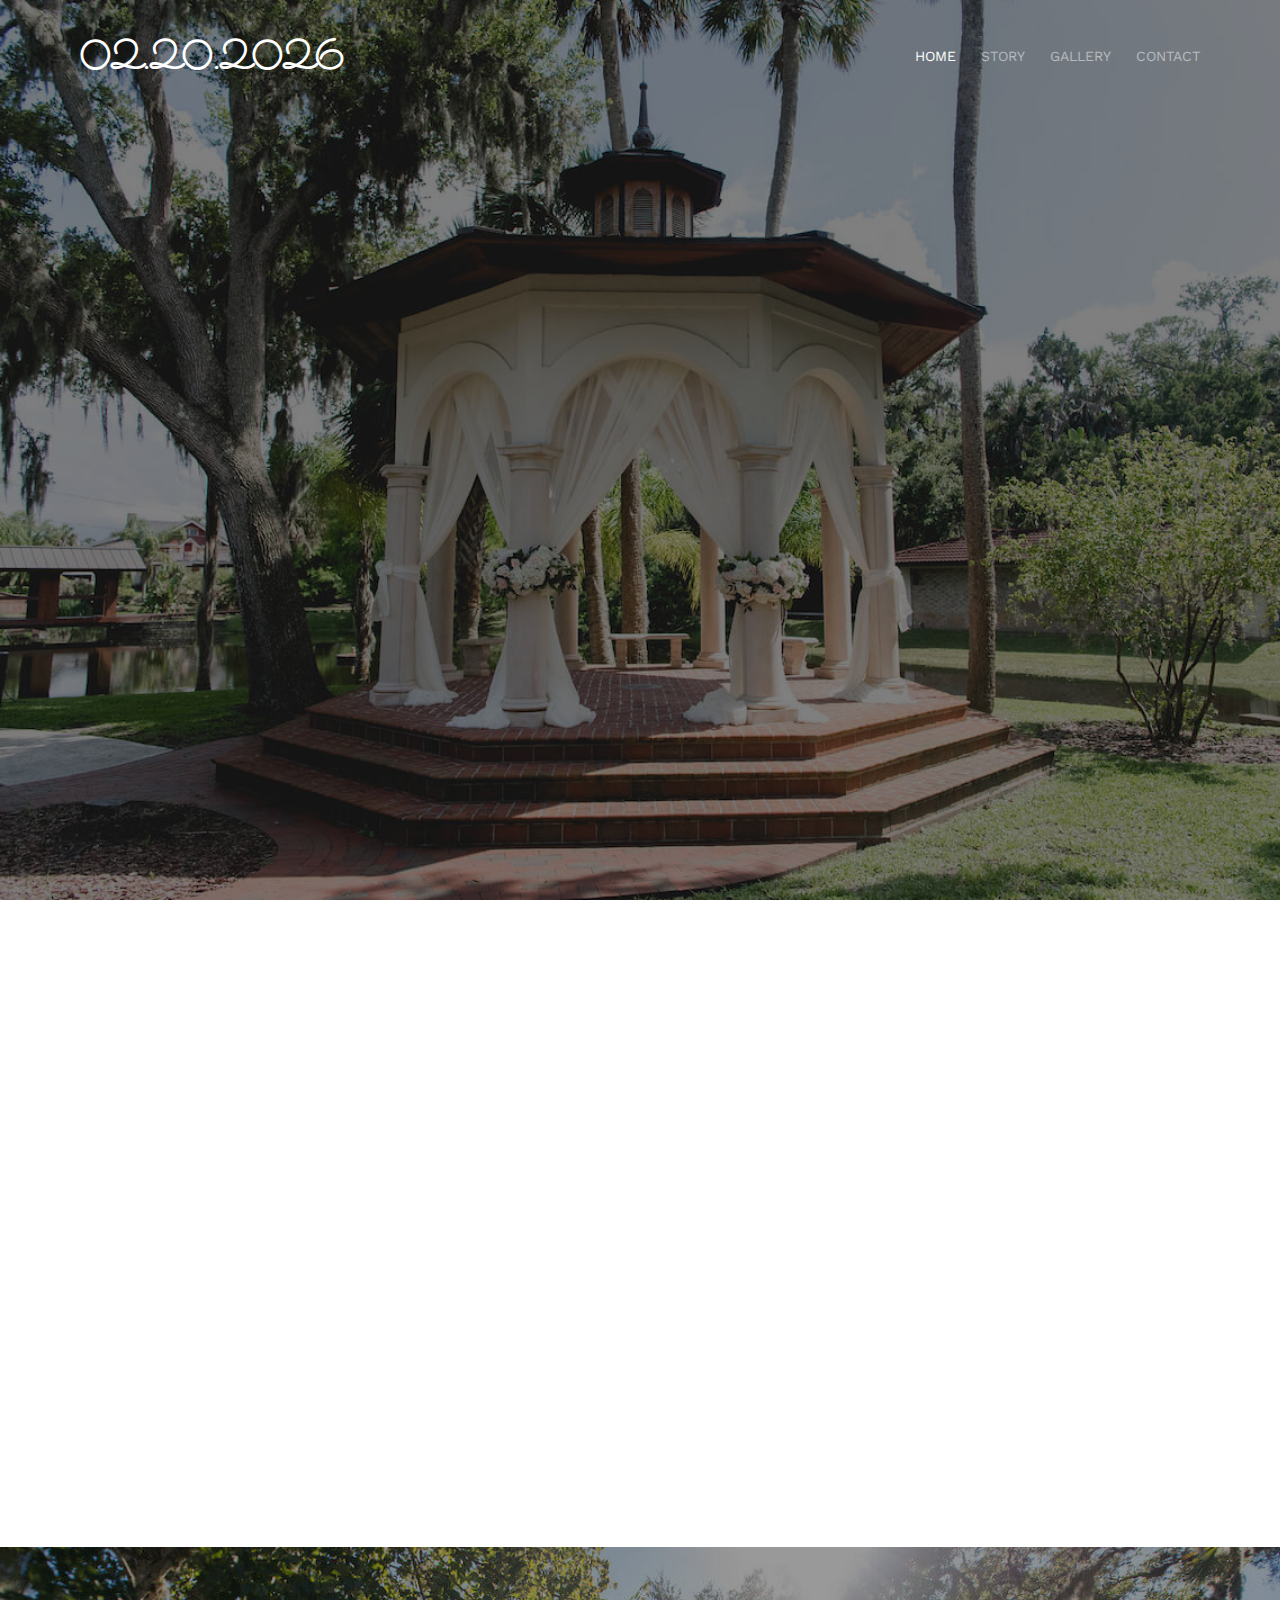
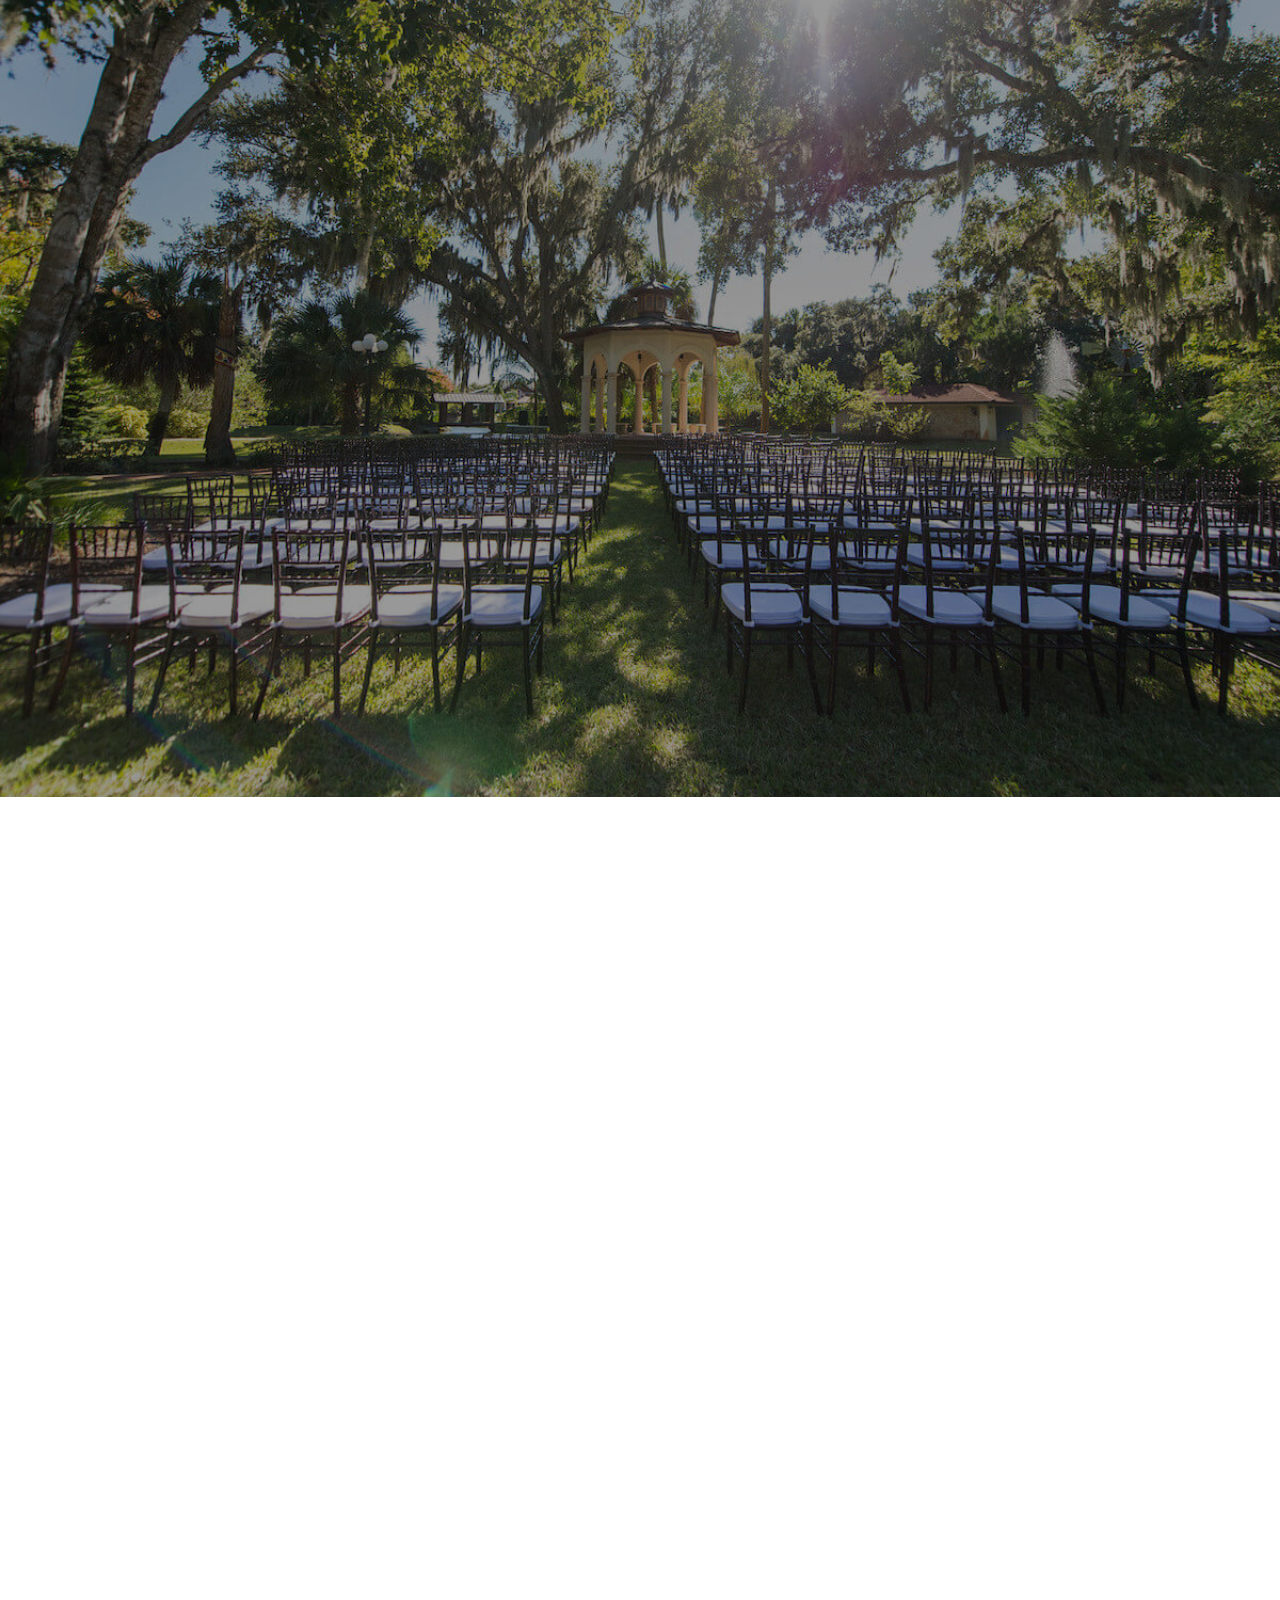
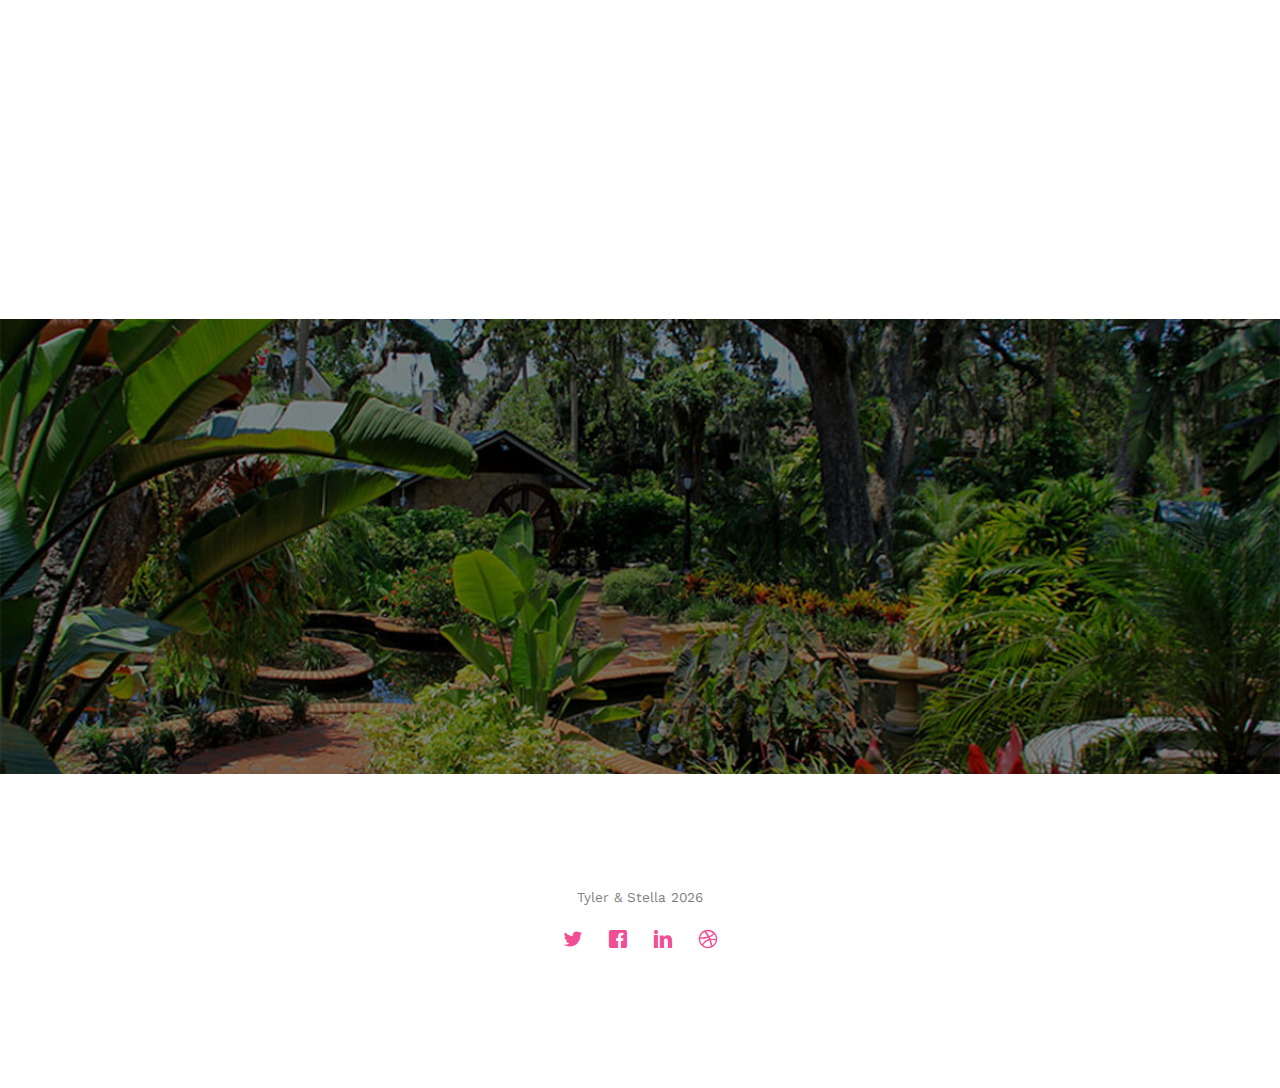
<file: index.html>
<!DOCTYPE html>
<!--[if lt IE 7]>      <html class="no-js lt-ie9 lt-ie8 lt-ie7"> <![endif]-->
<!--[if IE 7]>         <html class="no-js lt-ie9 lt-ie8"> <![endif]-->
<!--[if IE 8]>         <html class="no-js lt-ie9"> <![endif]-->
<!--[if gt IE 8]><!--> <html class="no-js"> <!--<![endif]-->
	<head>
	<meta charset="utf-8">
	<meta http-equiv="X-UA-Compatible" content="IE=edge">
	<title>Tyler and Stellas Wedding 2026</title>
	<meta name="viewport" content="width=device-width, initial-scale=1">

  	<!-- Facebook and Twitter integration -->
	<meta property="og:title" content=""/>
	<meta property="og:image" content=""/>
	<meta property="og:url" content=""/>
	<meta property="og:site_name" content=""/>
	<meta property="og:description" content=""/>
	<meta name="twitter:title" content="" />
	<meta name="twitter:image" content="" />
	<meta name="twitter:url" content="" />
	<meta name="twitter:card" content="" />

	<link href='https://fonts.googleapis.com/css?family=Work+Sans:400,300,600,400italic,700' rel='stylesheet' type='text/css'>
	<link href="https://fonts.googleapis.com/css?family=Sacramento" rel="stylesheet">
	
	<!-- Animate.css -->
	<link rel="stylesheet" href="css/animate.css">
	<!-- Icomoon Icon Fonts-->
	<link rel="stylesheet" href="css/icomoon.css">
	<!-- Bootstrap  -->
	<link rel="stylesheet" href="css/bootstrap.css">

	<!-- Magnific Popup -->
	<link rel="stylesheet" href="css/magnific-popup.css">

	<!-- Owl Carousel  -->
	<link rel="stylesheet" href="css/owl.carousel.min.css">
	<link rel="stylesheet" href="css/owl.theme.default.min.css">

	<!-- Theme style  -->
	<link rel="stylesheet" href="css/style.css">

	<!-- Modernizr JS -->
	<script src="js/modernizr-2.6.2.min.js"></script>
	<!-- FOR IE9 below -->
	<!--[if lt IE 9]>
	<script src="js/respond.min.js"></script>
	<![endif]-->

	</head>
	<body>
		
	<div class="fh5co-loader"></div>
	
	<div id="page">
	<nav class="fh5co-nav" role="navigation">
		<div class="container">
			<div class="row">
				<div class="col-xs-2">
					<div id="fh5co-logo"><a href="index.html"><strong>02.20.2026</strong></a></div>
				</div>
				<div class="col-xs-10 text-right menu-1">
					<ul>
						<li class="active"><a href="index.html">Home</a></li>
						<li><a href="about.html">Story</a></li>
						<li><a href="gallery.html">Gallery</a></li>
						<li><a href="contact.html">Contact</a></li>
					</ul>
				</div>
			</div>
			
		</div>
	</nav>

	<header id="fh5co-header" class="fh5co-cover" role="banner" style="background-image:url(images/img_bg_2.jpg);" data-stellar-background-ratio="0.5">
		<div class="overlay"></div>
		<div class="container">
			<div class="row">
				<div class="col-md-8 col-md-offset-2 text-center">
					<div class="display-t">
						<div class="display-tc animate-box" data-animate-effect="fadeIn">
							<h1>Tyler &amp; Stella</h1>
							<h2>We Are Getting Married</h2>
							<div class="simply-countdown simply-countdown-one"></div>
							<p><a href="#" class="btn btn-default btn-sm">Save the date</a></p>
						</div>
					</div>
				</div>
			</div>
		</div>
	</header>

	<div id="fh5co-couple">
		<div class="container">
			<div class="row">
				<div class="col-md-8 col-md-offset-2 text-center fh5co-heading animate-box">
					<h2>Hello!</h2>
					<h3>February 20th, 2026 Florida, USA</h3>
					<p>We invited you to celebrate our wedding</p>
				</div>
			</div>
			<div class="couple-wrap animate-box">
				<div class="couple-half">
					<div class="groom">
						<img src="images/groom.jpg" alt="groom" class="img-responsive">
					</div>
					<div class="desc-groom">
						<h3>Tyler Newman</h3>
						<p>Filler Text</p>
					</div>
				</div>
				<p class="heart text-center"><i class="icon-heart2"></i></p>
				<div class="couple-half">
					<div class="bride">
						<img src="images/bride.jpg" alt="groom" class="img-responsive">
					</div>
					<div class="desc-bride">
						<h3>Stella Remoundos</h3>
						<p>Filler Text</p>
					</div>
				</div>
			</div>
		</div>
	</div>

	<div id="fh5co-event" class="fh5co-bg" style="background-image:url(images/img_bg_3.jpg);">
		<div class="overlay"></div>
		<div class="container">
			<div class="row">
				<div class="col-md-8 col-md-offset-2 text-center fh5co-heading animate-box">
					<span>Our Special Events</span>
					<h2>Wedding Events</h2>
				</div>
			</div>
			<div class="row">
				<div class="display-t">
					<div class="display-tc">
						<div class="col-md-10 col-md-offset-1">
							<div class="col-md-6 col-sm-6 text-center">
								<div class="event-wrap animate-box">
									<h3>Main Ceremony</h3>
									<div class="event-col">
										<i class="icon-clock"></i>
										<span>4:00 PM</span>
										<span>6:00 PM</span>
									</div>
									<div class="event-col">
										<i class="icon-calendar"></i>
										<span>Friday 20th</span>
										<span>February, 2026</span>
									</div>
									<p>Filler Text</p>
								</div>
							</div>
							<div class="col-md-6 col-sm-6 text-center">
								<div class="event-wrap animate-box">
									<h3>Wedding Reception</h3>
									<div class="event-col">
										<i class="icon-clock"></i>
										<span>7:00 PM</span>
										<span>12:00 AM</span>
									</div>
									<div class="event-col">
										<i class="icon-calendar"></i>
										<span>Friday 20th</span>
										<span>February, 2026</span>
									</div>
									<p>Filler Text</p>
								</div>
							</div>
						</div>
					</div>
				</div>
			</div>
		</div>
	</div>

	<div id="fh5co-couple-story">
		<div class="container">
			<div class="row">
				<div class="col-md-8 col-md-offset-2 text-center fh5co-heading animate-box">
					<span>Take a Quick Look at</span>
					<h2>Our Story</h2>
					<p>Filler Text</p>
				</div>
			</div>
			<div class="row">
				<div class="col-md-12 col-md-offset-0">
					<ul class="timeline animate-box">
						<li class="animate-box">
							<div class="timeline-badge" style="background-image:url(images/couple-1.jpg);"></div>
							<div class="timeline-panel">
								<div class="timeline-heading">
									<h3 class="timeline-title">First We Meet</h3>
									<span class="date">October 5, 2022</span>
								</div>
								<div class="timeline-body">
									<p>Filler Text</p>
								</div>
							</div>
						</li>
						<li class="timeline-inverted animate-box">
							<div class="timeline-badge" style="background-image:url(images/couple-2.jpg);"></div>
							<div class="timeline-panel">
								<div class="timeline-heading">
									<h3 class="timeline-title">First Date</h3>
									<span class="date">October 12, 2022</span>
								</div>
								<div class="timeline-body">
									<p>Filler Text</p>
								</div>
							</div>
						</li>
						<li class="animate-box">
							<div class="timeline-badge" style="background-image:url(images/couple-3.jpg);"></div>
							<div class="timeline-panel">
								<div class="timeline-heading">
									<h3 class="timeline-title">Engaged</h3>
									<span class="date">July 12, 2024</span>
								</div>
								<div class="timeline-body">
									<p>Filler Text</p>
								</div>
							</div>
						</li>
			    	</ul>
				</div>
			</div>
		</div>
	</div>


	<!--<div id="fh5co-testimonial">
		<div class="container">
			<div class="row">
				<div class="row animate-box">
					<div class="col-md-8 col-md-offset-2 text-center fh5co-heading">
						<span>Best Wishes</span>
						<h2>Friends Wishes</h2>
					</div>
				</div>
				<div class="row">
					<div class="col-md-12 animate-box">
						<div class="wrap-testimony">
							<div class="owl-carousel-fullwidth">
								<div class="item">
									<div class="testimony-slide active text-center">
										<figure>
											<img src="images/couple-1.jpg" alt="user">
										</figure>
										<span>John Doe, via <a href="#" class="twitter">Twitter</a></span>
										<blockquote>
											<p>"Far far away, behind the word mountains, far from the countries Vokalia and Consonantia, there live the blind texts. Separated they live in Bookmarksgrove right at the coast of the Semantics"</p>
										</blockquote>
									</div>
								</div>
								<div class="item">
									<div class="testimony-slide active text-center">
										<figure>
											<img src="images/couple-2.jpg" alt="user">
										</figure>
										<span>John Doe, via <a href="#" class="twitter">Twitter</a></span>
										<blockquote>
											<p>"Far far away, behind the word mountains, far from the countries Vokalia and Consonantia, at the coast of the Semantics, a large language ocean."</p>
										</blockquote>
									</div>
								</div>
								<div class="item">
									<div class="testimony-slide active text-center">
										<figure>
											<img src="images/couple-3.jpg" alt="user">
										</figure>
										<span>John Doe, via <a href="#" class="twitter">Twitter</a></span>
										<blockquote>
											<p>"Far far away, far from the countries Vokalia and Consonantia, there live the blind texts. Separated they live in Bookmarksgrove right at the coast of the Semantics, a large language ocean."</p>
										</blockquote>
									</div>
								</div>
							</div>
						</div>
					</div>
				</div>
			</div>
		</div>
	</div> -->

	<div id="fh5co-started" class="fh5co-bg" style="background-image:url(images/img_bg_4.jpg);">
		<div class="overlay"></div>
		<div class="container">
			<div class="row animate-box">
				<div class="col-md-8 col-md-offset-2 text-center fh5co-heading">
					<h2>Are You Attending?</h2>
					<p>Please Fill-up the form to notify you that you're attending. Thanks.</p>
				</div>
			</div>
			<div class="row animate-box">
				<div class="col-md-10 col-md-offset-1">
					<form class="form-inline">
						<div class="col-md-4 col-sm-4">
							<div class="form-group">
								<label for="name" class="sr-only">Name</label>
								<input type="name" class="form-control" id="name" placeholder="Name">
							</div>
						</div>
						<div class="col-md-4 col-sm-4">
							<div class="form-group">
								<label for="email" class="sr-only">Email</label>
								<input type="email" class="form-control" id="email" placeholder="Email">
							</div>
						</div>
						<div class="col-md-4 col-sm-4">
							<button type="submit" class="btn btn-default btn-block">I am Attending</button>
						</div>
					</form>
				</div>
			</div>
		</div>
	</div>

	<footer id="fh5co-footer" role="contentinfo">
		<div class="container">

			<div class="row copyright">
				<div class="col-md-12 text-center">
					<p>
						<small class="block">Tyler &amp; Stella 2026</small> 
					</p>
					<p>
						<ul class="fh5co-social-icons">
							<li><a href="#"><i class="icon-twitter"></i></a></li>
							<li><a href="#"><i class="icon-facebook"></i></a></li>
							<li><a href="#"><i class="icon-linkedin"></i></a></li>
							<li><a href="#"><i class="icon-dribbble"></i></a></li>
						</ul>
					</p>
				</div>
			</div>

		</div>
	</footer>
	</div>

	<div class="gototop js-top">
		<a href="#" class="js-gotop"><i class="icon-arrow-up"></i></a>
	</div>
	
	<!-- jQuery -->
	<script src="js/jquery.min.js"></script>
	<!-- jQuery Easing -->
	<script src="js/jquery.easing.1.3.js"></script>
	<!-- Bootstrap -->
	<script src="js/bootstrap.min.js"></script>
	<!-- Waypoints -->
	<script src="js/jquery.waypoints.min.js"></script>
	<!-- Carousel -->
	<script src="js/owl.carousel.min.js"></script>
	<!-- countTo -->
	<script src="js/jquery.countTo.js"></script>

	<!-- Stellar -->
	<script src="js/jquery.stellar.min.js"></script>
	<!-- Magnific Popup -->
	<script src="js/jquery.magnific-popup.min.js"></script>
	<script src="js/magnific-popup-options.js"></script>

	<!-- // <script src="https://cdnjs.cloudflare.com/ajax/libs/prism/0.0.1/prism.min.js"></script> -->
	<script src="js/simplyCountdown.js"></script>
	<!-- Main -->
	<script src="js/main.js"></script>

	<script>
    var d = new Date(new Date().getTime() + 200 * 120 * 120 * 2000);

    // default example
    simplyCountdown('.simply-countdown-one', {
        year: d.getFullYear(),
        month: d.getMonth() + 1,
        day: d.getDate()
    });

    //jQuery example
    $('#simply-countdown-losange').simplyCountdown({
        year: d.getFullYear(),
        month: d.getMonth() + 1,
        day: d.getDate(),
        enableUtc: false
    });
</script>

	</body>
</html>
</file>
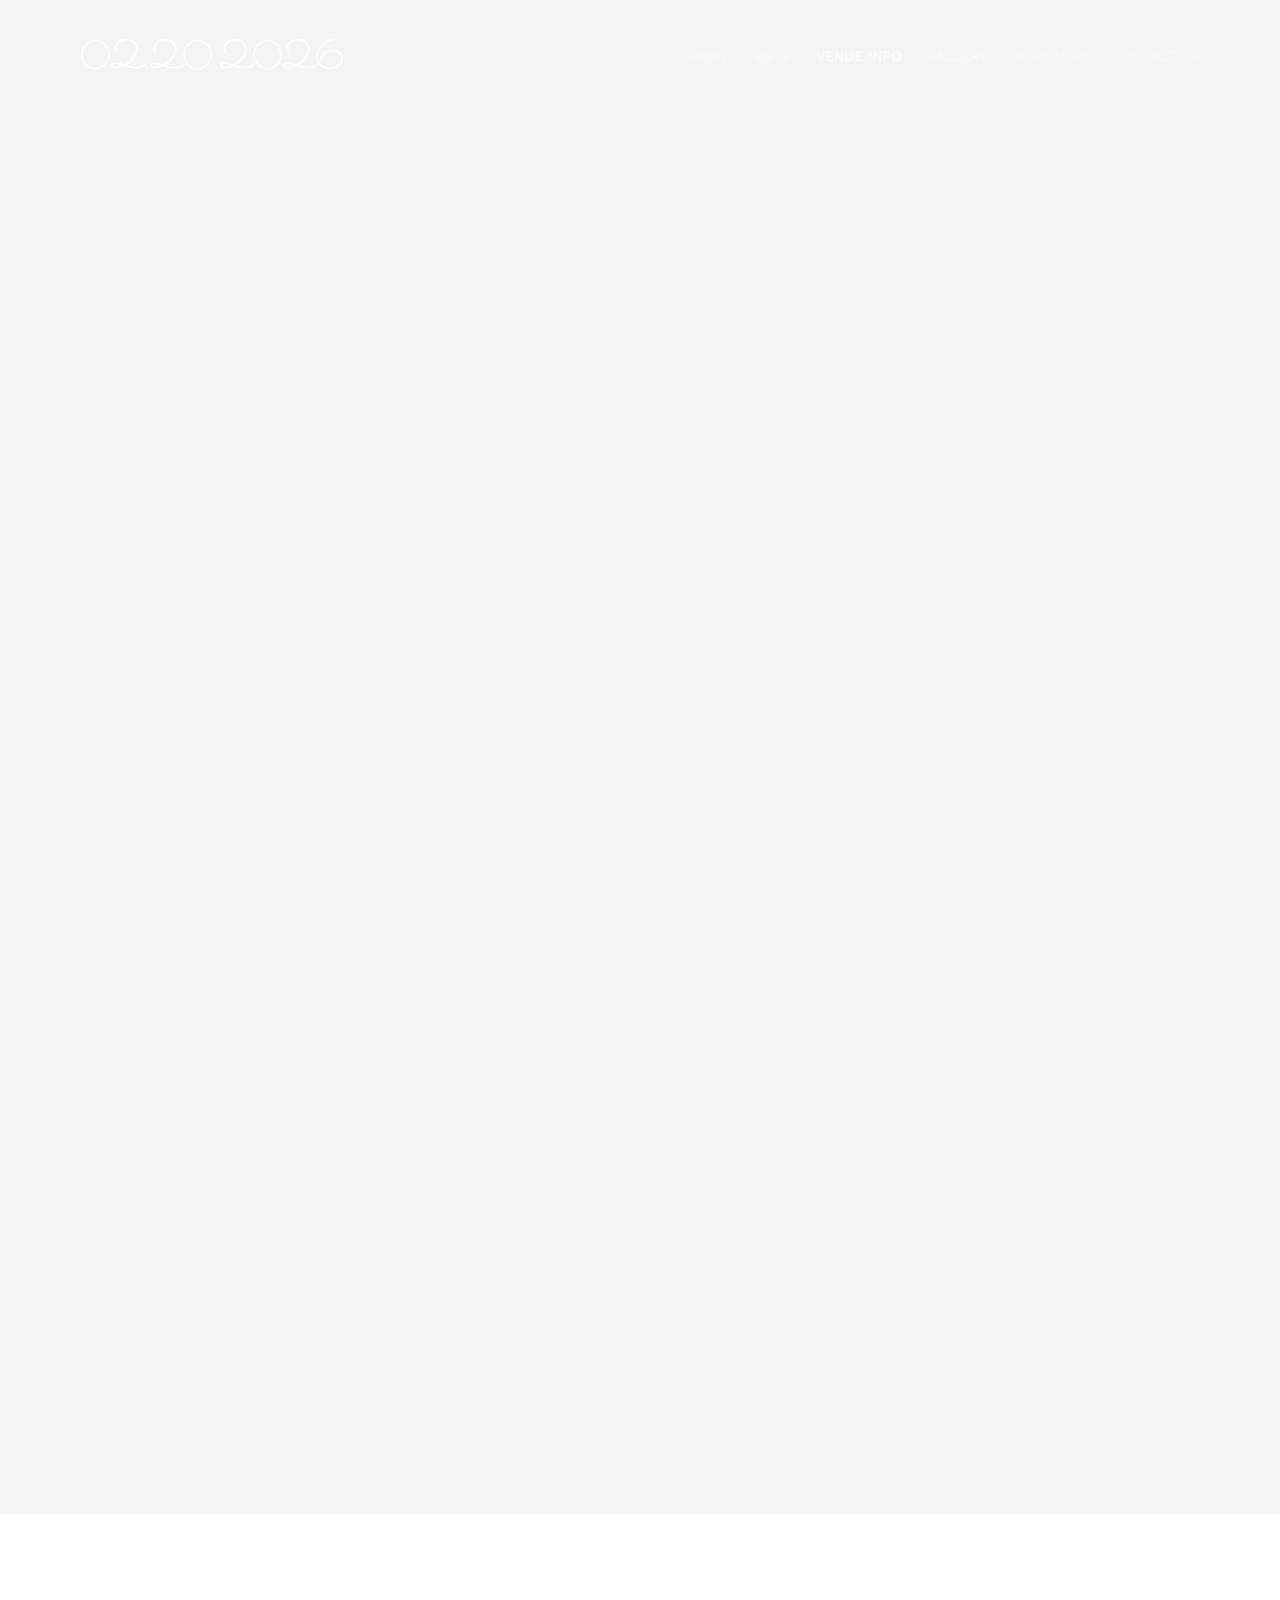
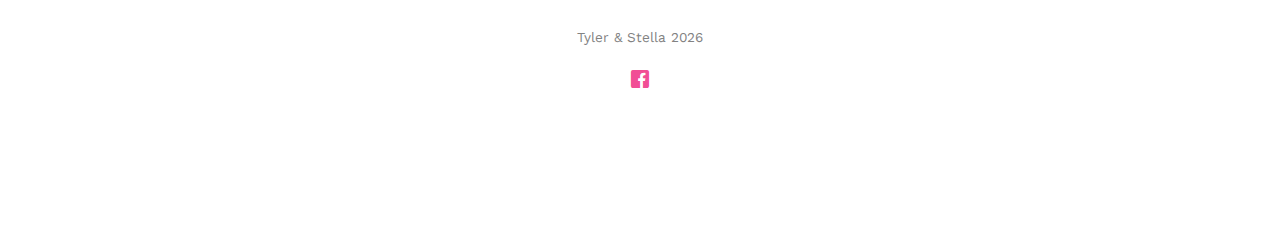
<file: about.html>
<!DOCTYPE html>
<!--[if lt IE 7]>      <html class="no-js lt-ie9 lt-ie8 lt-ie7"> <![endif]-->
<!--[if IE 7]>         <html class="no-js lt-ie9 lt-ie8"> <![endif]-->
<!--[if IE 8]>         <html class="no-js lt-ie9"> <![endif]-->
<!--[if gt IE 8]><!--> <html class="no-js"> <!--<![endif]-->
	<head>
	<meta charset="utf-8">
	<meta http-equiv="X-UA-Compatible" content="IE=edge">
	<title>Tyler and Stellas Wedding 2026</title>
	<meta name="viewport" content="width=device-width, initial-scale=1">

  	<!-- Facebook and Twitter integration -->
	<meta property="og:title" content=""/>
	<meta property="og:image" content=""/>
	<meta property="og:url" content=""/>
	<meta property="og:site_name" content=""/>
	<meta property="og:description" content=""/>
	<meta name="twitter:title" content="" />
	<meta name="twitter:image" content="" />
	<meta name="twitter:url" content="" />
	<meta name="twitter:card" content="" />

	<link href='https://fonts.googleapis.com/css?family=Work+Sans:400,300,600,400italic,700' rel='stylesheet' type='text/css'>
	<link href="https://fonts.googleapis.com/css?family=Sacramento" rel="stylesheet">
	
	<!-- Animate.css -->
	<link rel="stylesheet" href="css/animate.css">
	<!-- Icomoon Icon Fonts-->
	<link rel="stylesheet" href="css/icomoon.css">
	<!-- Bootstrap  -->
	<link rel="stylesheet" href="css/bootstrap.css">

	<!-- Magnific Popup -->
	<link rel="stylesheet" href="css/magnific-popup.css">

	<!-- Owl Carousel  -->
	<link rel="stylesheet" href="css/owl.carousel.min.css">
	<link rel="stylesheet" href="css/owl.theme.default.min.css">

	<!-- Theme style  -->
	<link rel="stylesheet" href="css/style.css">

	<!-- Modernizr JS -->
	<script src="js/modernizr-2.6.2.min.js"></script>
	<!-- FOR IE9 below -->
	<!--[if lt IE 9]>
	<script src="js/respond.min.js"></script>
	<![endif]-->

	</head>
	<body>
		
	<div class="fh5co-loader"></div>
	
	<div id="page">
<!--NAV BAR-->
	<nav class="fh5co-nav" role="navigation">
		<div class="container">
			<div class="row">
				<div class="col-xs-2">
					<div id="fh5co-logo"><a href="index.html">02.20.2026</a></div>
				</div>
				<div class="col-xs-10 text-right menu-1">
					<ul>
						<li><a href="index.html">Home</a></li>
						<li><a href="rsvp.html">RSVP</a></li>
						<li class="active"><a href="about.html">Venue Info</a></li>
						<li><a href="gallery.html">Gallery</a></li>
						<li><a href="registery.html">Registery</a></li>
						<li><a href="contact.html">Contact Us</a></li>
					</ul>
				</div>
			</div>
			
		</div>
	</nav>
<!--NAV BAR-->

	<div id="fh5co-gallery" class="fh5co-section-gray">
		<div class="container">
			<div class="row">
				<div class="col-md-8 col-md-offset-2 text-center fh5co-heading animate-box">
					<span>Plan On Joining Us?</span>
					<h2>Venue Information</h2>
					<p><strong>The Estate on The Halifax</strong></p>
					<p>Address: 5123 S Ridgewood Ave, Port Orange, FL 32127</p>
					<a href="https://g.co/kgs/pkxGArW" target="_blank" rel="noopener noreferrer">Google Maps Link</a>
				</div>
			</div>
		</div>
	</div>
		<div class="fh5co-section-gray">
		<div class="container">
			<div class="row">
				<div class="col-md-8 col-md-offset-2 text-center fh5co-heading animate-box">
					<span>Need a Place to Stay?</span>
					<h2>Hotel Information</h2>
					<p>Below are some recommended places to stay near the venue.</p>
					<table class="table">
					  <tr>
						<th scope="col">#</th>
						<th scope="col">Name</th>
						<th scope="col">Address</th>
						<th scope="col">Time to Venue</th>
					  </tr>
					  <tr>
						<td scope="row">1</td>
						<td>TODO</td>
						<td>TODO</td>
						<td>TODO</td>
					  </tr>
					  <tr>
						<td scope="row">2</td>
						<td>TODO</td>
						<td>TODO</td>
						<td>TODO</td>
					  </tr>
					  <tr>
						<td scope="row">3</td>
						<td>TODO</td>
						<td>TODO</td>
						<td>TODO</td>
					  </tr>
					  <tr>
						<td scope="row">4</td>
						<td>TODO</td>
						<td>TODO</td>
						<td>TODO</td>
					  </tr>
					  <tr>
						<td scope="row">5</td>
						<td>TODO</td>
						<td>TODO</td>
						<td>TODO</td>
					  </tr>
					  <tr>
						<td scope="row">6</td>
						<td>TODO</td>
						<td>TODO</td>
						<td>TODO</td>
					  </tr>
					  <tr>
						<td scope="row">7</td>
						<td>TODO</td>
						<td>TODO</td>
						<td>TODO</td>
					  </tr>
					  <tr>
						<td scope="row">8</td>
						<td>TODO</td>
						<td>TODO</td>
						<td>TODO</td>
					  </tr>
					</table>
				</div>
			</div>
		</div>
	</div>
	<div class="fh5co-section-gray">
		<div class="container">
			<div class="row">
				<div class="col-md-8 col-md-offset-2 text-center fh5co-heading animate-box">
					<span>Flying In?</span>
					<h2>Airport Information</h2>
					<p><strong>Daytona Beach Internation Airport (DAB)</strong></p>
					<p>Address: 700 Catalina Dr Ste 300, Daytona Beach, FL 32114</p>
					<a href="https://g.co/kgs/vfgjvUE" target="_blank" rel="noopener noreferrer">Google Maps Link</a>
				</div>
			</div>
		</div>
	</div>
	
<!--FOOTER-->
	<footer id="fh5co-footer" role="contentinfo">
		<div class="container">

			<div class="row copyright">
				<div class="col-md-12 text-center">
					<p>
						<small class="block">Tyler &amp; Stella 2026</small> 
					</p>
					<p>
						<ul class="fh5co-social-icons">
							<li><a href="#"><i class="icon-facebook"></i></a></li>
						</ul>
					</p>
				</div>
			</div>

		</div>
	</footer>
<!--FOOTER-->
	</div>

	<div class="gototop js-top">
		<a href="#" class="js-gotop"><i class="icon-arrow-up"></i></a>
	</div>
	
	<!-- jQuery -->
	<script src="js/jquery.min.js"></script>
	<!-- jQuery Easing -->
	<script src="js/jquery.easing.1.3.js"></script>
	<!-- Bootstrap -->
	<script src="js/bootstrap.min.js"></script>
	<!-- Waypoints -->
	<script src="js/jquery.waypoints.min.js"></script>
	<!-- Carousel -->
	<script src="js/owl.carousel.min.js"></script>
	<!-- countTo -->
	<script src="js/jquery.countTo.js"></script>

	<!-- Stellar -->
	<script src="js/jquery.stellar.min.js"></script>
	<!-- Magnific Popup -->
	<script src="js/jquery.magnific-popup.min.js"></script>
	<script src="js/magnific-popup-options.js"></script>

	<!-- // <script src="https://cdnjs.cloudflare.com/ajax/libs/prism/0.0.1/prism.min.js"></script> -->
	<script src="js/simplyCountdown.js"></script>
	<!-- Main -->
	<script src="js/main.js"></script>

	</body>
</html>
</file>
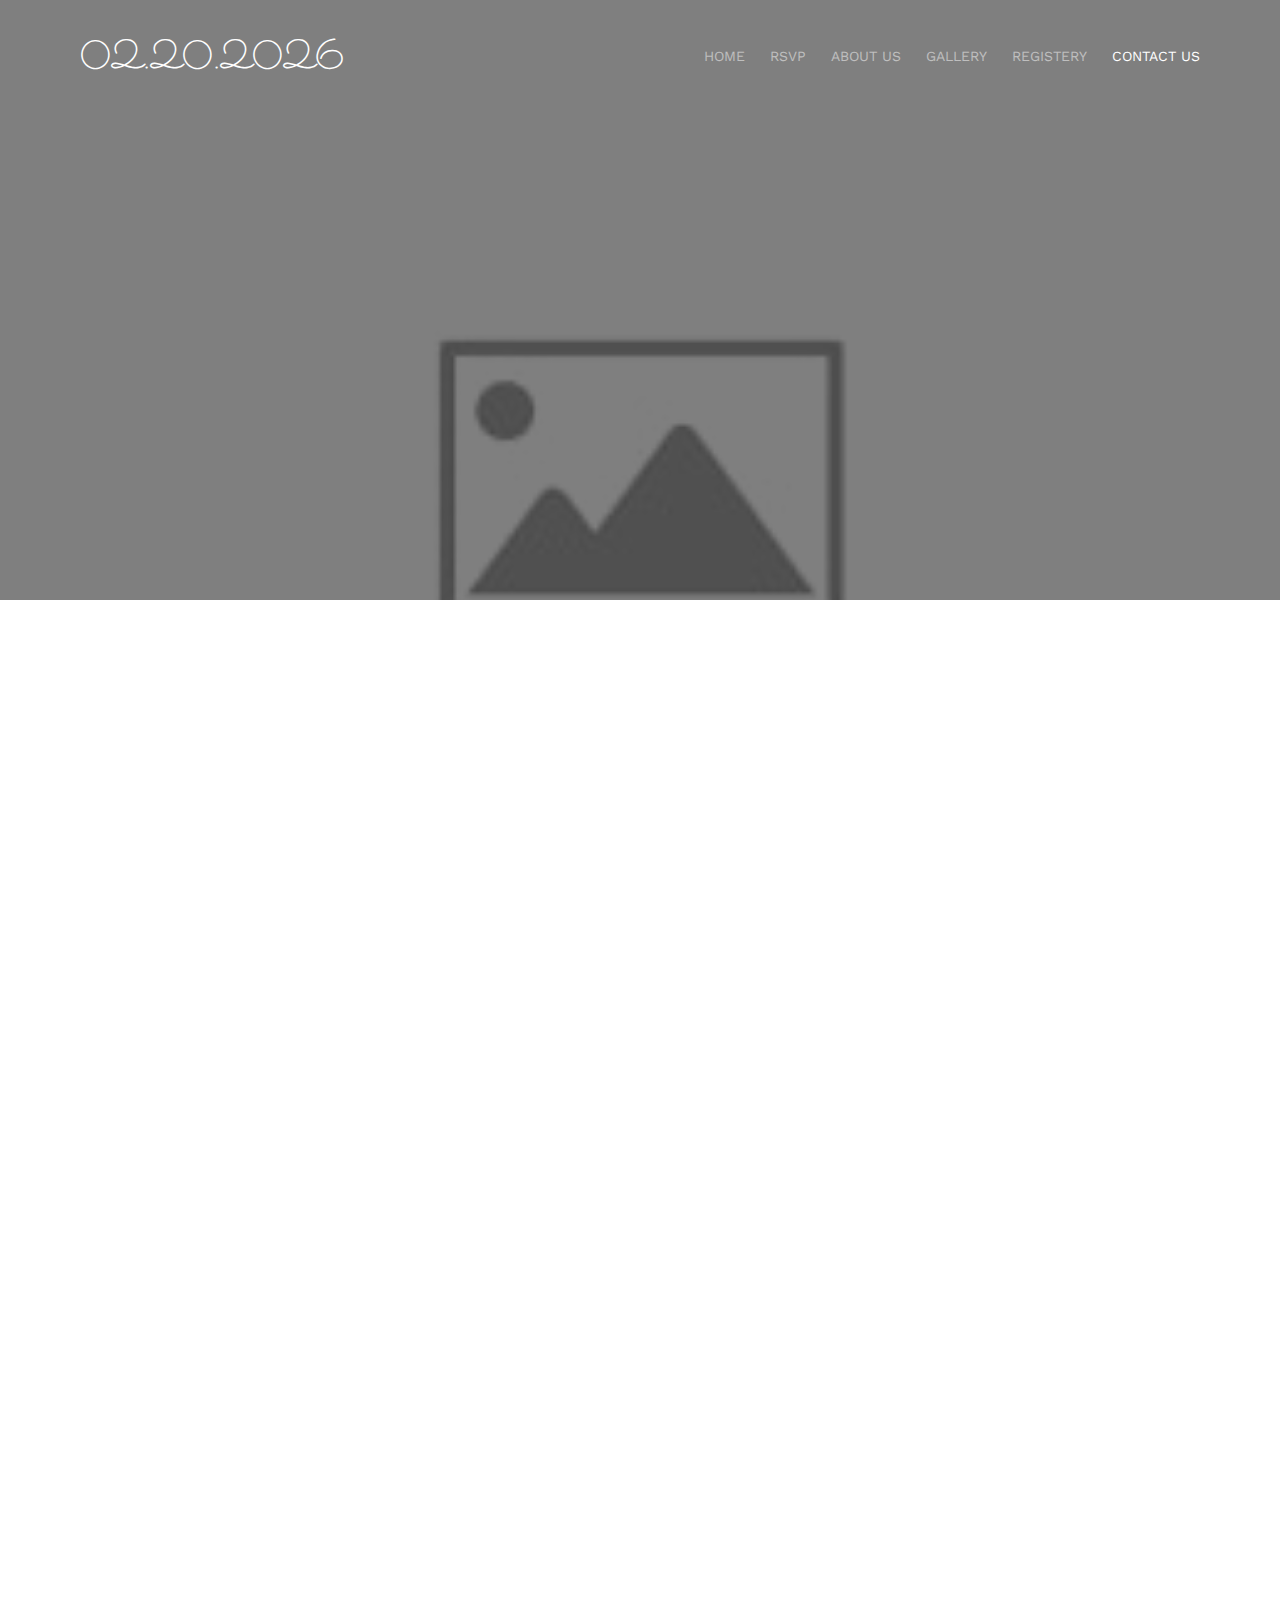
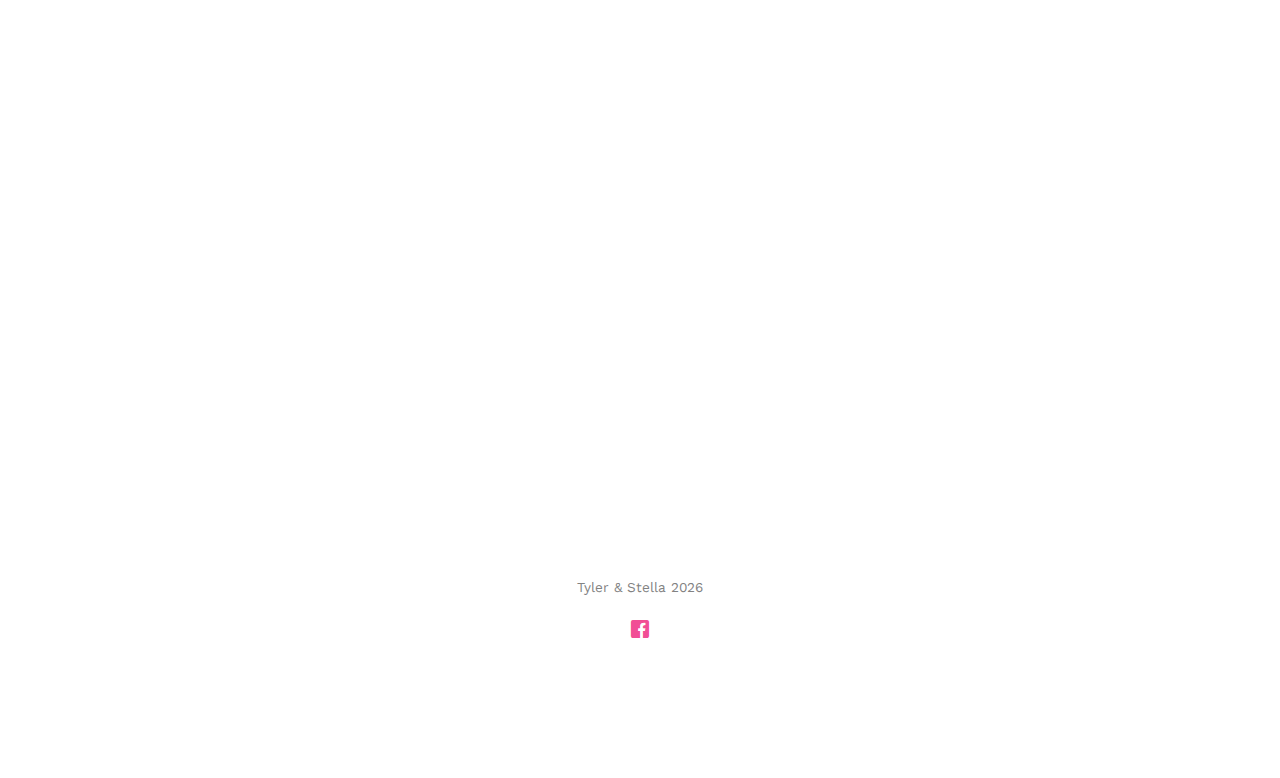
<file: contact.html>
<!DOCTYPE html>
<!--[if lt IE 7]>      <html class="no-js lt-ie9 lt-ie8 lt-ie7"> <![endif]-->
<!--[if IE 7]>         <html class="no-js lt-ie9 lt-ie8"> <![endif]-->
<!--[if IE 8]>         <html class="no-js lt-ie9"> <![endif]-->
<!--[if gt IE 8]><!--> <html class="no-js"> <!--<![endif]-->
	<head>
	<meta charset="utf-8">
	<meta http-equiv="X-UA-Compatible" content="IE=edge">
	<title>Tyler and Stellas Wedding 2026</title>
	<meta name="viewport" content="width=device-width, initial-scale=1">

  	<!-- Facebook and Twitter integration -->
	<meta property="og:title" content=""/>
	<meta property="og:image" content=""/>
	<meta property="og:url" content=""/>
	<meta property="og:site_name" content=""/>
	<meta property="og:description" content=""/>
	<meta name="twitter:title" content="" />
	<meta name="twitter:image" content="" />
	<meta name="twitter:url" content="" />
	<meta name="twitter:card" content="" />

	<link href='https://fonts.googleapis.com/css?family=Work+Sans:400,300,600,400italic,700' rel='stylesheet' type='text/css'>
	<link href="https://fonts.googleapis.com/css?family=Sacramento" rel="stylesheet">
	
	<!-- Animate.css -->
	<link rel="stylesheet" href="css/animate.css">
	<!-- Icomoon Icon Fonts-->
	<link rel="stylesheet" href="css/icomoon.css">
	<!-- Bootstrap  -->
	<link rel="stylesheet" href="css/bootstrap.css">

	<!-- Magnific Popup -->
	<link rel="stylesheet" href="css/magnific-popup.css">

	<!-- Owl Carousel  -->
	<link rel="stylesheet" href="css/owl.carousel.min.css">
	<link rel="stylesheet" href="css/owl.theme.default.min.css">

	<!-- Theme style  -->
	<link rel="stylesheet" href="css/style.css">

	<!-- Modernizr JS -->
	<script src="js/modernizr-2.6.2.min.js"></script>
	<!-- FOR IE9 below -->
	<!--[if lt IE 9]>
	<script src="js/respond.min.js"></script>
	<![endif]-->

	</head>
	<body>
		
	<div class="fh5co-loader"></div>
	
	<div id="page">
	
<!--NAV BAR-->
	<nav class="fh5co-nav" role="navigation">
		<div class="container">
			<div class="row">
				<div class="col-xs-2">
					<div id="fh5co-logo"><a href="index.html">02.20.2026</a></div>
				</div>
				<div class="col-xs-10 text-right menu-1">
					<ul>
						<li><a href="index.html">Home</a></li>
						<li><a href="rsvp.html">RSVP</a></li>
						<li><a href="about.html">About Us</a></li>
						<li><a href="gallery.html">Gallery</a></li>
						<li><a href="registery.html">Registery</a></li>
						<li class="active"><a href="contact.html">Contact Us</a></li>
					</ul>
				</div>
			</div>
			
		</div>
	</nav>
<!--NAV BAR-->

<header id="fh5co-header" class="fh5co-cover fh5co-cover-sm" role="banner" style="background-image:url(images/img_bg_1.jpg);">
		<div class="overlay"></div>
		<div class="fh5co-container">
			<div class="row">
				<div class="col-md-8 col-md-offset-2 text-center">
					<div class="display-t">
						<div class="display-tc animate-box" data-animate-effect="fadeIn">
							<h1>Contact Us</h1>
						</div>
					</div>
				</div>
			</div>
		</div>
	</header>

	<div class="fh5co-section">
		<div class="container">
			<div class="row">
				<div class="col-md-6 col-md-push-6 animate-box">
					<h3>Get In Touch</h3>
					<form action="#">
						<div class="row form-group">
							<div class="col-md-6">
								<label for="fname">First Name</label>
								<input type="text" id="fname" class="form-control" placeholder="Your firstname">
							</div>
							<div class="col-md-6">
								<label for="lname">Last Name</label>
								<input type="text" id="lname" class="form-control" placeholder="Your lastname">
							</div>
						</div>

						<div class="row form-group">
							<div class="col-md-12">
								<label for="email">Email</label>
								<input type="text" id="email" class="form-control" placeholder="Your email address">
							</div>
						</div>

						<div class="row form-group">
							<div class="col-md-12">
								<label for="subject">Subject</label>
								<input type="text" id="subject" class="form-control" placeholder="Your subject of this message">
							</div>
						</div>

						<div class="row form-group">
							<div class="col-md-12">
								<label for="message">Message</label>
								<textarea name="message" id="message" cols="30" rows="10" class="form-control" placeholder="Write us something"></textarea>
							</div>
						</div>
						<div class="form-group">
							<input type="submit" value="Send Message" class="btn btn-primary">
						</div>

					</form>		
				</div>
				<div class="col-md-5 col-md-pull-5 animate-box">
					
					<div class="fh5co-contact-info">
						<h3>Contact Information</h3>
						<ul>
							<li class="address">198 West 21th Street, <br> Suite 721 New York NY 10016</li>
							<li class="phone"><a href="tel://1234567920">+ 1235 2355 98</a></li>
							<li class="email"><a href="mailto:info@yoursite.com">info@yoursite.com</a></li>
						</ul>
					</div>

				</div>
			</div>
			
		</div>
	</div>

	<div id="map" class="fh5co-map"></div>
		<!-- END map -->
<!--FOOTER-->
	<footer id="fh5co-footer" role="contentinfo">
		<div class="container">

			<div class="row copyright">
				<div class="col-md-12 text-center">
					<p>
						<small class="block">Tyler &amp; Stella 2026</small> 
					</p>
					<p>
						<ul class="fh5co-social-icons">
							<li><a href="#"><i class="icon-facebook"></i></a></li>
						</ul>
					</p>
				</div>
			</div>

		</div>
	</footer>
<!--FOOTER-->
	</div>

	<div class="gototop js-top">
		<a href="#" class="js-gotop"><i class="icon-arrow-up"></i></a>
	</div>
	
	<!-- jQuery -->
	<script src="js/jquery.min.js"></script>
	<!-- jQuery Easing -->
	<script src="js/jquery.easing.1.3.js"></script>
	<!-- Bootstrap -->
	<script src="js/bootstrap.min.js"></script>
	<!-- Waypoints -->
	<script src="js/jquery.waypoints.min.js"></script>
	<!-- Carousel -->
	<script src="js/owl.carousel.min.js"></script>
	<!-- countTo -->
	<script src="js/jquery.countTo.js"></script>

	<!-- Stellar -->
	<script src="js/jquery.stellar.min.js"></script>
	<!-- Magnific Popup -->
	<script src="js/jquery.magnific-popup.min.js"></script>
	<script src="js/magnific-popup-options.js"></script>

	<!-- // <script src="https://cdnjs.cloudflare.com/ajax/libs/prism/0.0.1/prism.min.js"></script> -->
	<script src="js/simplyCountdown.js"></script>
	<!-- Main -->
	<script src="js/main.js"></script>

	</body>
</html>
</file>
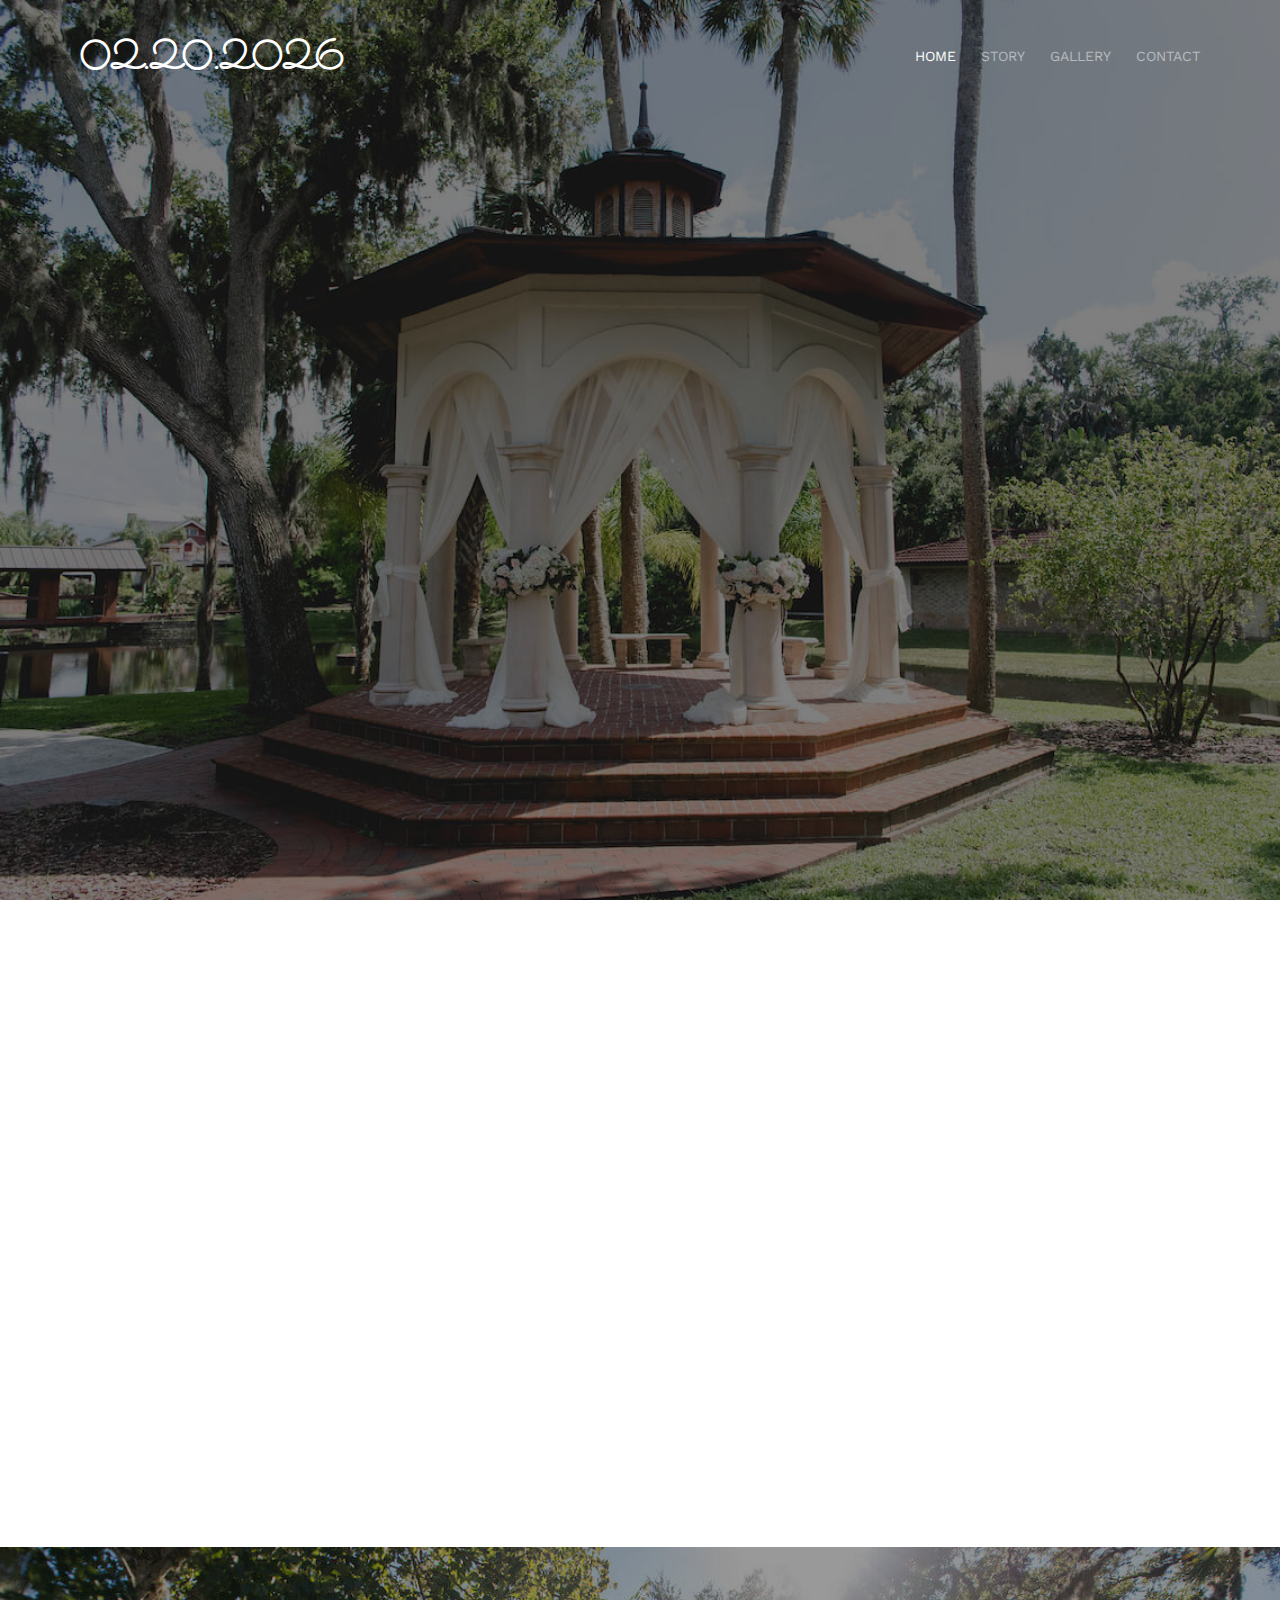
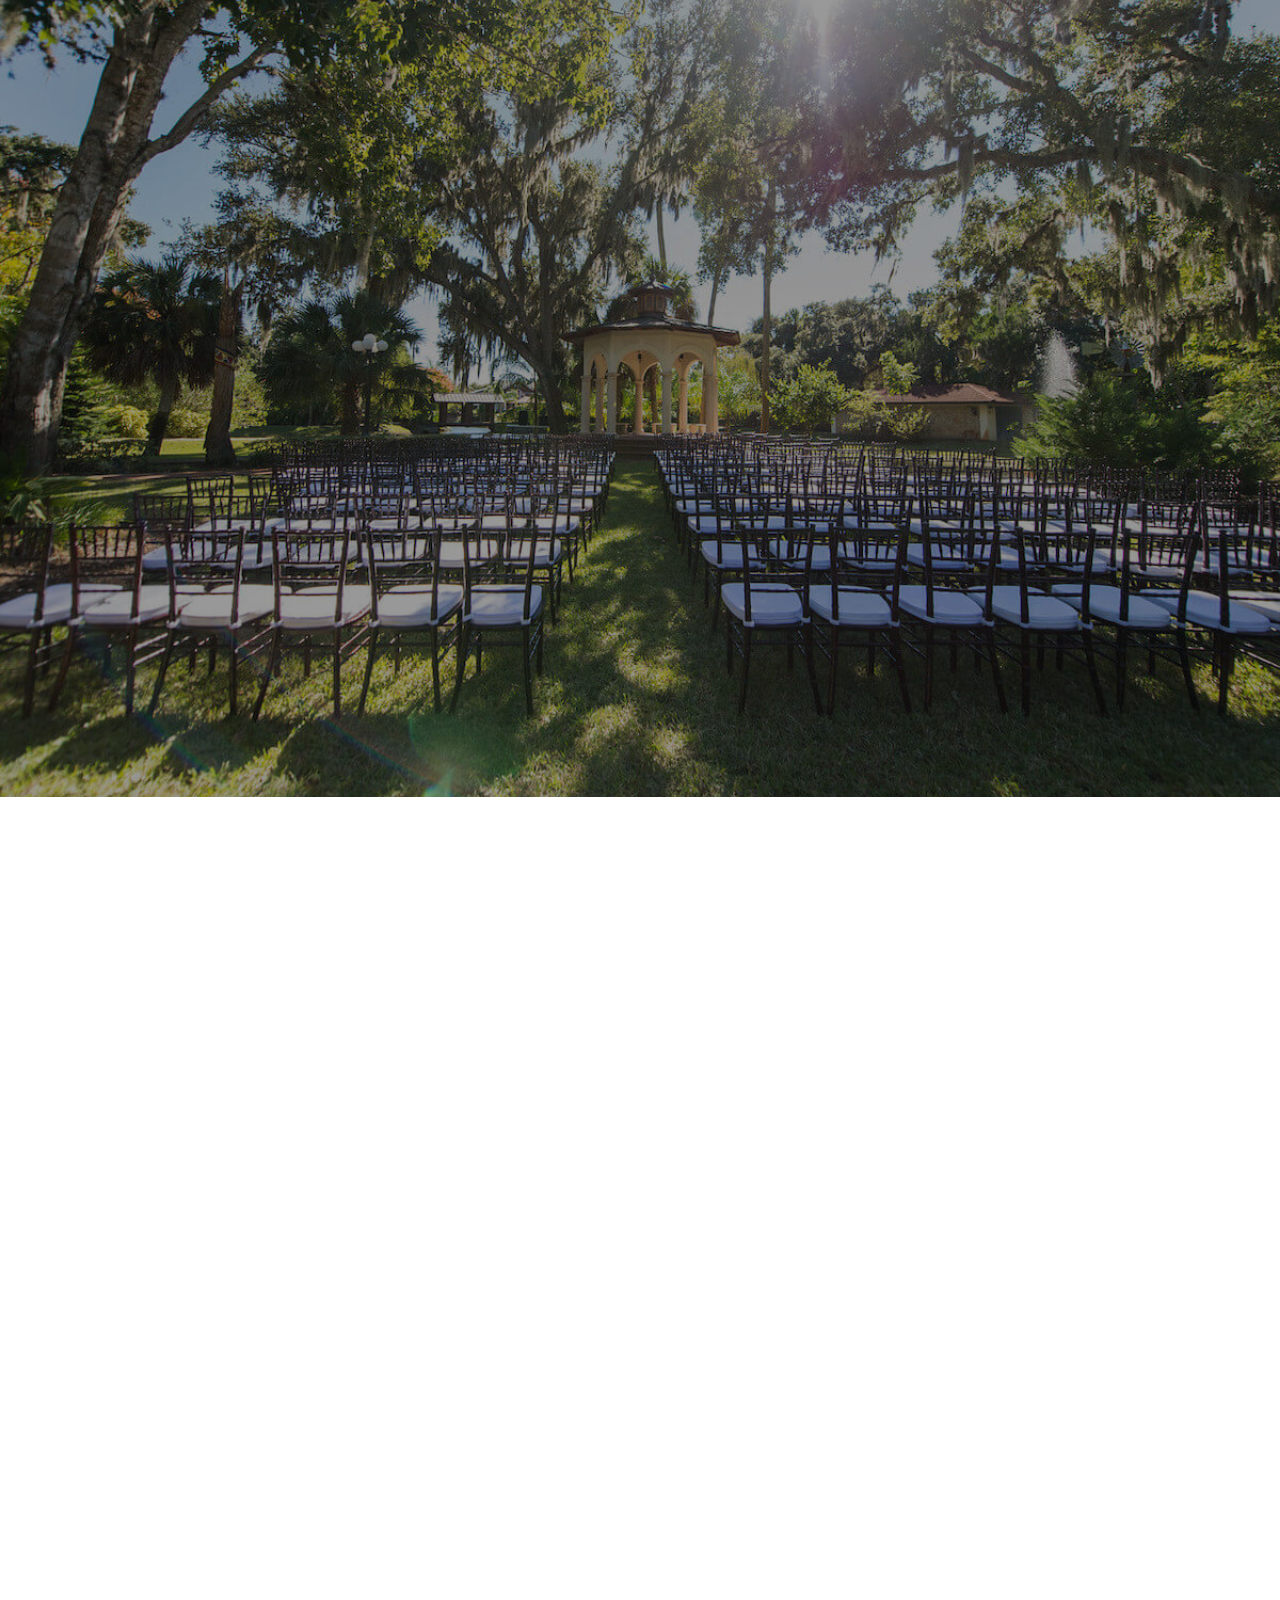
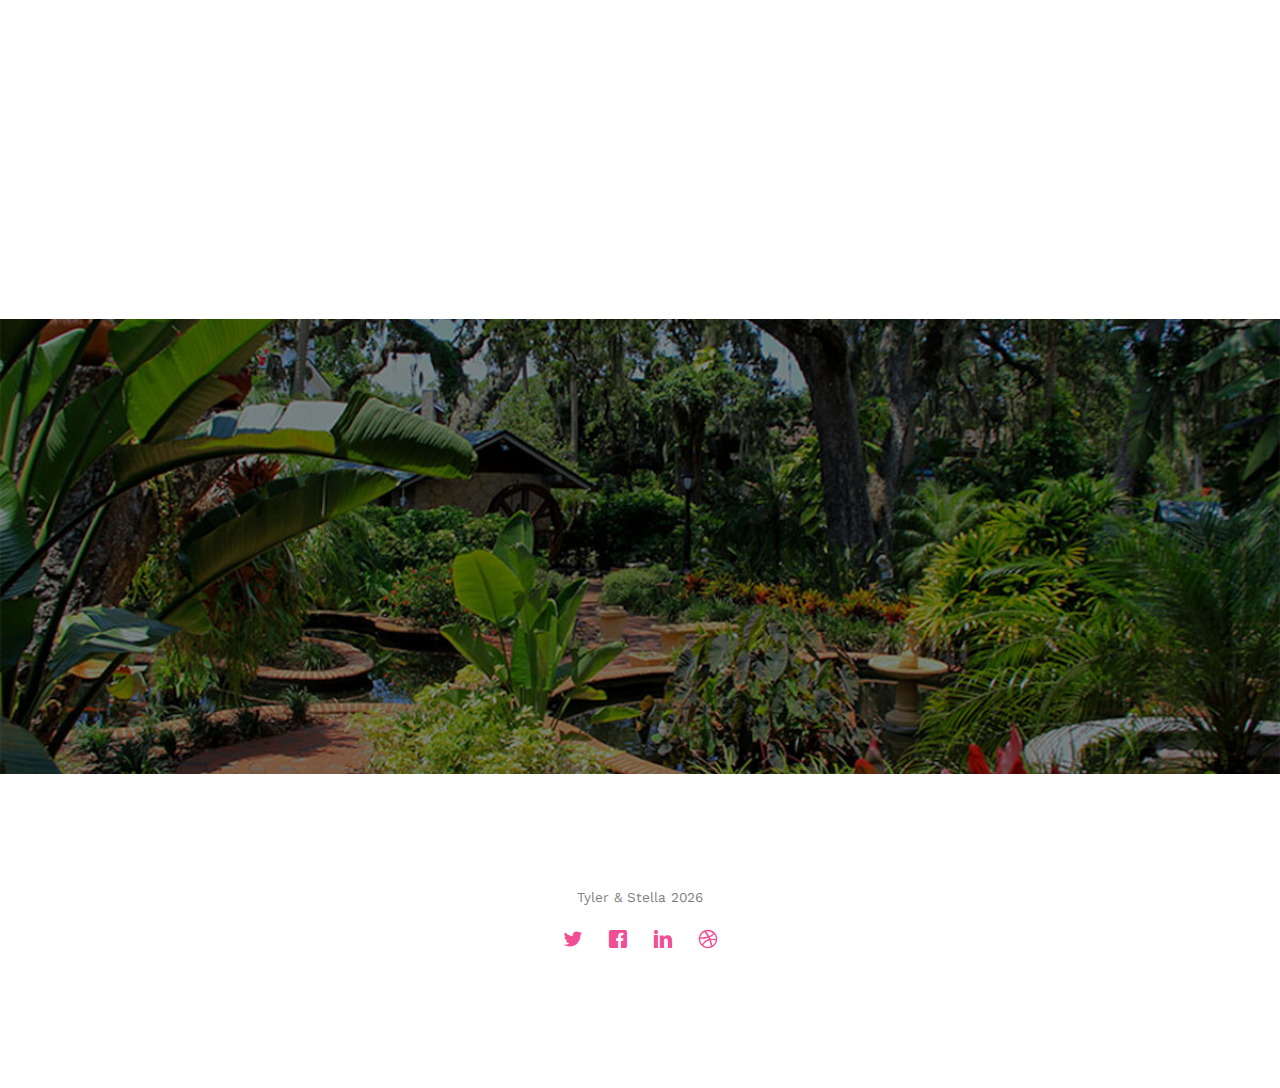
<file: create.html>
<!doctype html>
<html lang="en">
  <head>
    <meta charset="utf-8">
    <meta name="viewport" content="width=device-width, initial-scale=1, shrink-to-fit=no">
	<script type="text/javascript" src="js/jscode.js"></script>
	<script type="text/javascript">
	document.addEventListener('DOMContentLoaded', function() 
	{
		readCookie();
	}, false);
	</script>
    <title>Branch · Out</title>

    <!-- Bootstrap core CSS -->
<link href="../css/bootstrap.css" rel="stylesheet">

    <style>
      .bd-placeholder-img {
        font-size: 1.125rem;
        text-anchor: middle;
        -webkit-user-select: none;
        -moz-user-select: none;
        -ms-user-select: none;
        user-select: none;
      }

      @media (min-width: 768px) {
        .bd-placeholder-img-lg {
          font-size: 3.5rem;
        }
      }
    </style>
    <link href="../css/cover.css" rel="stylesheet">
  </head>
  <body class="text-center">
    <div class="cover-container d-flex w-100 h-100 p-3 mx-auto flex-column">
  <header class="masthead mb-auto">
    <div class="inner">
      <a class="brand" href="/" style='width: 112px;'>
		  <img src='../img/logo112.png'></a>
      <nav class="nav nav-masthead justify-content-center">
        <!--<a class="nav-link active" href="/login">Login</a>-->
      </nav>
    </div>
  </header>

  <main role="main" class="inner cover">
    <body class="text-center">
    <form class="form-signin">
  <!--<img class="mb-4" src="../assets/brand/bootstrap-solid.svg" alt="" width="72" height="72">-->
  <img src='../img/branches.png' width="200" height="200">
  <h1 class="h3 mb-3 font-weight-normal">Contact Information:</h1>
    <label for="cfirstName" class="sr-only">First Name</label>
  <input type="text" id="cfirstName" class="form-control" maxlength="20" placeholder="Joe" required autofocus>
  <body><h1>   </h1></body>
  <label for="clastName" class="sr-only">Last Name</label>
  <input type="text" id="clastName" class="form-control" maxlength="20" placeholder="Smith" required autofocus>
  <body><h1>   </h1></body>
  <label for="cemail" class="sr-only">Email</label>
  <input type="email" id="cemailAddress" class="form-control" maxlength="50" placeholder="JoeSmith@MyEmail.com" required>
  <body><h1>   </h1></body>
  <label for="cphoneNumber" class="sr-only">Phone Number</label>
  <!--<input type="tel" id="cphoneNumber" class="form-control" placeholder="123-456-7890">-->
  <input id="cphoneNumber" class="form-control" maxlength="12" name="atn" size="25" onKeyup='addDashes(this)' placeholder="123-456-7890" required/>
  <body><h1>   </h1></body>
  <button type="button" id="" onclick="doCreateContact();" class="btn btn-lg btn-secondary" >Create</button>
  <body><h1>   </h1></body>
  <span id="createResult"></span>
  
  <body><h1>   </h1></body>
  <body><h1>   </h1></body>
  <!--<p>Click <a href="/user"><u>here</u></a> to return to your userpage</p>
  <body><h1>   </h1></body>-->
  <!--<p>Currently logged in as <a href="/user"><span id="userName"></span><br /></a></p>-->
</form>
</body>
  </main>

  <footer class="mastfoot mt-auto">
    <div class="inner">
      <p>Start growing your branches today</p>
	  <p>Currently logged in as: <b><a href="/user"><span id="userName"></span><br /></a></b></p>
    </div>
  </footer>
</div>
</body>
</html>
</file>
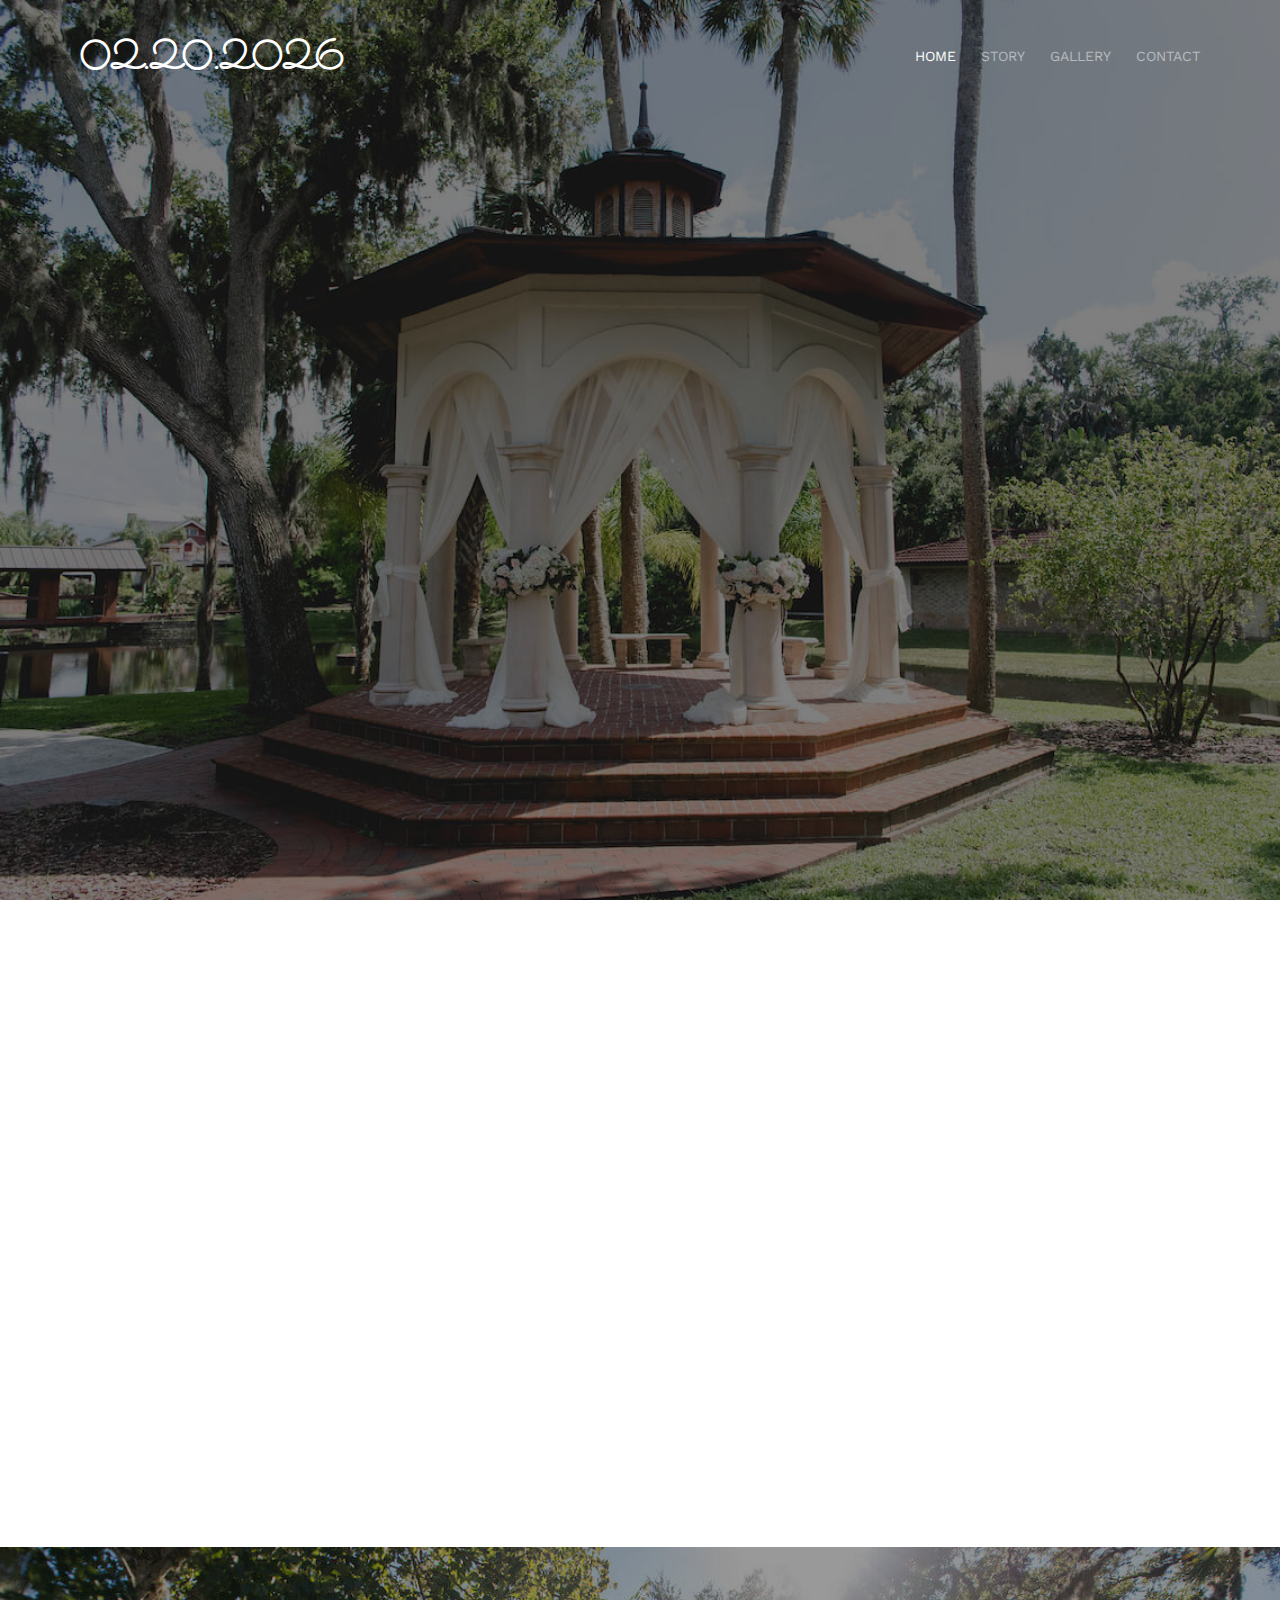
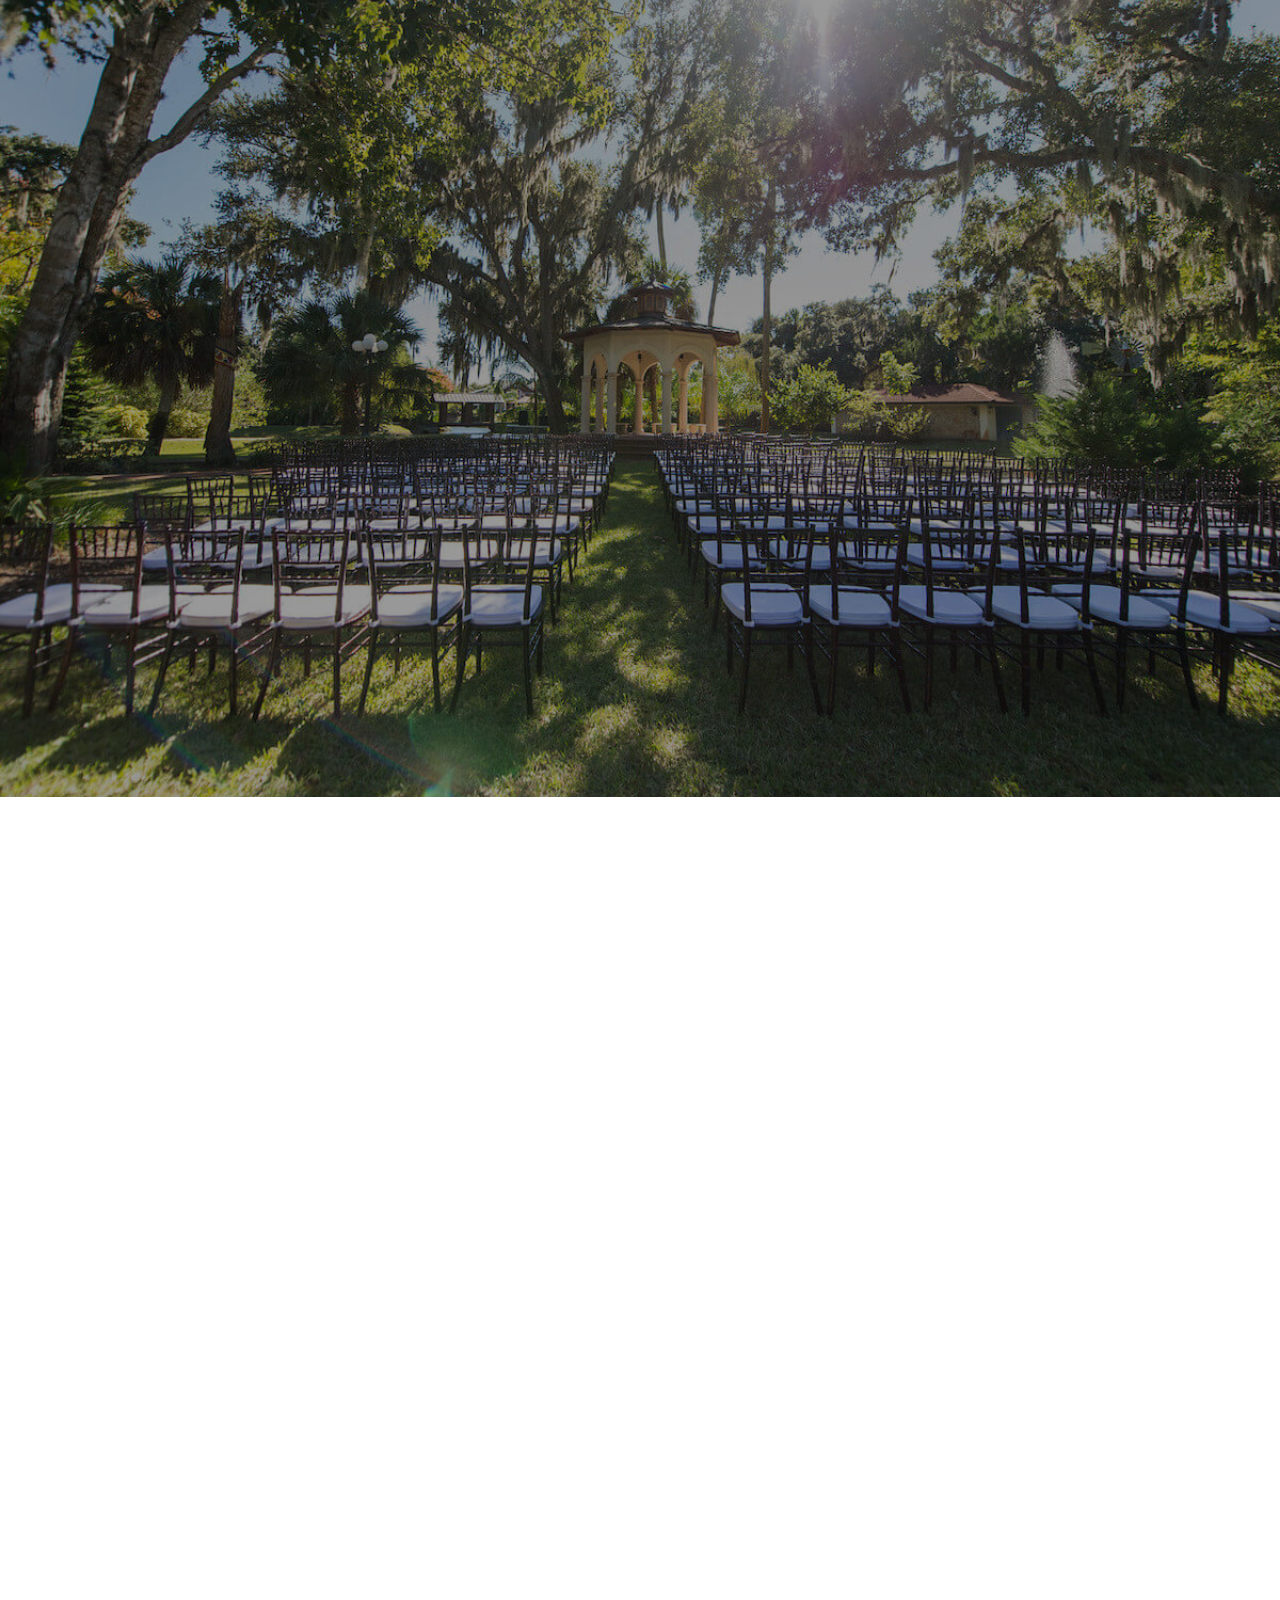
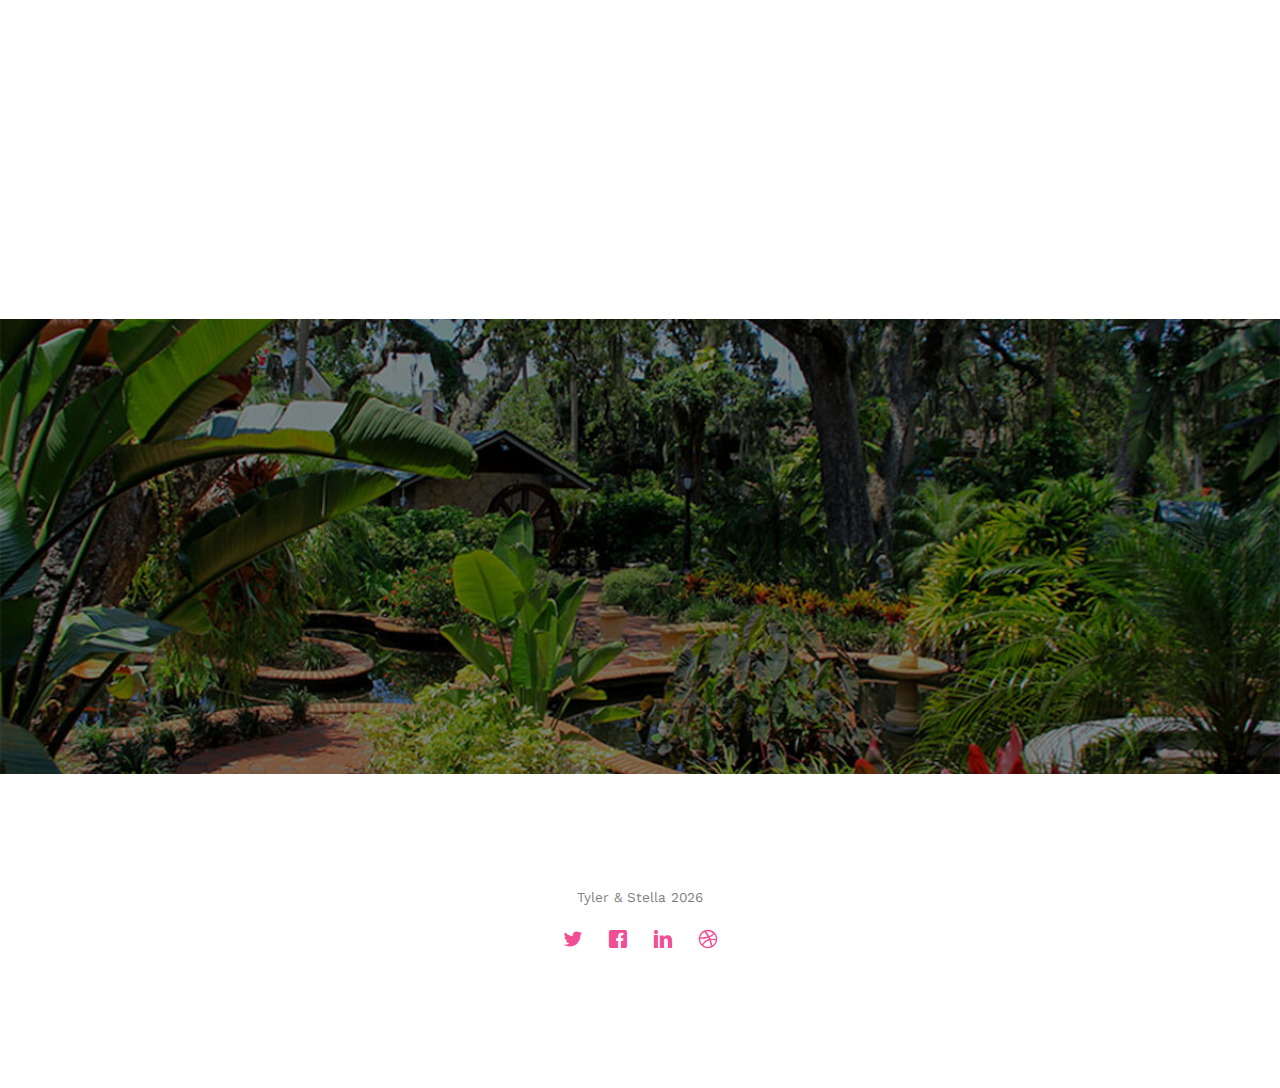
<file: editcontact.html>
<!doctype html>
<html lang="en">
  <head>
    <meta charset="utf-8">
    <meta name="viewport" content="width=device-width, initial-scale=1, shrink-to-fit=no">
	<script type="text/javascript" src="js/jscode.js"></script>
	<script type="text/javascript">
	document.addEventListener('DOMContentLoaded', function() 
	{
		readCookie();
	}, false);
	</script>
    <title>Branch · Out</title>

    <!-- Bootstrap core CSS -->
<link href="../css/bootstrap.css" rel="stylesheet">

    <style>
      .bd-placeholder-img {
        font-size: 1.125rem;
        text-anchor: middle;
        -webkit-user-select: none;
        -moz-user-select: none;
        -ms-user-select: none;
        user-select: none;
      }

      @media (min-width: 768px) {
        .bd-placeholder-img-lg {
          font-size: 3.5rem;
        }
      }
    </style>
    <link href="../css/cover.css" rel="stylesheet">
  </head>
  <body class="text-center">
    <div class="cover-container d-flex w-100 h-100 p-3 mx-auto flex-column">
  <header class="masthead mb-auto">
    <div class="inner">
      <a class="brand" href="/" style='width: 112px;'>
		  <img src='../img/logo112.png'></a>
      <nav class="nav nav-masthead justify-content-center">
        <!--<a class="nav-link active" href="/login">Login</a>-->
      </nav>
    </div>
  </header>

  <main role="main" class="inner cover">
    <body class="text-center">
    <form class="form-signin">
  <!--<img class="mb-4" src="../assets/brand/bootstrap-solid.svg" alt="" width="72" height="72">-->
  <img src='../img/branches.png' width="200" height="200">
  <h1 id="testspan"class="h3 mb-3 font-weight-normal">Edit Contact:</h1>
    <label for="editFirstName" class="sr-only">First Name</label>
  <input type="text" id="editFirstName" class="form-control" value = "" required autofocus>
  <body><h1>   </h1></body>
  <label for="editLastName" class="sr-only">Last Name</label>
  <input type="text" id="editLastName" class="form-control" value = "" required autofocus>
  <body><h1>   </h1></body>
  <label for="editEmail" class="sr-only">Email</label>
  <input type="email" id="editEmail" class="form-control" value = "">
  <body><h1>   </h1></body>
  <label for="editPhoneNumber" class="sr-only">Phone Number</label>
  <!--<input type="tel" id="cphoneNumber" class="form-control" placeholder="123-456-7890">-->
  <input id="editPhoneNumber" class="form-control" maxlength="12" name="atn" size="25" onKeyup='addDashes(this)' value = "" />
  <body><h1>   </h1></body>
  <button type="button" id="sendEdit" class="btn btn-lg btn-secondary" >Edit</button>
  <body><h1>   </h1></body>
  <span id="contactEditResult"></span>
  
  <body><h1>   </h1></body>
  <body><h1>   </h1></body>
  <!--<p>Click <a href="/user"><u>here</u></a> to return to your userpage</p>
  <body><h1>   </h1></body>-->
  <!--<p>Currently logged in as <a href="/user"><span id="userName"></span><br /></a></p>-->
</form>
</body>
  </main>

  <footer class="mastfoot mt-auto">
    <div class="inner">
      <p>Start growing your branches today</p>
	  <p>Currently logged in as: <b><a href="/user"><span id="userName"></span><br /></a></b></p>
    </div>
  </footer>
</div>
</body>
</html>
</file>
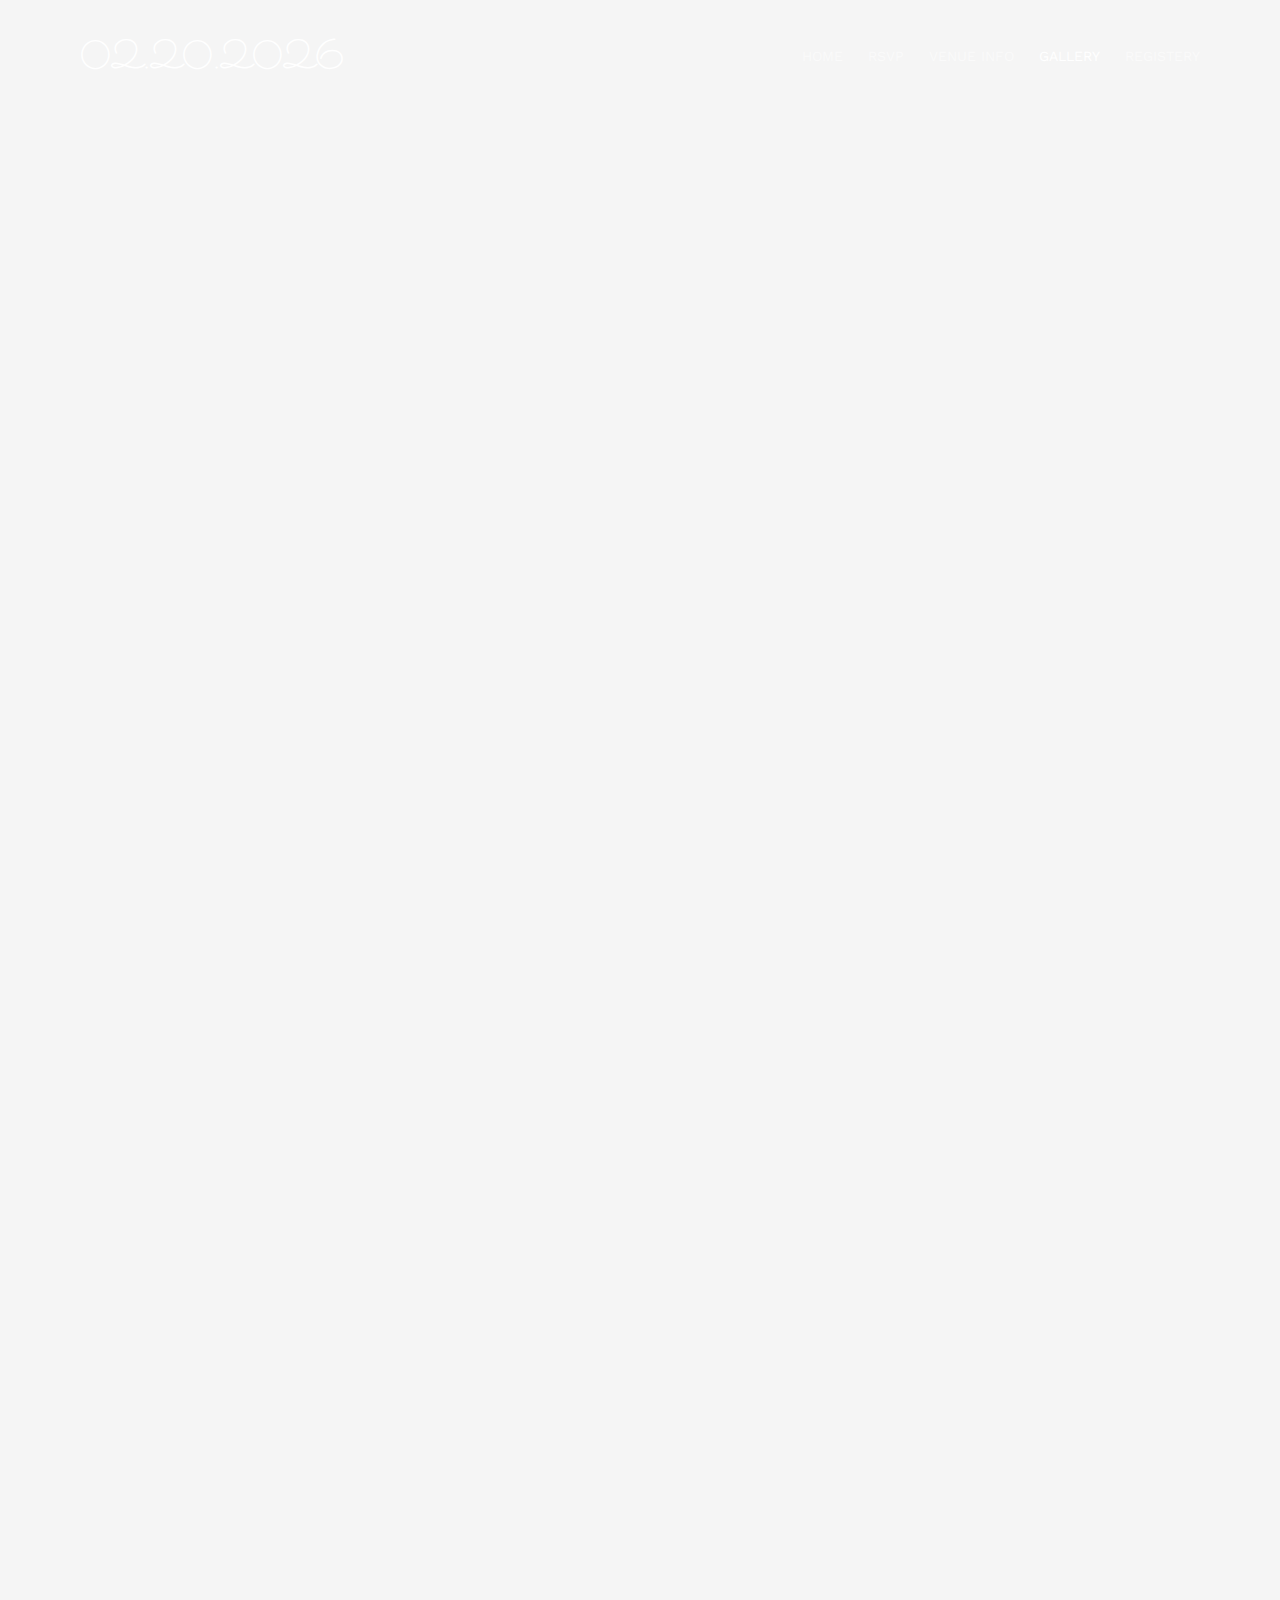
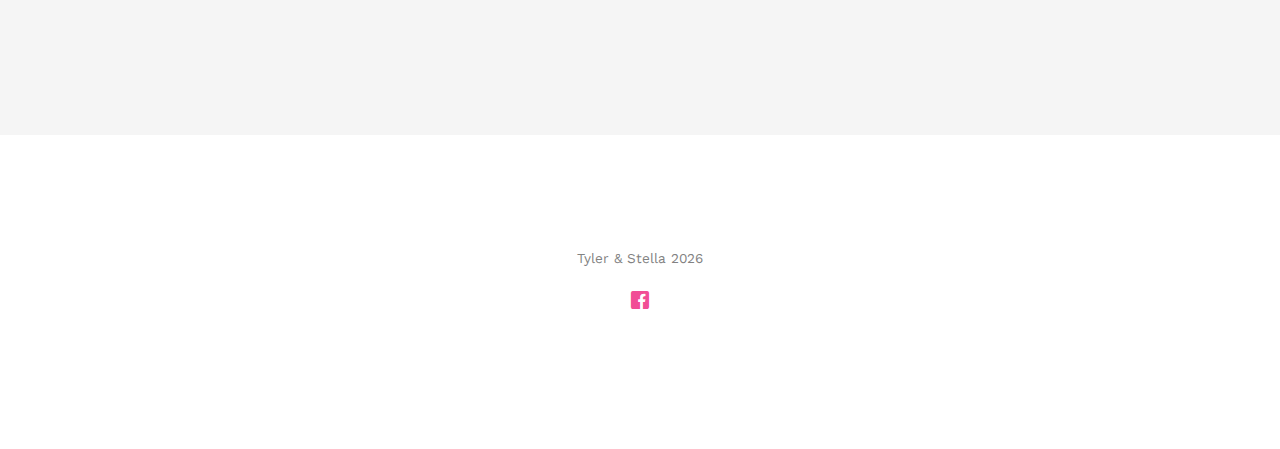
<file: gallery.html>
<!DOCTYPE html>
<!--[if lt IE 7]>      <html class="no-js lt-ie9 lt-ie8 lt-ie7"> <![endif]-->
<!--[if IE 7]>         <html class="no-js lt-ie9 lt-ie8"> <![endif]-->
<!--[if IE 8]>         <html class="no-js lt-ie9"> <![endif]-->
<!--[if gt IE 8]><!--> <html class="no-js"> <!--<![endif]-->
	<head>
	<meta charset="utf-8">
	<meta http-equiv="X-UA-Compatible" content="IE=edge">
	<title>Tyler and Stellas Wedding 2026</title>
	<meta name="viewport" content="width=device-width, initial-scale=1">

  	<!-- Facebook and Twitter integration -->
	<meta property="og:title" content=""/>
	<meta property="og:image" content=""/>
	<meta property="og:url" content=""/>
	<meta property="og:site_name" content=""/>
	<meta property="og:description" content=""/>
	<meta name="twitter:title" content="" />
	<meta name="twitter:image" content="" />
	<meta name="twitter:url" content="" />
	<meta name="twitter:card" content="" />

	<link href='https://fonts.googleapis.com/css?family=Work+Sans:400,300,600,400italic,700' rel='stylesheet' type='text/css'>
	<link href="https://fonts.googleapis.com/css?family=Sacramento" rel="stylesheet">
	
	<!-- Animate.css -->
	<link rel="stylesheet" href="css/animate.css">
	<!-- Icomoon Icon Fonts-->
	<link rel="stylesheet" href="css/icomoon.css">
	<!-- Bootstrap  -->
	<link rel="stylesheet" href="css/bootstrap.css">

	<!-- Magnific Popup -->
	<link rel="stylesheet" href="css/magnific-popup.css">

	<!-- Owl Carousel  -->
	<link rel="stylesheet" href="css/owl.carousel.min.css">
	<link rel="stylesheet" href="css/owl.theme.default.min.css">

	<!-- Theme style  -->
	<link rel="stylesheet" href="css/style.css">

	<!-- Modernizr JS -->
	<script src="js/modernizr-2.6.2.min.js"></script>
	<!-- FOR IE9 below -->
	<!--[if lt IE 9]>
	<script src="js/respond.min.js"></script>
	<![endif]-->
<!--NAV BAR-->
	<nav class="fh5co-nav" role="navigation">
		<div class="container">
			<div class="row">
				<div class="col-xs-2">
					<div id="fh5co-logo"><a href="index.html">02.20.2026</a></div>
				</div>
				<div class="col-xs-10 text-right menu-1">
					<ul>
						<li><a href="index.html">Home</a></li>
						<li><a href="rsvp.html">RSVP</a></li>
						<li><a href="about.html">Venue Info</a></li>
						<li class="active"><a href="gallery.html">Gallery</a></li>
						<li><a href="registery.html">Registery</a></li>
					</ul>
				</div>
			</div>
			
		</div>
	</nav>
<!--NAV BAR-->
	</head>
	<body>
		
	<div class="fh5co-loader"></div>
	
	<div id="page">


	<div id="fh5co-gallery" class="fh5co-section-gray">
		<div class="container">
			<div class="row">
				<div class="col-md-8 col-md-offset-2 text-center fh5co-heading animate-box">
					<span>Our Memories</span>
					<h2>Wedding Gallery</h2>
					<p>Below are some photos of us. Check back after our wedding to see photos of the big day!</p>
				</div>
			</div>
			<div class="row row-bottom-padded-md">
				<div class="col-md-12">
					<ul id="fh5co-gallery-list">
						
						<li class="one-third animate-box" data-animate-effect="fadeIn" style="background-image: url(images/gallery-1.jpg); "> 
						<a href="images/gallery-1.jpg">
							<div class="case-studies-summary">
								<h2>Filler</h2>
							</div>
						</a>
					</li>
					<li class="one-third animate-box" data-animate-effect="fadeIn" style="background-image: url(images/gallery-2.jpg); ">
						<a href="#" class="color-2">
							<div class="case-studies-summary">
								<h2>Filler</h2>
							</div>
						</a>
					</li>


					<li class="one-third animate-box" data-animate-effect="fadeIn" style="background-image: url(images/gallery-3.jpg); ">
						<a href="#" class="color-3">
							<div class="case-studies-summary">
								<h2>Filler</h2>
							</div>
						</a>
					</li>
					<li class="one-third animate-box" data-animate-effect="fadeIn" style="background-image: url(images/gallery-4.jpg); ">
						<a href="#" class="color-4">
							<div class="case-studies-summary">
								<h2>Filler</h2>
							</div>
						</a>
					</li>

						<li class="one-third animate-box" data-animate-effect="fadeIn" style="background-image: url(images/gallery-5.jpg); ">
							<a href="#" class="color-3">
								<div class="case-studies-summary">
									<h2>Filler</h2>
								</div>
							</a>
						</li>
						<li class="one-third animate-box" data-animate-effect="fadeIn" style="background-image: url(images/gallery-6.jpg); ">
							<a href="#" class="color-4">
								<div class="case-studies-summary">
									<h2>Filler</h2>
								</div>
							</a>
						</li>

						<li class="one-third animate-box" data-animate-effect="fadeIn" style="background-image: url(images/gallery-7.jpg); ">
							<a href="#" class="color-4">
								<div class="case-studies-summary">
									<h2>Filler</h2>
								</div>
							</a>
						</li>

						<li class="one-third animate-box" data-animate-effect="fadeIn" style="background-image: url(images/gallery-8.jpg); "> 
							<a href="#" class="color-5">
								<div class="case-studies-summary">
									<h2>Filler</h2>
								</div>
							</a>
						</li>
						<li class="one-third animate-box" data-animate-effect="fadeIn" style="background-image: url(images/gallery-9.jpg); ">
							<a href="#" class="color-6">
								<div class="case-studies-summary">
									<h2>Filler</h2>
								</div>
							</a>
						</li>
					</ul>		
				</div>
			</div>
		</div>
	</div>

<!--FOOTER-->
	<footer id="fh5co-footer" role="contentinfo">
		<div class="container">

			<div class="row copyright">
				<div class="col-md-12 text-center">
					<p>
						<small class="block">Tyler &amp; Stella 2026</small> 
					</p>
					<p>
						<ul class="fh5co-social-icons">
							<li><a href="#"><i class="icon-facebook"></i></a></li>
						</ul>
					</p>
				</div>
			</div>

		</div>
	</footer>
<!--FOOTER-->
	</div>

	<div class="gototop js-top">
		<a href="#" class="js-gotop"><i class="icon-arrow-up"></i></a>
	</div>
	
	<!-- jQuery -->
	<script src="js/jquery.min.js"></script>
	<!-- jQuery Easing -->
	<script src="js/jquery.easing.1.3.js"></script>
	<!-- Bootstrap -->
	<script src="js/bootstrap.min.js"></script>
	<!-- Waypoints -->
	<script src="js/jquery.waypoints.min.js"></script>
	<!-- Carousel -->
	<script src="js/owl.carousel.min.js"></script>
	<!-- countTo -->
	<script src="js/jquery.countTo.js"></script>

	<!-- Stellar -->
	<script src="js/jquery.stellar.min.js"></script>
	<!-- Magnific Popup -->
	<script src="js/jquery.magnific-popup.min.js"></script>
	<script src="js/magnific-popup-options.js"></script>

	<!-- // <script src="https://cdnjs.cloudflare.com/ajax/libs/prism/0.0.1/prism.min.js"></script> -->
	<script src="js/simplyCountdown.js"></script>
	<!-- Main -->
	<script src="js/main.js"></script>

	</body>
</html>
</file>
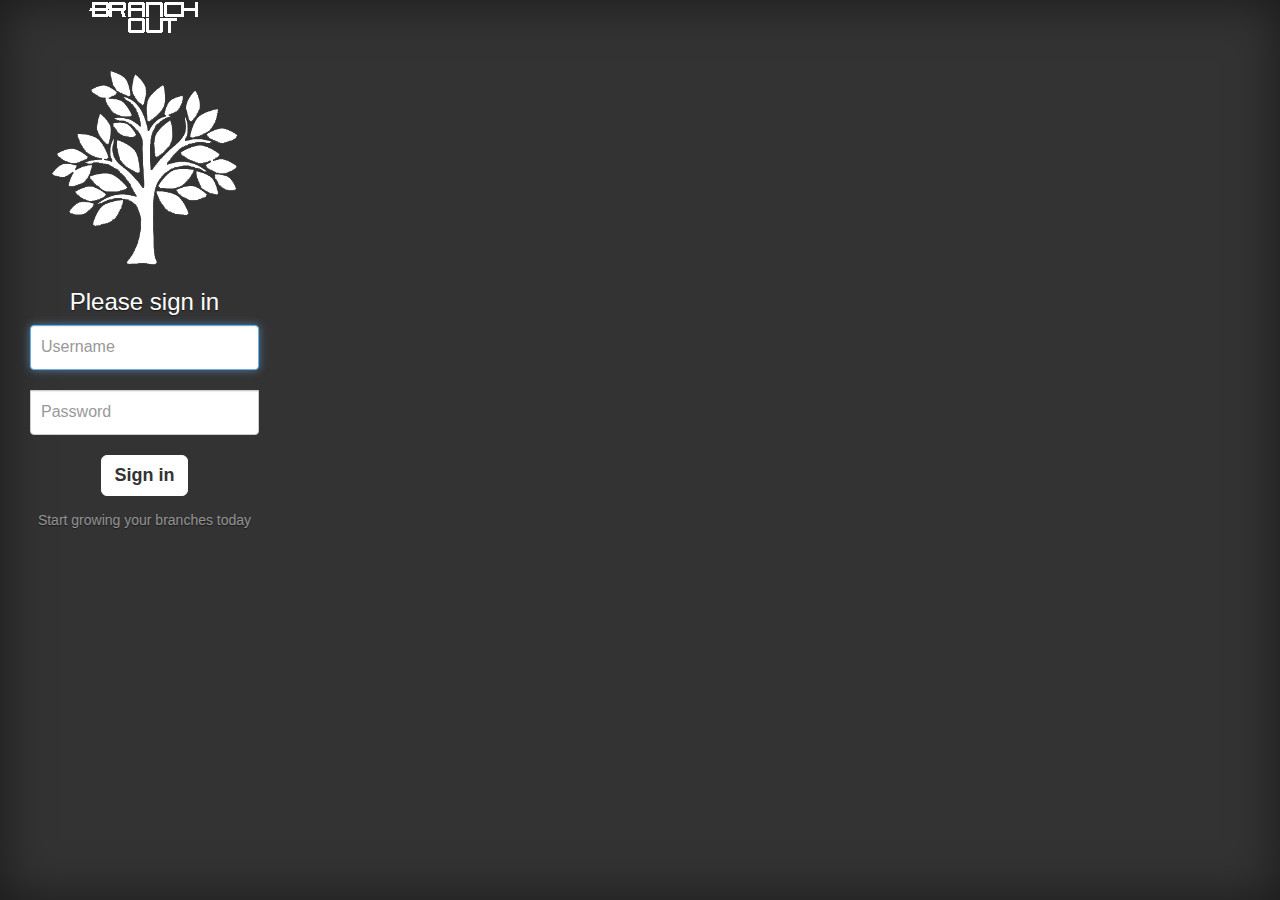
<file: login.html>
<!doctype html>
<html lang="en">
  <head>
    <meta charset="utf-8">
    <meta name="viewport" content="width=device-width, initial-scale=1, shrink-to-fit=no">
	<script type="text/javascript" src="js/jscode.js"></script>
    <title>Branch · Out</title>

    <!-- Bootstrap core CSS -->
<link href="../css/bootstrap.css" rel="stylesheet">

    <style>
      .bd-placeholder-img {
        font-size: 1.125rem;
        text-anchor: middle;
        -webkit-user-select: none;
        -moz-user-select: none;
        -ms-user-select: none;
        user-select: none;
      }

      @media (min-width: 768px) {
        .bd-placeholder-img-lg {
          font-size: 3.5rem;
        }
      }
    </style>
    <link href="../css/cover.css" rel="stylesheet">
  </head>
  <body class="text-center">
    <div class="cover-container d-flex w-100 h-100 p-3 mx-auto flex-column">
  <header class="masthead mb-auto">
    <div class="inner">
      <a class="brand" href="/" style='width: 112px;'>
		  <img src='../img/logo112.png'></a>
      <nav class="nav nav-masthead justify-content-center">
        <!--<a class="nav-link active" href="/login">Login</a>-->
      </nav>
    </div>
  </header>

  <main role="main" class="inner cover">
    <body class="text-center">
    <form class="form-signin">
  <!--<img class="mb-4" src="../assets/brand/bootstrap-solid.svg" alt="" width="72" height="72">-->
  <img src='../img/branches.png' width="200" height="200">
  <h1 class="h3 mb-3 font-weight-normal">Please sign in</h1>
  
  <!--<label for="loginName" class="sr-only">Username</label>-->
  <input type="text" id="loginName" class="form-control" placeholder="Username" required autofocus>
  
  <body><h1>   </h1></body>
  
  <!--<label for="loginPassword" class="sr-only">Password</label>-->
  <input type="password" id="loginPassword" class="form-control" placeholder="Password" required>
  
  <body><h1>   </h1></body>
  
  <button type="button" id="loginButton" onclick="doLogin();" class="btn btn-lg btn-secondary" >Sign in</button>
</form>
<span id="loginResult"></span>
</body>
  </main>

  <footer class="mastfoot mt-auto">
    <div class="inner">
      <p>Start growing your branches today</p>
    </div>
  </footer>
</div>
</body>
</html>
</file>
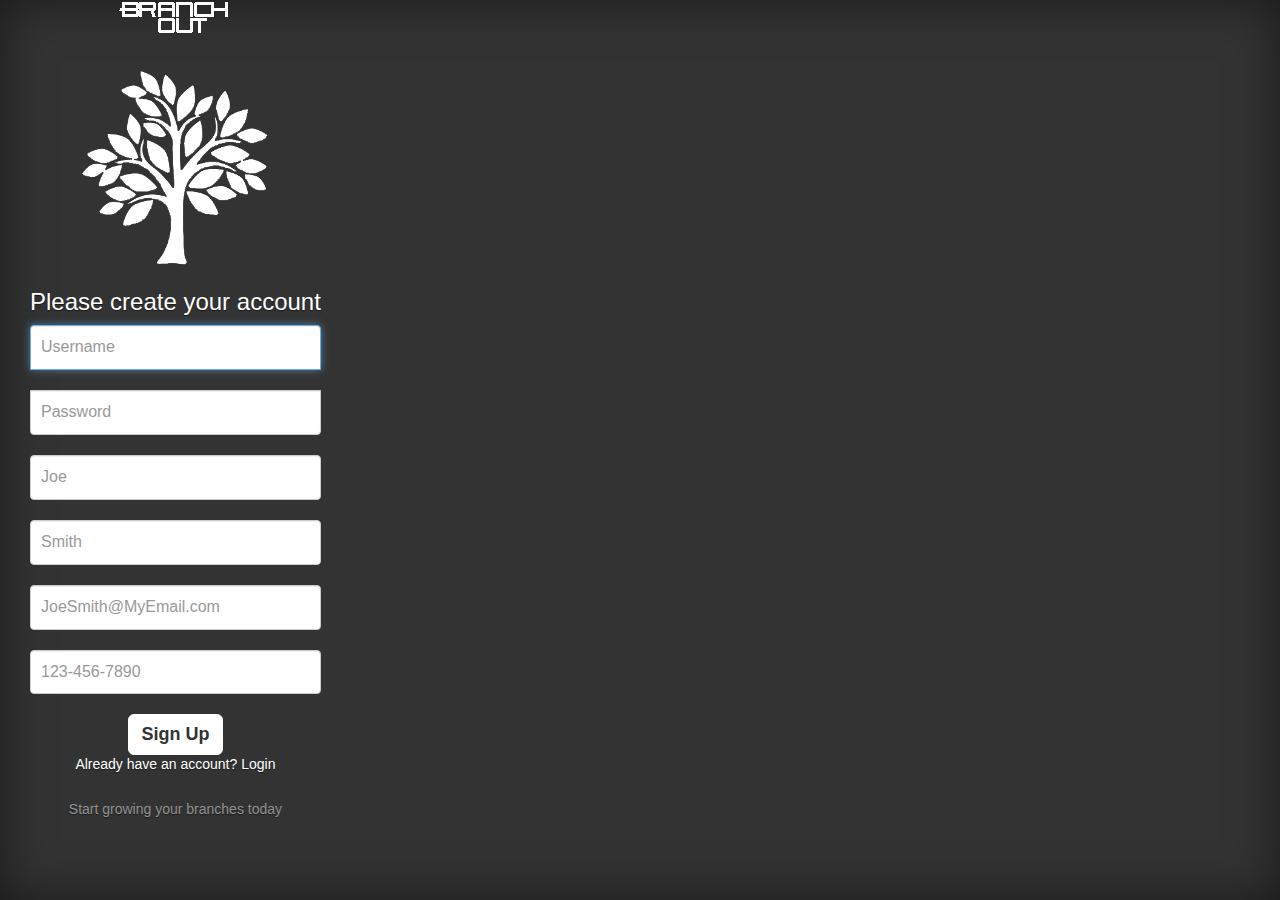
<file: register.html>
<!doctype html>
<html lang="en">
  <head>
    <meta charset="utf-8">
    <meta name="viewport" content="width=device-width, initial-scale=1, shrink-to-fit=no">
	<script type="text/javascript" src="js/jscode.js"></script>
    <title>Branch · Out</title>

    <!-- Bootstrap core CSS -->
<link href="../css/bootstrap.css" rel="stylesheet">

    <style>
      .bd-placeholder-img {
        font-size: 1.125rem;
        text-anchor: middle;
        -webkit-user-select: none;
        -moz-user-select: none;
        -ms-user-select: none;
        user-select: none;
      }

      @media (min-width: 768px) {
        .bd-placeholder-img-lg {
          font-size: 3.5rem;
        }
      }
    </style>
    <link href="../css/cover.css" rel="stylesheet">
  </head>
  <body class="text-center">
    <div class="cover-container d-flex w-100 h-100 p-3 mx-auto flex-column">
  <header class="masthead mb-auto">
    <div class="inner">
      <a class="brand" href="/" style='width: 112px;'>
		  <img src='../img/logo112.png'></a>
      <nav class="nav nav-masthead justify-content-center">
        <!--<a class="nav-link active" href="/login">Login</a>-->
      </nav>
    </div>
  </header>

  <main role="main" class="inner cover">
    <body class="text-center">
    <form class="form-signin">
  <!--<img class="mb-4" src="../assets/brand/bootstrap-solid.svg" alt="" width="72" height="72">-->
  <img src='../img/branches.png' width="200" height="200">
  <h1 class="h3 mb-3 font-weight-normal">Please create your account</h1>
  <label for="loginName" class="sr-only">Username</label>
  <input type="user" id="loginName" class="form-control" maxlength="50" placeholder="Username" required autofocus>
  <body><h1>   </h1></body>
  <label for="loginPassword" class="sr-only">Password</label>
  <input type="password" id="loginPassword" class="form-control" maxlength="30" placeholder="Password" required>
  <body><h1>   </h1></body>
  <label for="firstName" class="sr-only">First Name</label>
  <input type="text" id="firstName" class="form-control" maxlength="20" placeholder="Joe" required autofocus>
  <body><h1>   </h1></body>
  <label for="lastName" class="sr-only">Last Name</label>
  <input type="text" id="lastName" class="form-control" maxlength="20" placeholder="Smith" required autofocus>
  <body><h1>   </h1></body>
  <label for="email" class="sr-only">Email</label>
  <input type="email" id="emailAddress" class="form-control" maxlength="50" placeholder="JoeSmith@MyEmail.com">
  <body><h1>   </h1></body>
  <label for="phoneNumber" class="sr-only">Phone Number</label>
  <!--<input type="tel" id="phoneNumber" class="form-control" pattern="[0-9]{3}-[0-9]{3}-[0-9]{4}" placeholder="123-456-7890">-->
  <input id="phoneNumber" class="form-control" minlength="12" maxlength="12" name="atn" size="25" onKeyup='addDashes(this)' placeholder="123-456-7890" />
  <body><h1>   </h1></body>
  <button type="button" id="loginButton" onclick="doRegister();" class="btn btn-lg btn-secondary" >Sign Up</button>
  <p>Already have an account? <a href="/login">Login</a></p>
  <span id="loginResult"></span>
</form>
</body>
  </main>

  <footer class="mastfoot mt-auto">
    <div class="inner">
      <p>Start growing your branches today</p>
    </div>
  </footer>
</div>
</body>
</html>
</file>
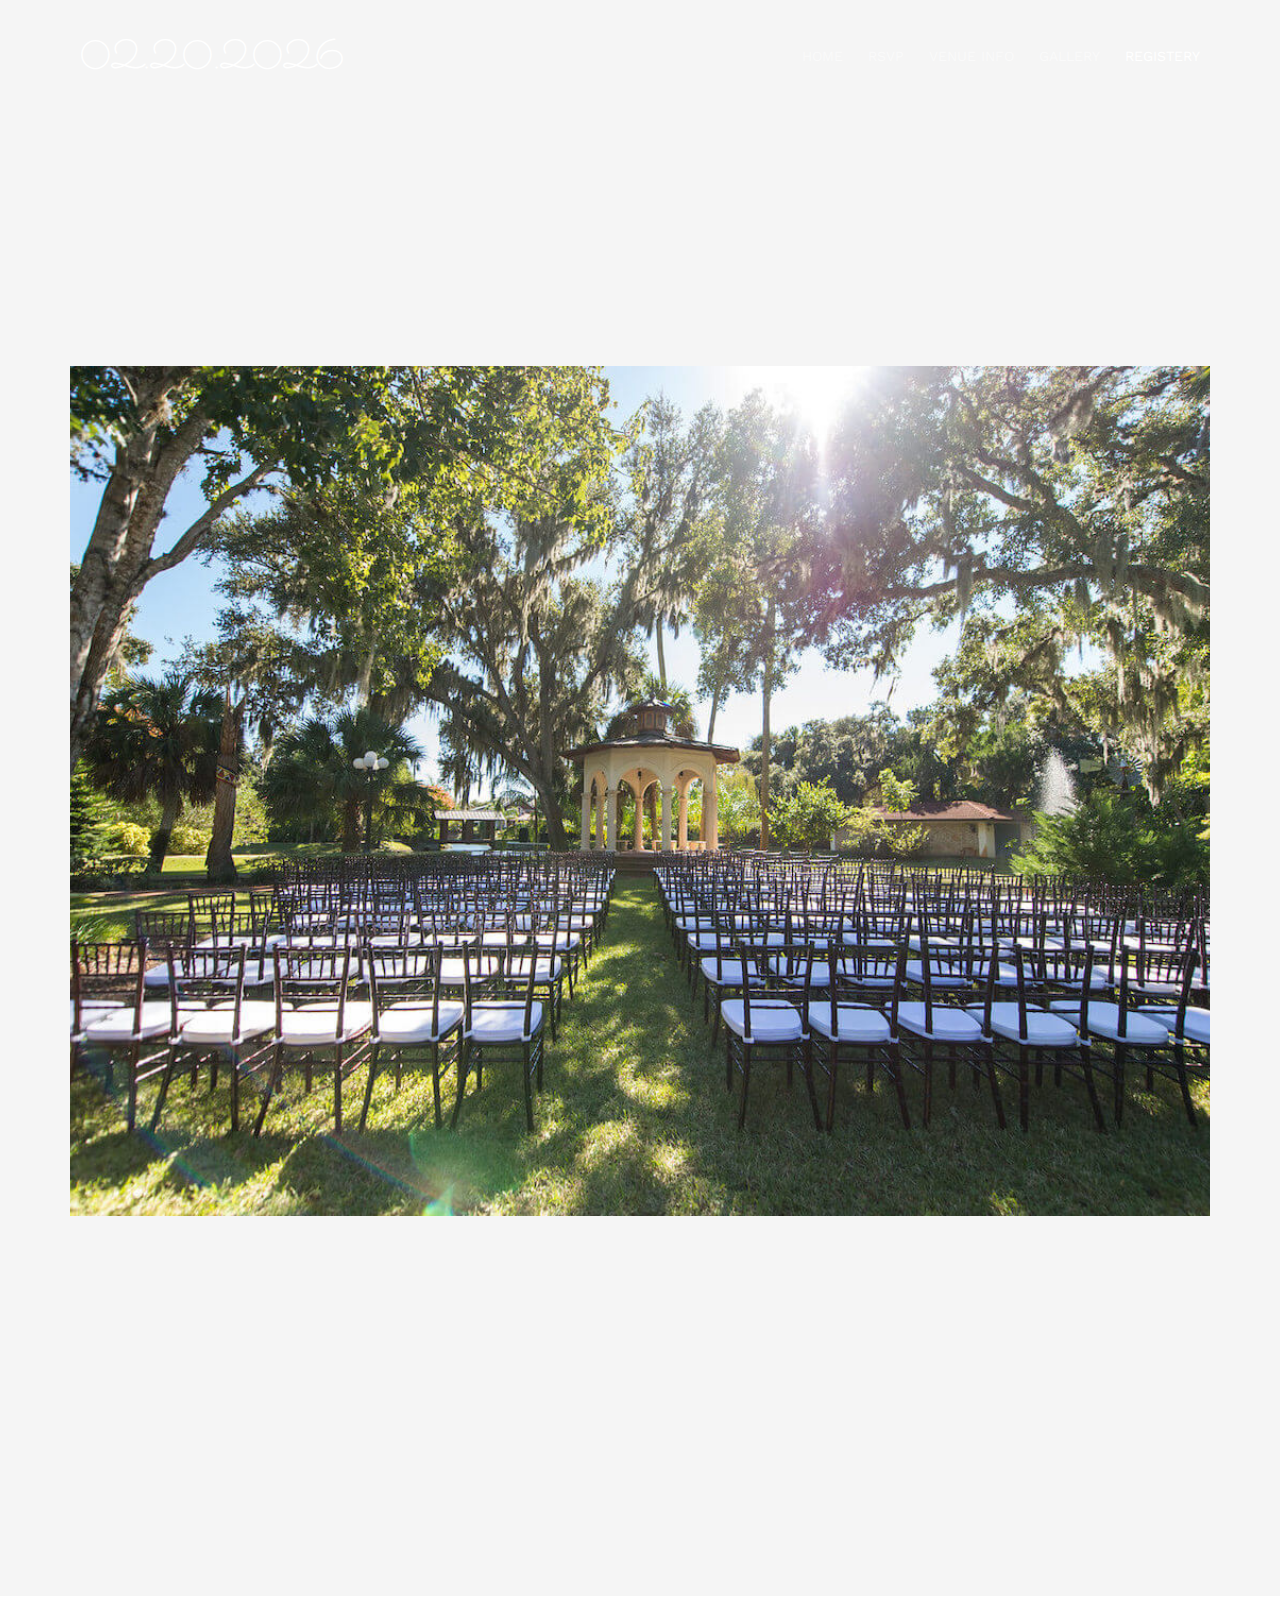
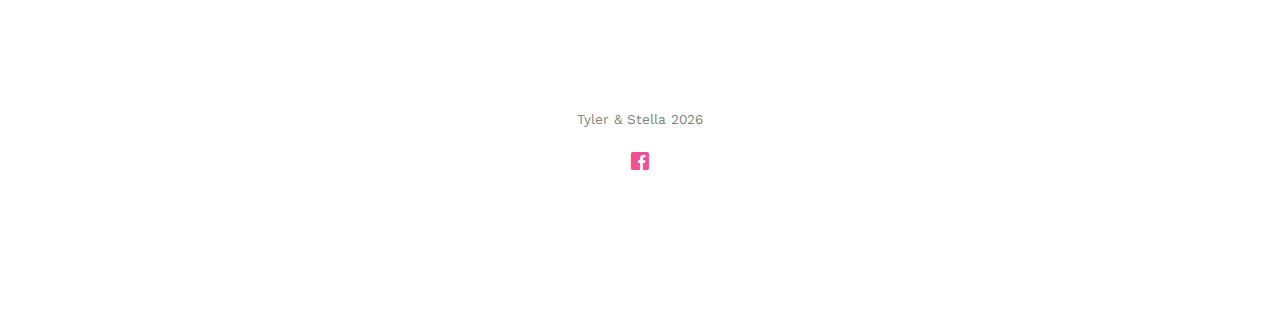
<file: registry.html>
<!DOCTYPE html>
<!--[if lt IE 7]>      <html class="no-js lt-ie9 lt-ie8 lt-ie7"> <![endif]-->
<!--[if IE 7]>         <html class="no-js lt-ie9 lt-ie8"> <![endif]-->
<!--[if IE 8]>         <html class="no-js lt-ie9"> <![endif]-->
<!--[if gt IE 8]><!--> <html class="no-js"> <!--<![endif]-->
	<head>
	<meta charset="utf-8">
	<meta http-equiv="X-UA-Compatible" content="IE=edge">
	<title>Tyler and Stellas Wedding 2026</title>
	<meta name="viewport" content="width=device-width, initial-scale=1">

  	<!-- Facebook and Twitter integration -->
	<meta property="og:title" content=""/>
	<meta property="og:image" content=""/>
	<meta property="og:url" content=""/>
	<meta property="og:site_name" content=""/>
	<meta property="og:description" content=""/>
	<meta name="twitter:title" content="" />
	<meta name="twitter:image" content="" />
	<meta name="twitter:url" content="" />
	<meta name="twitter:card" content="" />

	<link href='https://fonts.googleapis.com/css?family=Work+Sans:400,300,600,400italic,700' rel='stylesheet' type='text/css'>
	<link href="https://fonts.googleapis.com/css?family=Sacramento" rel="stylesheet">
	
	<!-- Animate.css -->
	<link rel="stylesheet" href="css/animate.css">
	<!-- Icomoon Icon Fonts-->
	<link rel="stylesheet" href="css/icomoon.css">
	<!-- Bootstrap  -->
	<link rel="stylesheet" href="css/bootstrap.css">

	<!-- Magnific Popup -->
	<link rel="stylesheet" href="css/magnific-popup.css">

	<!-- Owl Carousel  -->
	<link rel="stylesheet" href="css/owl.carousel.min.css">
	<link rel="stylesheet" href="css/owl.theme.default.min.css">

	<!-- Theme style  -->
	<link rel="stylesheet" href="css/style.css">

	<!-- Modernizr JS -->
	<script src="js/modernizr-2.6.2.min.js"></script>
	<!-- FOR IE9 below -->
	<!--[if lt IE 9]>
	<script src="js/respond.min.js"></script>
	<![endif]-->

	</head>
	<body>
		
	<div class="fh5co-loader"></div>
	
	<div id="page">
<!--NAV BAR-->
	<nav class="fh5co-nav" role="navigation">
		<div class="container">
			<div class="row">
				<div class="col-xs-2">
					<div id="fh5co-logo"><a href="index.html">02.20.2026</a></div>
				</div>
				<div class="col-xs-10 text-right menu-1">
					<ul>
						<li><a href="index.html">Home</a></li>
						<li><a href="rsvp.html">RSVP</a></li>
						<li><a href="about.html">Venue Info</a></li>
						<li><a href="gallery.html">Gallery</a></li>
						<li class="active"><a href="registery.html">Registery</a></li>
					</ul>
				</div>
			</div>
			
		</div>
	</nav>
<!--NAV BAR-->

	<div id="fh5co-gallery" class="fh5co-section-gray">
		<div class="container">
			<div class="row">
				<div class="col-md-8 col-md-offset-2 text-center fh5co-heading animate-box">
					<span>Want to Get Us Something?</span>
					<h2>Registry Information</h2>
					<p>We have two main options for gifts, a cash fund and an Amazon registery</p>
				</div>
			</div>
			<div id="fh5co-event" class="fh5co-bg" style="background-image:url(images/img_bg_3.jpg);">
			<div class="row">
				<div class="col-md-8 col-md-offset-2 text-center fh5co-heading animate-box">
					<span>Want to contribute cash towards something specific? See below for some fun ways you can help us out!</span>
					<h2>Cash Funds</h2>
				</div>
			</div>
			<div class="row">
				<div class="display-t">
					<div class="display-tc">
						<div class="col-md-10 col-md-offset-1">
							<div class="col-md-6 col-sm-6 text-center">
								<div class="event-wrap animate-box">
									<h3>Honeymoon Fund</h3>
									<p>Help us Pay for Our Honeymoon!</p>
									<div class="progress" role="progressbar" aria-label="Animated striped example" aria-valuenow="75" aria-valuemin="0" aria-valuemax="100">
									<div class="progress-bar progress-bar-striped progress-bar-animated bg-pink" style="width: 75%">
									</div>
									</div>
								</div>
							</div>
						</div>
					</div>
				</div>
			</div>
			</div>
			<div class="row">
				<div class="col-md-8 col-md-offset-2 text-center fh5co-heading animate-box">
					<h2>Amazon Registery</h2>
					<p>We are registered on Amazon!
					<button type="submit" class="btn btn-default btn-block"><a href="https://www.amazon.com/wedding/registry/1V39YMNPWGBE4">Click Here</a></button>
				</div>
			</div>
		</div>
	</div>

	
<!--FOOTER-->
	<footer id="fh5co-footer" role="contentinfo">
		<div class="container">

			<div class="row copyright">
				<div class="col-md-12 text-center">
					<p>
						<small class="block">Tyler &amp; Stella 2026</small> 
					</p>
					<p>
						<ul class="fh5co-social-icons">
							<li><a href="#"><i class="icon-facebook"></i></a></li>
						</ul>
					</p>
				</div>
			</div>

		</div>
	</footer>
<!--FOOTER-->
	</div>

	<div class="gototop js-top">
		<a href="#" class="js-gotop"><i class="icon-arrow-up"></i></a>
	</div>
	
	<!-- jQuery -->
	<script src="js/jquery.min.js"></script>
	<!-- jQuery Easing -->
	<script src="js/jquery.easing.1.3.js"></script>
	<!-- Bootstrap -->
	<script src="js/bootstrap.min.js"></script>
	<!-- Waypoints -->
	<script src="js/jquery.waypoints.min.js"></script>
	<!-- Carousel -->
	<script src="js/owl.carousel.min.js"></script>
	<!-- countTo -->
	<script src="js/jquery.countTo.js"></script>

	<!-- Stellar -->
	<script src="js/jquery.stellar.min.js"></script>
	<!-- Magnific Popup -->
	<script src="js/jquery.magnific-popup.min.js"></script>
	<script src="js/magnific-popup-options.js"></script>

	<!-- // <script src="https://cdnjs.cloudflare.com/ajax/libs/prism/0.0.1/prism.min.js"></script> -->
	<script src="js/simplyCountdown.js"></script>
	<!-- Main -->
	<script src="js/main.js"></script>

	</body>
</html>
</file>
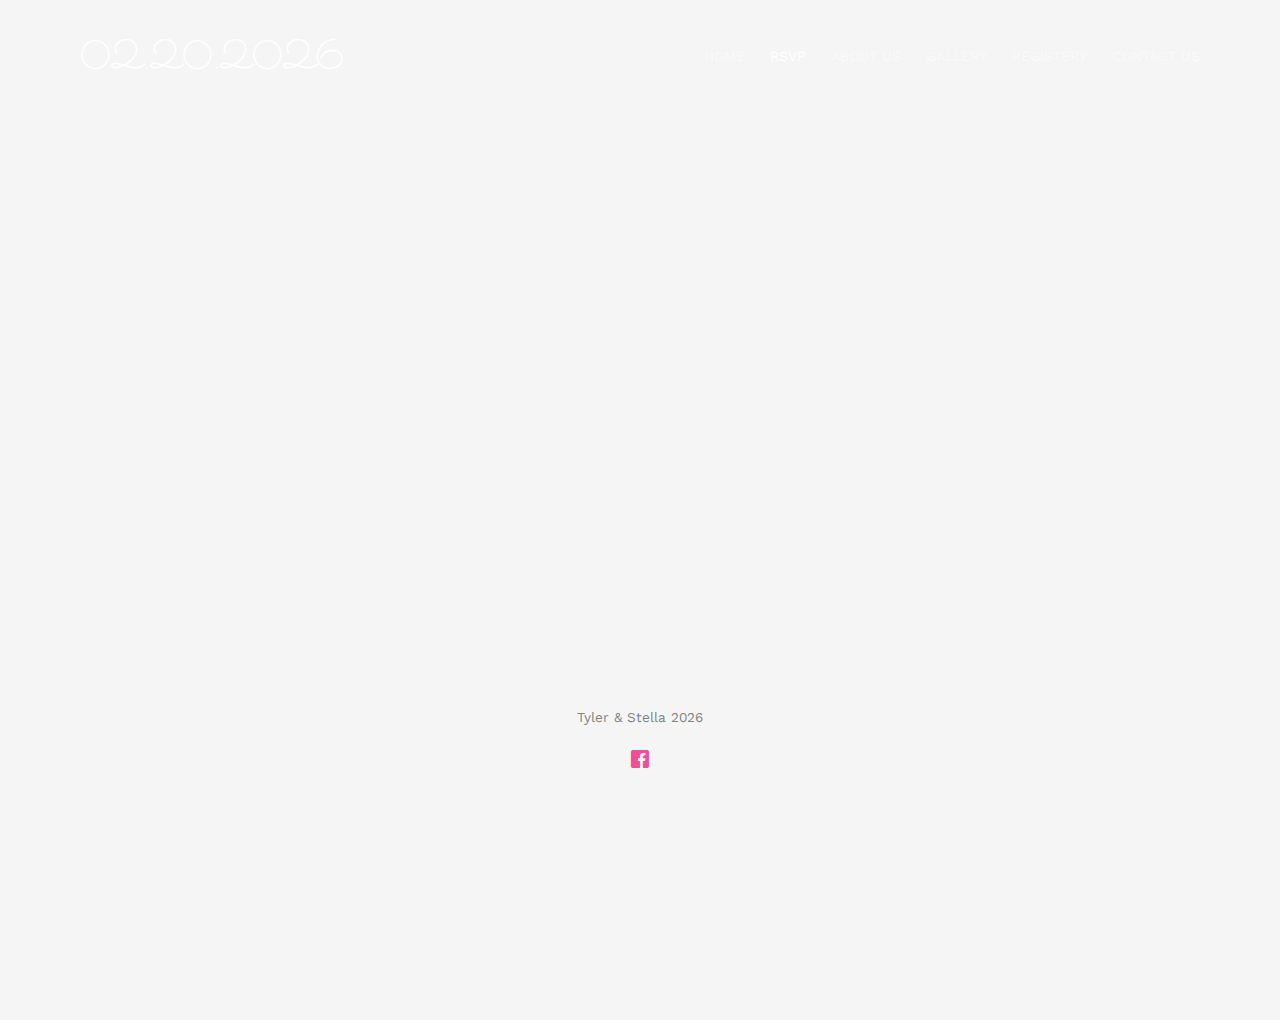
<file: rsvp.html>
<!DOCTYPE html>
<!--[if lt IE 7]>      <html class="no-js lt-ie9 lt-ie8 lt-ie7"> <![endif]-->
<!--[if IE 7]>         <html class="no-js lt-ie9 lt-ie8"> <![endif]-->
<!--[if IE 8]>         <html class="no-js lt-ie9"> <![endif]-->
<!--[if gt IE 8]><!--> <html class="no-js"> <!--<![endif]-->
	<head>
	<meta charset="utf-8">
	<meta http-equiv="X-UA-Compatible" content="IE=edge">
	<title>Tyler and Stellas Wedding 2026</title>
	<meta name="viewport" content="width=device-width, initial-scale=1">

  	<!-- Facebook and Twitter integration -->
	<meta property="og:title" content=""/>
	<meta property="og:image" content=""/>
	<meta property="og:url" content=""/>
	<meta property="og:site_name" content=""/>
	<meta property="og:description" content=""/>
	<meta name="twitter:title" content="" />
	<meta name="twitter:image" content="" />
	<meta name="twitter:url" content="" />
	<meta name="twitter:card" content="" />

	<link href='https://fonts.googleapis.com/css?family=Work+Sans:400,300,600,400italic,700' rel='stylesheet' type='text/css'>
	<link href="https://fonts.googleapis.com/css?family=Sacramento" rel="stylesheet">
	
	<!-- Animate.css -->
	<link rel="stylesheet" href="css/animate.css">
	<!-- Icomoon Icon Fonts-->
	<link rel="stylesheet" href="css/icomoon.css">
	<!-- Bootstrap  -->
	<link rel="stylesheet" href="css/bootstrap.css">

	<!-- Magnific Popup -->
	<link rel="stylesheet" href="css/magnific-popup.css">

	<!-- Owl Carousel  -->
	<link rel="stylesheet" href="css/owl.carousel.min.css">
	<link rel="stylesheet" href="css/owl.theme.default.min.css">

	<!-- Theme style  -->
	<link rel="stylesheet" href="css/style.css">

	<!-- Modernizr JS -->
	<script src="js/modernizr-2.6.2.min.js"></script>
	<!-- FOR IE9 below -->
	<!--[if lt IE 9]>
	<script src="js/respond.min.js"></script>
	<![endif]-->

	</head>
	<body>
		
	<div class="fh5co-loader"></div>
	
	<div id="page">
	
<!--NAV BAR-->
	<nav class="fh5co-nav" role="navigation">
		<div class="container">
			<div class="row">
				<div class="col-xs-2">
					<div id="fh5co-logo"><a href="index.html">02.20.2026</a></div>
				</div>
				<div class="col-xs-10 text-right menu-1">
					<ul>
						<li><a href="index.html">Home</a></li>
						<li class="active"><a href="rsvp.html">RSVP</a></li>
						<li><a href="about.html">About Us</a></li>
						<li><a href="gallery.html">Gallery</a></li>
						<li><a href="registery.html">Registery</a></li>
						<li><a href="contact.html">Contact Us</a></li>
					</ul>
				</div>
			</div>
			
		</div>
	</nav>
<!--NAV BAR-->

	<div id="fh5co-gallery" class="fh5co-section-gray">
		<div class="container">
			<div class="row">
				<div class="col-md-8 col-md-offset-2 text-center fh5co-heading animate-box">
					<span>Are You Attending?</span>
					<h2>RSVP Below!</h2>
				</div>
			<div class="row">
				<div class="display-t">
					<div class="display-tc">
						<div class="col-md-10 col-md-offset-1">
							<div class="event-wrap animate-box">
									<form action="#">
										<div class="row form-group">
											<div class="col-md-6">
												<label for="fname">First Name</label>
												<input type="text" id="fname" class="form-control" placeholder="Your first name as it appears on the invitation">
											</div>
											<div class="col-md-6">
												<label for="lname">Last Name</label>
												<input type="text" id="lname" class="form-control" placeholder="Your last name as it appears on the invitation">
											</div>
										</div>
										<div class="row form-check">
										<p class="form-check">Will You Be Attending?</p>
										  <input class="render-input" type="radio" name="attendYes" id="attendYes" value="1">
										  <label class="render-input" for="attendYes">
											Yes
										  </label>
										</div>
										<div class="row form-check">
										  <input class="render-input" type="radio" name="attendNo" id="attendNo" value="0" checked>
										  <label class="render-input" for="attendNo">
											No
										  </label>
										<span id="output"></span>
										<div class="form-group">
											<input type="submit" onclick="doRSVP(); value="Send Message" class="btn btn-primary">
										</div>
									</form>
									<span id="rsvpResult"></span>									
							</div>							
						</div>
					</div>
				</div>
			</div>				
			</div>
		</div>
	</div>

<!--FOOTER-->
	<footer id="fh5co-footer" role="contentinfo">
		<div class="container">

			<div class="row copyright">
				<div class="col-md-12 text-center">
					<p>
						<small class="block">Tyler &amp; Stella 2026</small> 
					</p>
					<p>
						<ul class="fh5co-social-icons">
							<li><a href="#"><i class="icon-facebook"></i></a></li>
						</ul>
					</p>
				</div>
			</div>

		</div>
	</footer>
<!--FOOTER-->
	</div>

	<div class="gototop js-top">
		<a href="#" class="js-gotop"><i class="icon-arrow-up"></i></a>
	</div>
	
	<!-- jQuery -->
	<script src="js/jquery.min.js"></script>
	<!-- jQuery Easing -->
	<script src="js/jquery.easing.1.3.js"></script>
	<!-- Bootstrap -->
	<script src="js/bootstrap.min.js"></script>
	<!-- Waypoints -->
	<script src="js/jquery.waypoints.min.js"></script>
	<!-- Carousel -->
	<script src="js/owl.carousel.min.js"></script>
	<!-- countTo -->
	<script src="js/jquery.countTo.js"></script>

	<!-- Stellar -->
	<script src="js/jquery.stellar.min.js"></script>
	<!-- Magnific Popup -->
	<script src="js/jquery.magnific-popup.min.js"></script>
	<script src="js/magnific-popup-options.js"></script>

	<!-- // <script src="https://cdnjs.cloudflare.com/ajax/libs/prism/0.0.1/prism.min.js"></script> -->
	<script src="js/simplyCountdown.js"></script>
	<!-- Main -->
	<script src="js/main.js"></script>

	</body>
	<script>
	$('.render-input').change(function () {
  var val="";
	if($(this).val()==1){
		val='</div><div class="row form-group"><div class="col-md-12"><label for="message">Who is Attending?</label><textarea name="message" id="message" cols="10" rows="10" class="form-control" placeholder="John Smith, Jane Doe"></textarea></div></div><div class="row form-group"><div class="col-md-12"><label for="email">Email</label><input type="text" id="email" class="form-control" placeholder="Your email address"></div></div><div class="row form-group"><div class="col-md-12"><label for="pnumber">Cell Phone Number</label><input type="text" id="pnumber" class="form-control" placeholder="Your phone number"></div></div><div class="row form-check"><p class="form-check">Prefered Contact Method</p><input class="form-check-input" type="radio" name="radioEmail" id="radioEmail" checked><label class="form-check-label" for="radioEmail">Email</label></div><div class="row form-check"><input class="form-check-input" type="radio" name="radioPhone" id="radioPhone"><label class="form-check-label" for="radioPhone">Text Message</label></div>';}
	
    $("#output").html(val);  
     
});
	</script>
	
</html>
</file>
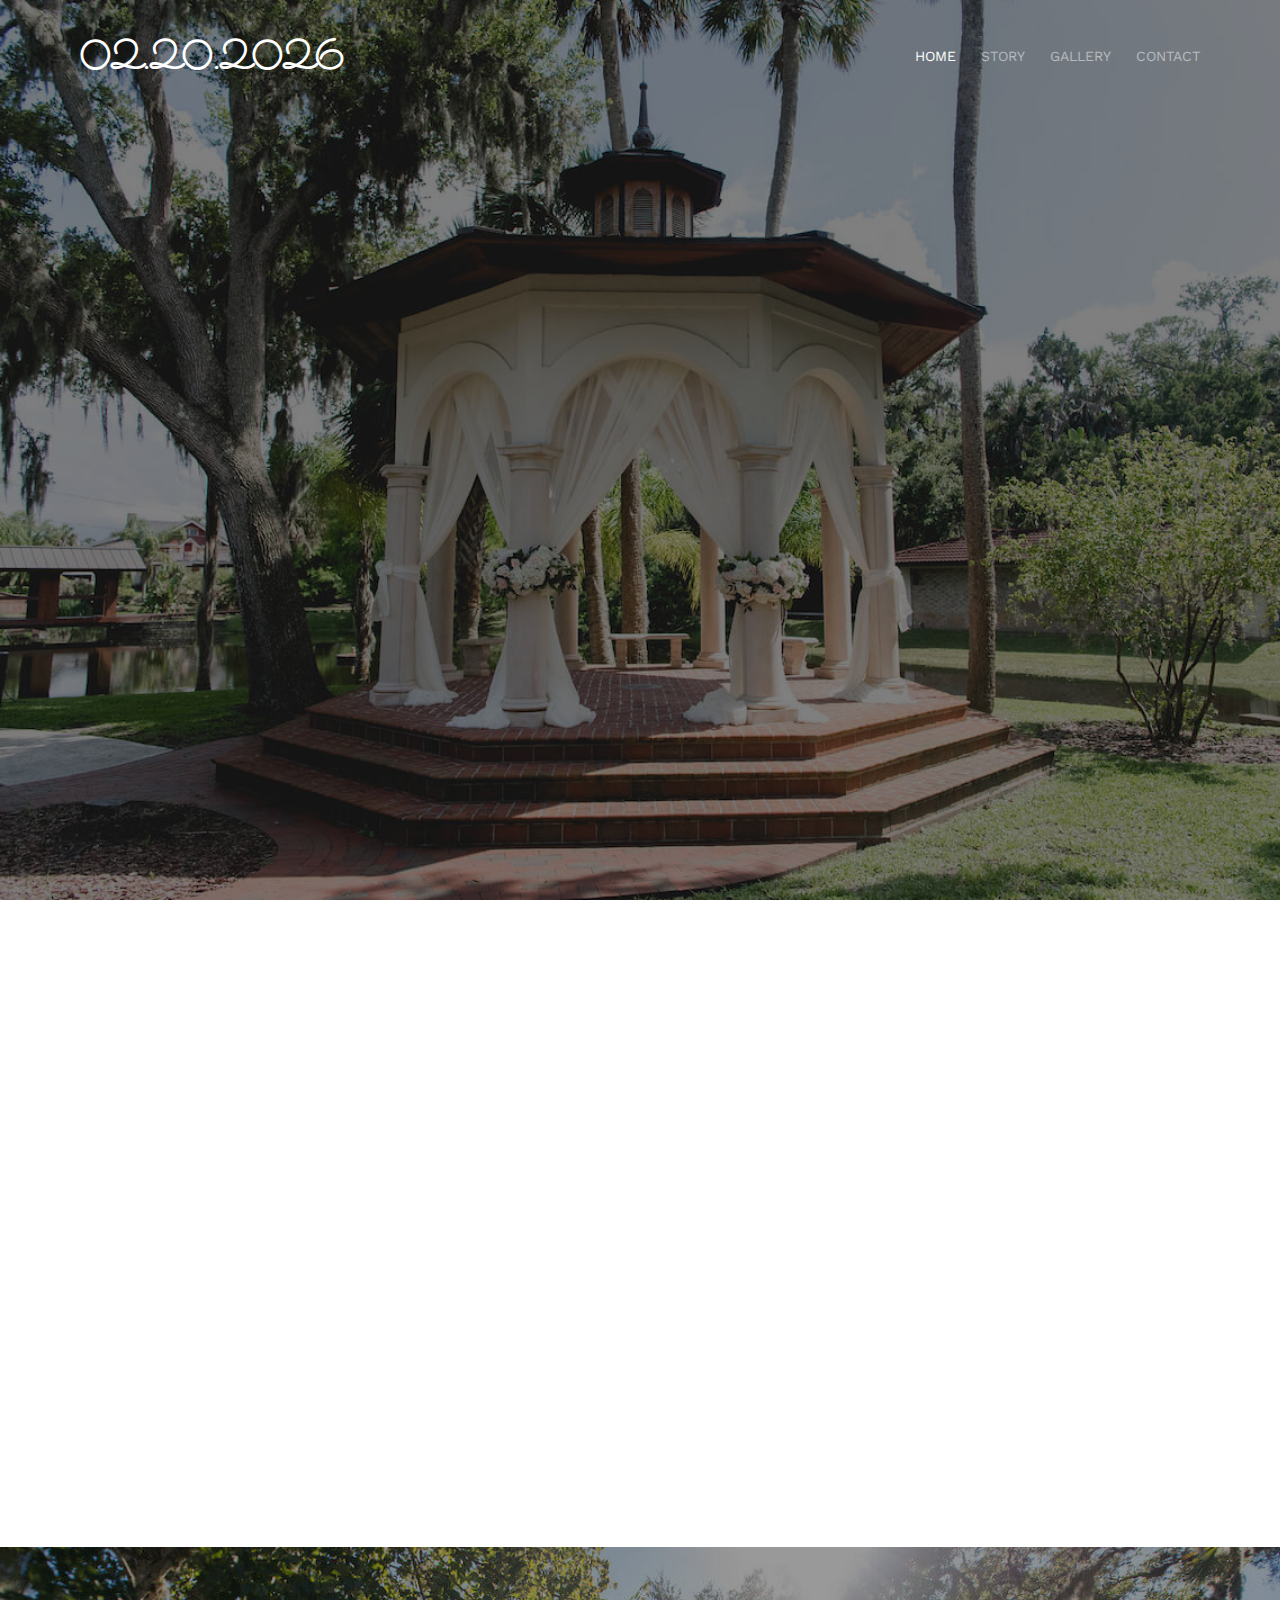
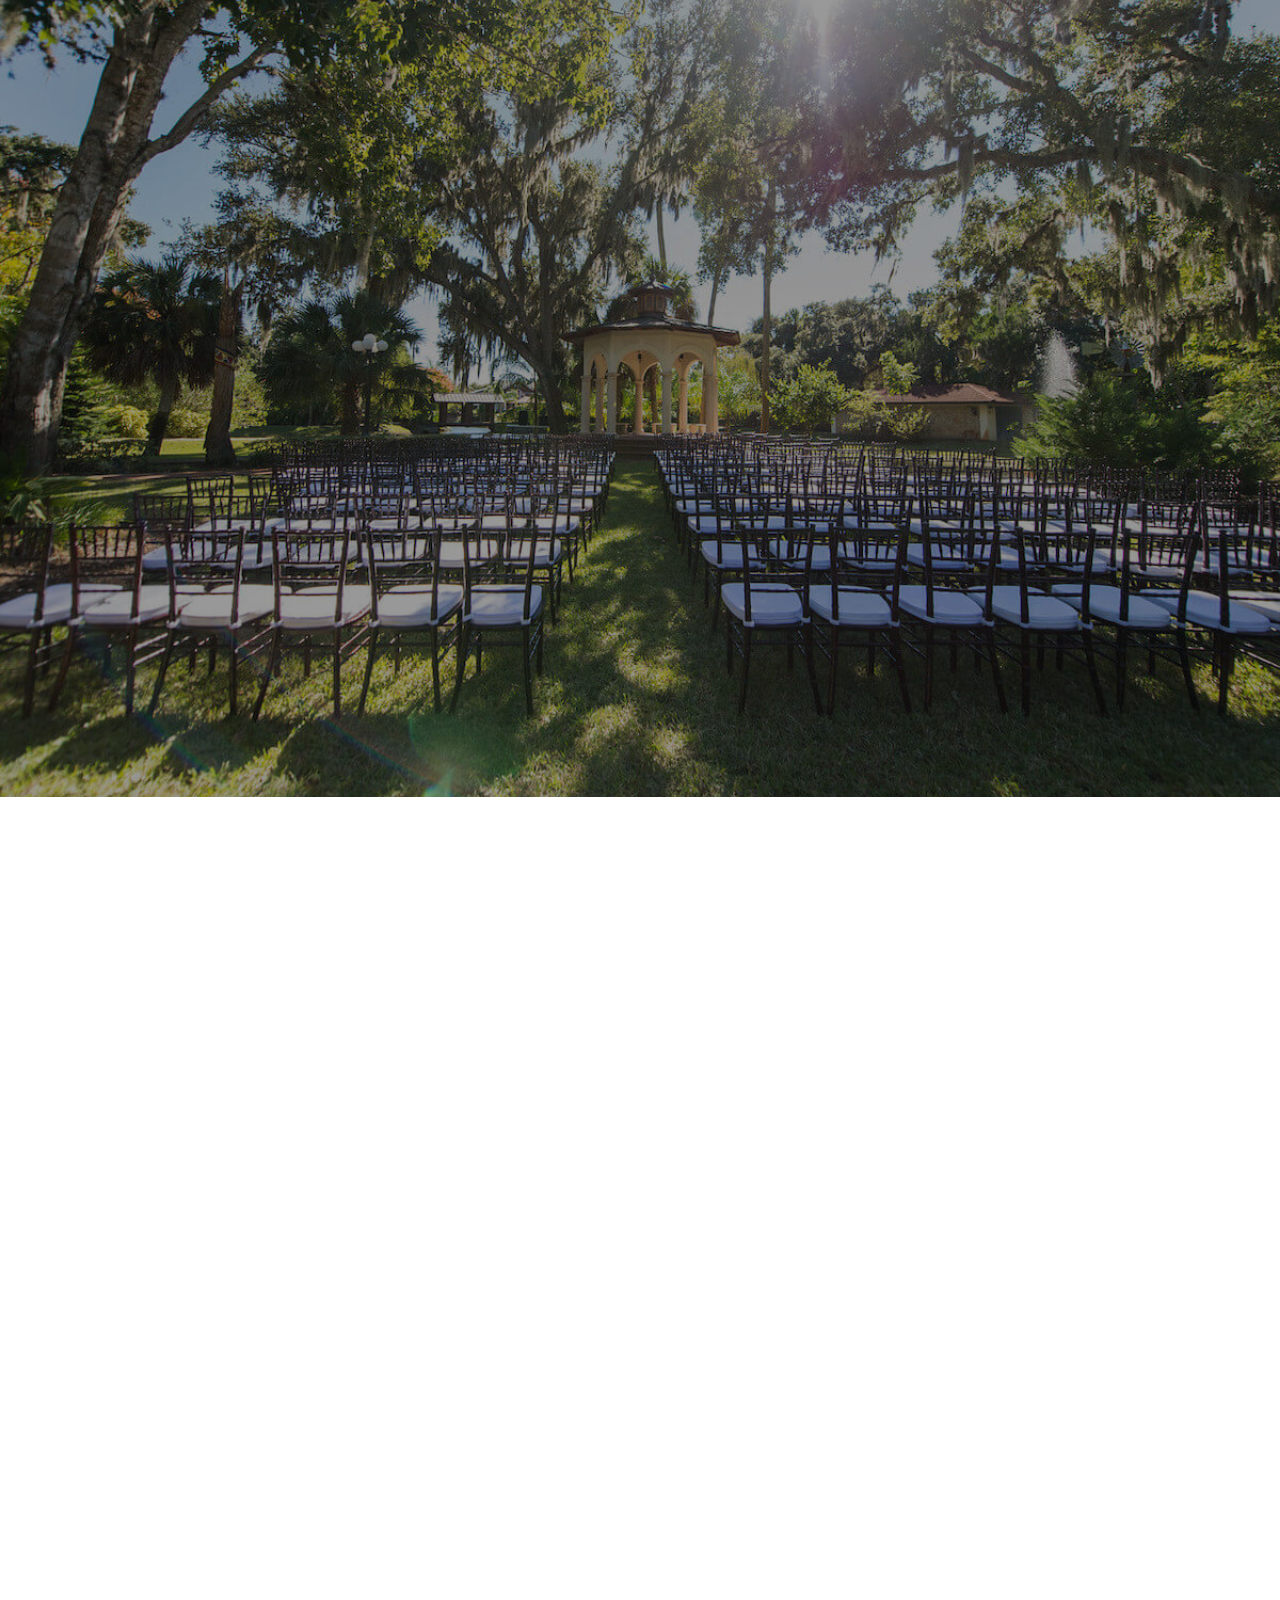
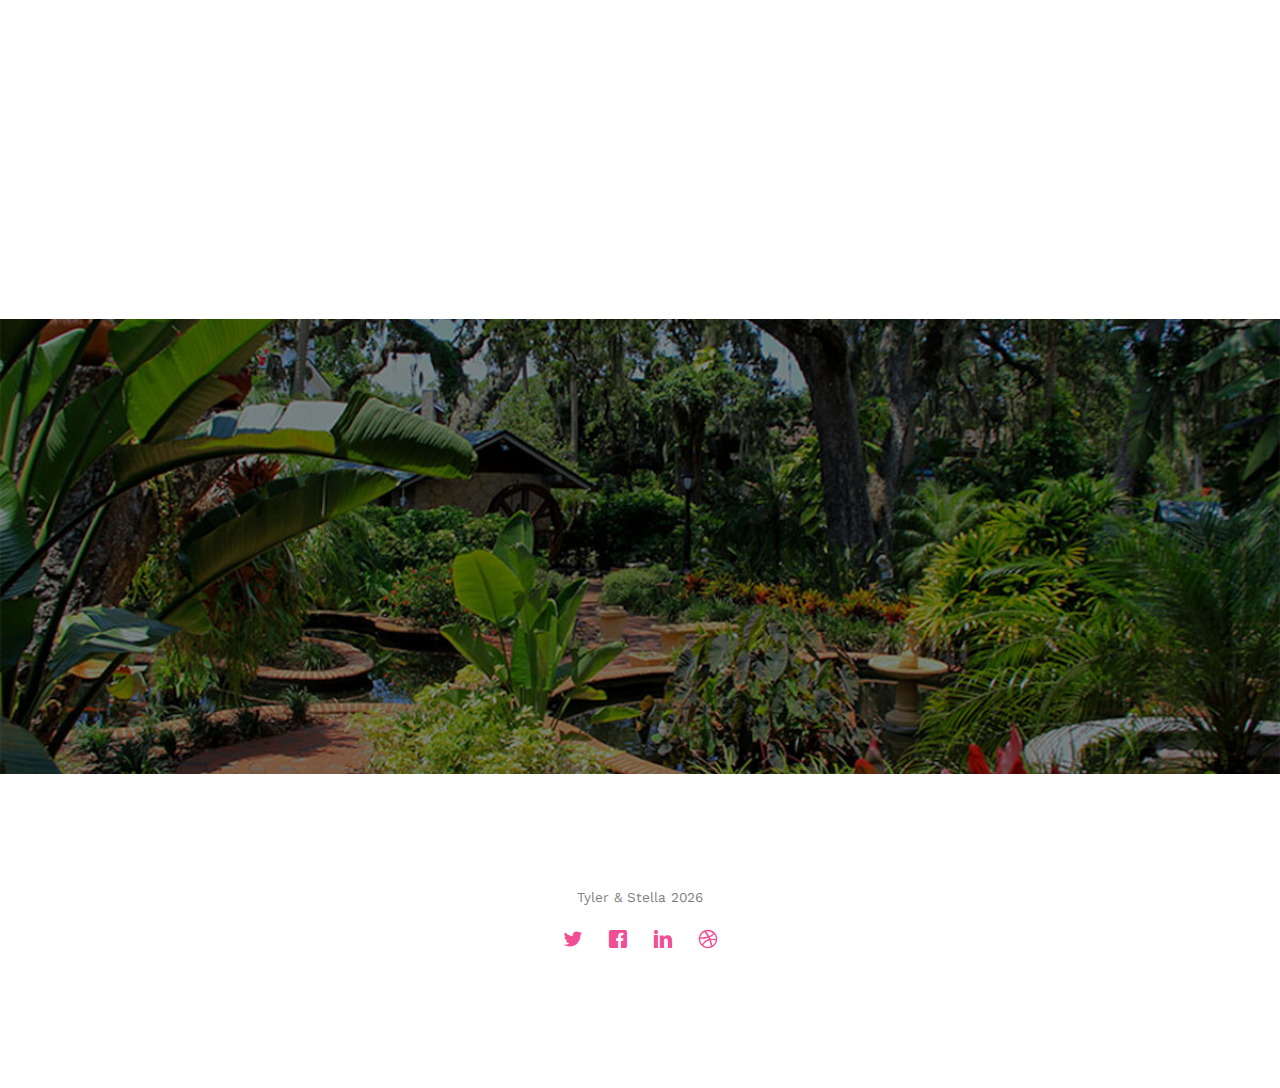
<file: search.html>
<!doctype html>
<html lang="en">
  <head>
    <meta charset="utf-8">
    <meta name="viewport" content="width=device-width, initial-scale=1, shrink-to-fit=no">
	
	<script type="text/javascript" src="js/jscode.js"></script>
	<script type="text/javascript">
	document.addEventListener('DOMContentLoaded', function() 
	{
		readCookie();
		showdiv("editContactDiv",false);
		searchContact();
	}, false);
	<!--document.getElementById("searchResultsDiv").style.display = "none";-->
	</script>
	
    <title>Branch · Out</title>

    <!-- Bootstrap core CSS -->
<link href="../css/bootstrap.css" rel="stylesheet">

    <style>
      .bd-placeholder-img {
        font-size: 1.125rem;
        text-anchor: middle;
        -webkit-user-select: none;
        -moz-user-select: none;
        -ms-user-select: none;
        user-select: none;
      }

      @media (min-width: 768px) {
        .bd-placeholder-img-lg {
          font-size: 3.5rem;
        }
      }
    </style>
    <link href="../css/cover.css" rel="stylesheet">
  </head>
  <body class="text-center">
    <div class="cover-container d-flex w-100 h-100 p-3 mx-auto flex-column">
  <header class="masthead mb-auto">
    <div class="inner">
      <a class="brand" href="/" style='width: 112px;'>
		  <img src='../img/logo112.png'></a>
      <nav class="nav nav-masthead justify-content-center">
        <a class="nav-link active" type="button" id="logoutButton" onClick="doLogout();">Logout</a>
      </nav>
    </div>
  </header>

  <main role="main" class="inner cover">
  <img src='../img/branches.png' width="200" height="200">
    <h1 id="searchHeader" class="h3 mb-3 font-weight-normal">Search for a contact:</h1>

<div id ="searchBar" class="input-group">
   <input type="text" id="searchText" class="form-control" placeholder="Search Text" required autofocus>
   <span class="input-group-btn">
        <button type="button" id="searchButton" class="btn btn-secondary" onClick="searchContact()"><b>Search</b></button>
   </span>
</div>
<div id="searchResultDiv">
<span id="contactSearchResult"></span>
  <table style ="width:100%" id="contactSearchResults"></table>
  <span id="contactDeleteResult"></span>
</div>
<div id="editContactDiv">
<form class="form-signin">
  <h1 id="testspan"class="h3 mb-3 font-weight-normal">Edit Contact:</h1>
    <label for="editFirstName" class="sr-only">First Name</label>
  <input type="text" id="editFirstName" class="form-control" maxlength="20" value = "" required autofocus>
  <body><h1>   </h1></body>
  <label for="editLastName" class="sr-only">Last Name</label>
  <input type="text" id="editLastName" class="form-control" maxlength="20" value = "" required autofocus>
  <body><h1>   </h1></body>
  <label for="editEmail" class="sr-only">Email</label>
  <input type="email" id="editEmail" class="form-control" maxlength="50" value = "" required>
  <body><h1>   </h1></body>
  <label for="editPhoneNumber" class="sr-only">Phone Number</label>
  <!--<input type="tel" id="cphoneNumber" class="form-control" placeholder="123-456-7890">-->
  <input id="editPhoneNumber" class="form-control" minlength="12" maxlength="12" name="atn" size="25" onKeyup='addDashes(this)' value = "" required />
  <body><h1>   </h1></body>
  <div style="text-align: center">
  <button type="button" onClick="location.reload()" class="btn btn-lg btn-secondary" >Cancel</button>
  <button id="btn-right-margin" type="button" onClick="doSendEdit()" class="btn btn-lg btn-secondary" >Edit</button>
  </div>
  <body><h1>   </h1></body>
  <span id="contactEditResult"></span>
  
  <body><h1>   </h1></body>
  <body><h1>   </h1></body>
</form>
</div>

	<body><h1>   </h1></body>
  <body><h1>   </h1></body>	
  </main>

  <footer class="mastfoot mt-auto">
    <div class="inner">
      <p>Start growing your branches today</p>
	  <p>Currently logged in as: <b><a href="/user"><span id="userName"></span><br /></a></b></p>
    </div>
  </footer>
</div>
</body>
</html>
</file>
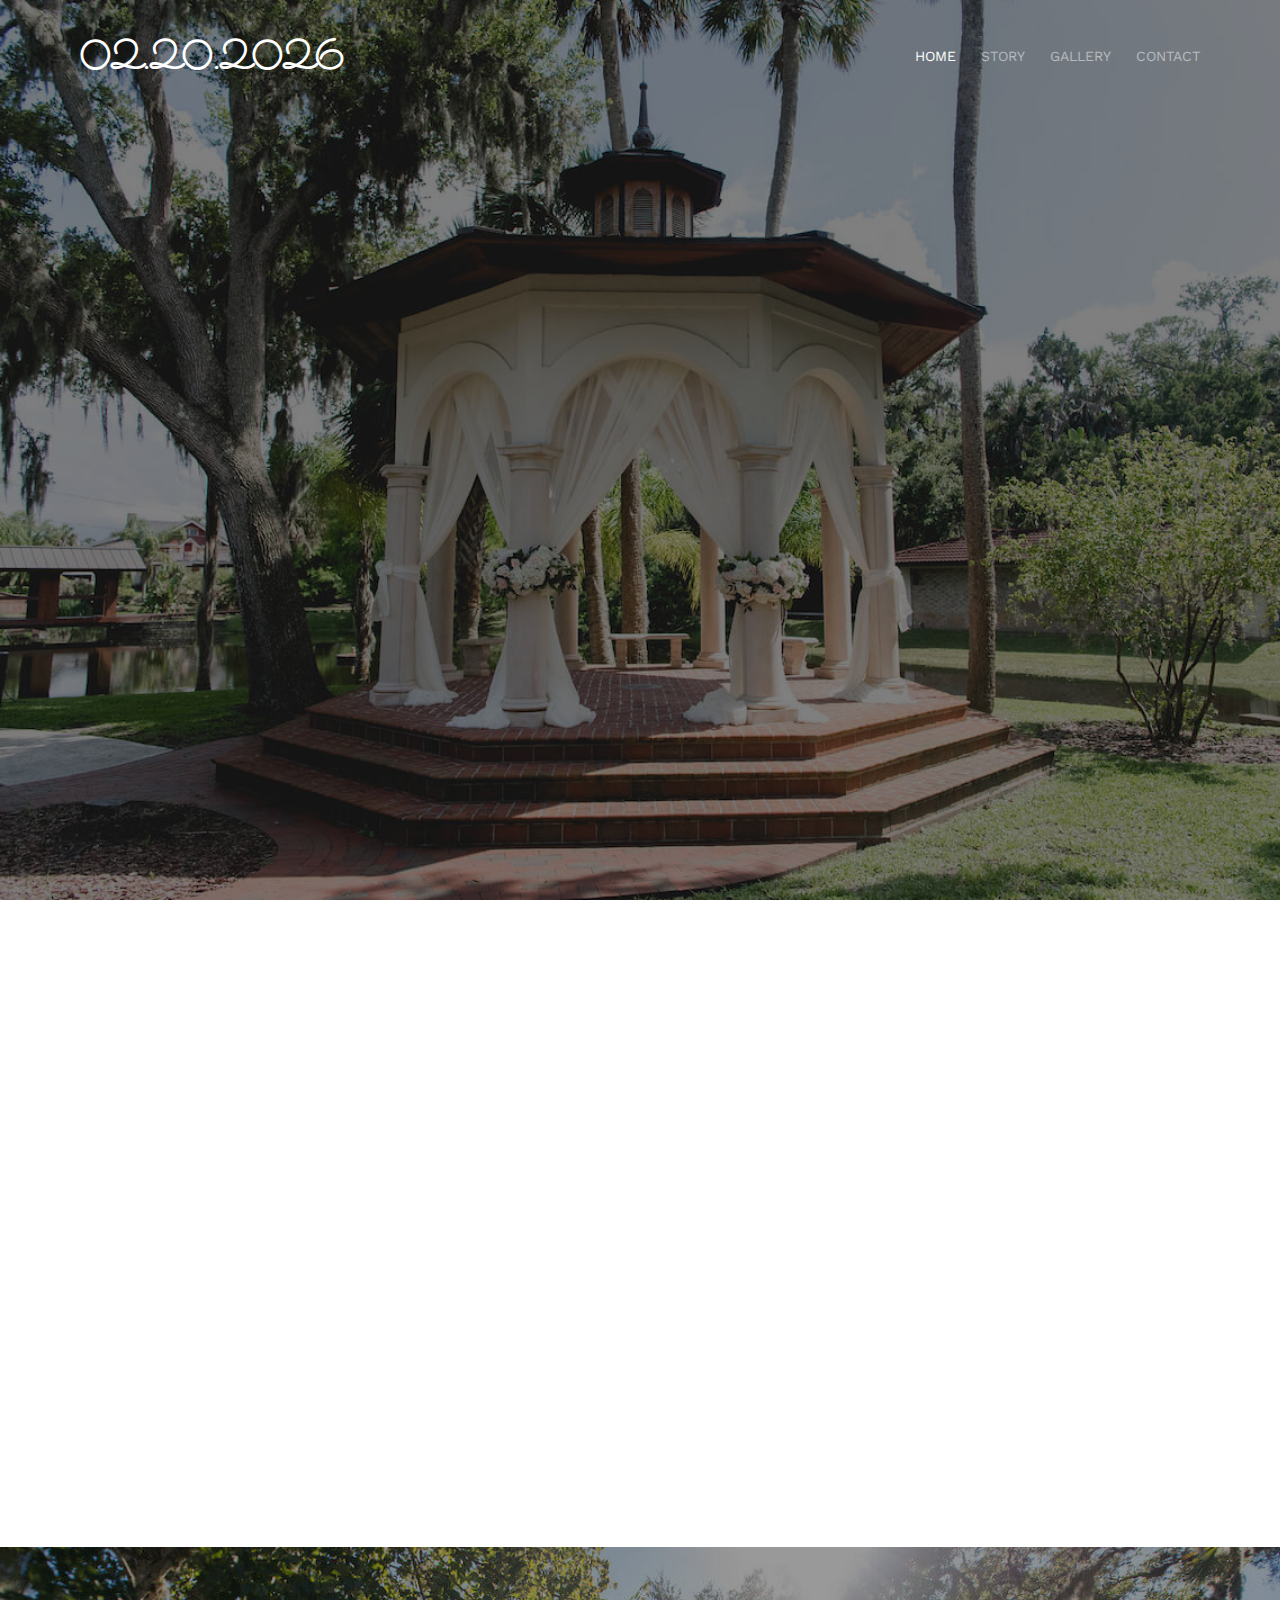
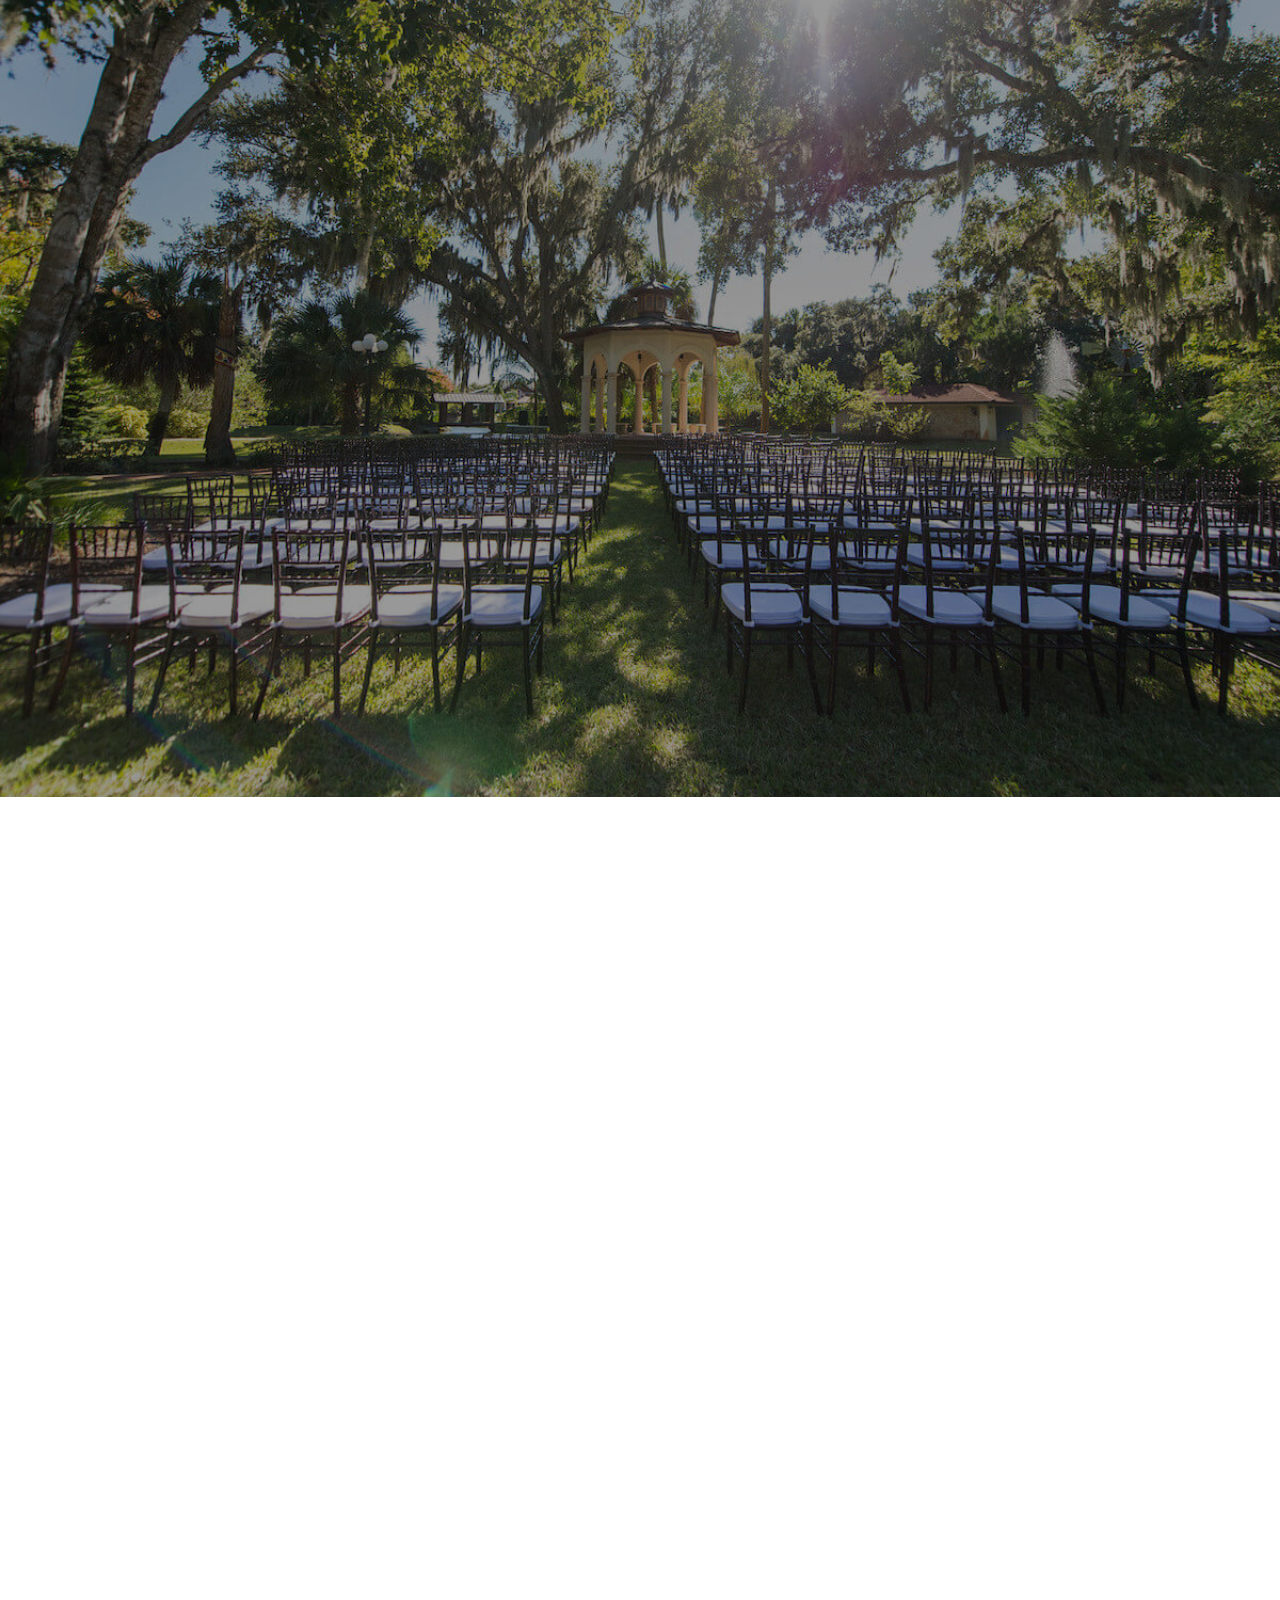
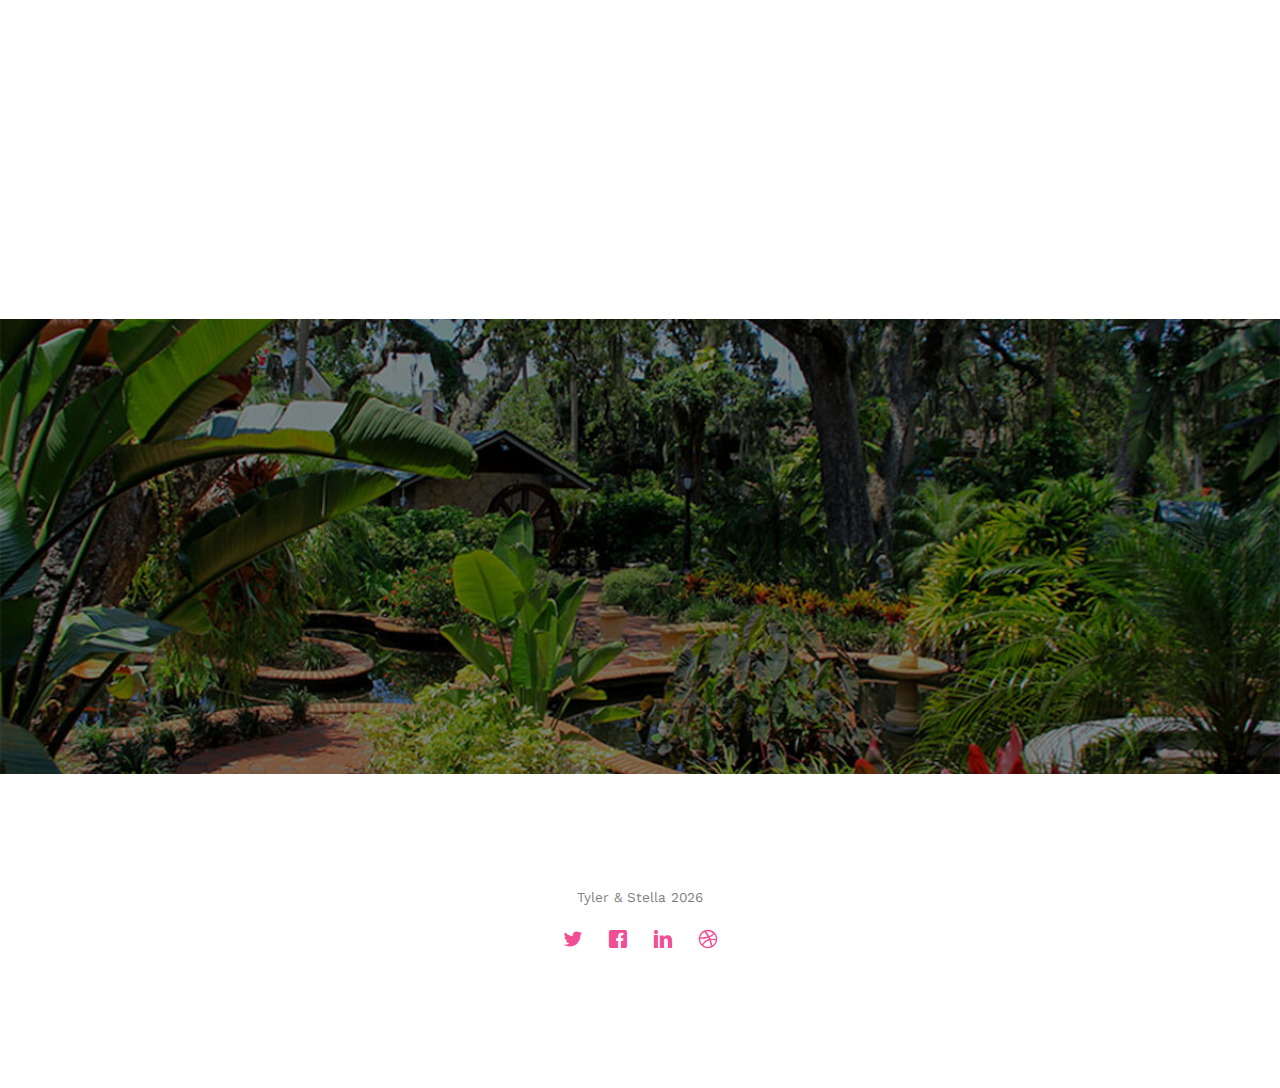
<file: user.html>
<!doctype html>
<html lang="en">
  <head>
    <meta charset="utf-8">
    <meta name="viewport" content="width=device-width, initial-scale=1, shrink-to-fit=no">
	
	<script type="text/javascript" src="js/jscode.js"></script>
	<script type="text/javascript">
	document.addEventListener('DOMContentLoaded', function() 
	{
		readCookie();
	}, false);
	</script>
	
    <title>Branch · Out</title>

    <!-- Bootstrap core CSS -->
<link href="../css/bootstrap.css" rel="stylesheet">

    <style>
      .bd-placeholder-img {
        font-size: 1.125rem;
        text-anchor: middle;
        -webkit-user-select: none;
        -moz-user-select: none;
        -ms-user-select: none;
        user-select: none;
      }

      @media (min-width: 768px) {
        .bd-placeholder-img-lg {
          font-size: 3.5rem;
        }
      }
    </style>
    <link href="../css/cover.css" rel="stylesheet">
  </head>
  <body class="text-center">
    <div class="cover-container d-flex w-100 h-100 p-3 mx-auto flex-column">
  <header class="masthead mb-auto">
    <div class="inner">
      <a class="brand" href="/" style='width: 112px;'>
		  <img src='../img/logo112.png'></a>
      <nav class="nav nav-masthead justify-content-center">
        <a class="nav-link active" type="button" id="logoutButton" onClick="doLogout();">Logout</a>
      </nav>
    </div>
  </header>

  <main role="main" class="inner cover">
  <img src='../img/branches.png' width="200" height="200">
    <p class="lead">Welcome <span id="userName"></span><br /></p>
	<p class="lead"><i>What would you like to do today?</i></p>
	
	<div class="row mb-3">
    <div class="col-6 themed-grid-col">
	<a href="/create"><button type="button" id="" class="btn btn-lg btn-secondary" >Create</button></a>
	</div>
    <div class="col-6 themed-grid-col">
	<a href="/search"><button type="button" id="" href="/search" class="btn btn-lg btn-secondary" >Search</button></a>
	</div>
  </div>
	
	<!--<div class="container themed-container">
    <div class="row mb-3">
    <div class="col-md-8 themed-grid-col">
	<h2>Add a new contact</h2>
	</div>
    
	<div class="col-md-4 themed-grid-col">
	<button type="button" id="" onclick="" class="btn btn-lg btn-secondary" >Create</button>
	</div>
	</div>
	<div class="row mb-3">
    <div class="col-md-8 themed-grid-col">
	<label for="search" class="sr-only">Search Bar</label>
  <input type="text" id="contSearch" class="form-control" placeholder="Search for an existing contact">
	</div>
    
	<div class="col-md-4 themed-grid-col">
	<button type="button" id="" onclick="" class="btn btn-lg btn-secondary" >Search</button>
	</div>
	</div>
	</div>-->
  </main>

  <footer class="mastfoot mt-auto">
    <div class="inner">
      <p>Start growing your branches today</p>
    </div>
  </footer>
</div>
</body>
</html>
</file>
<file: css/icomoon.css>
@font-face {
  font-family: 'icomoon';
  src:  url('../fonts/icomoon/icomoon.eot?6iuir');
  src:  url('../fonts/icomoon/icomoon.eot?6iuir#iefix') format('embedded-opentype'),
    url('../fonts/icomoon/icomoon.ttf?6iuir') format('truetype'),
    url('../fonts/icomoon/icomoon.woff?6iuir') format('woff'),
    url('../fonts/icomoon/icomoon.svg?6iuir#icomoon') format('svg');
  font-weight: normal;
  font-style: normal;
}

[class^="icon-"], [class*=" icon-"] {
  /* use !important to prevent issues with browser extensions that change fonts */
  font-family: 'icomoon' !important;
  speak: none;
  font-style: normal;
  font-weight: normal;
  font-variant: normal;
  text-transform: none;
  line-height: 1;

  /* Better Font Rendering =========== */
  -webkit-font-smoothing: antialiased;
  -moz-osx-font-smoothing: grayscale;
}

.icon-eye:before {
  content: "\e000";
}
.icon-paper-clip:before {
  content: "\e001";
}
.icon-mail:before {
  content: "\e002";
}
.icon-toggle:before {
  content: "\e003";
}
.icon-layout:before {
  content: "\e004";
}
.icon-link:before {
  content: "\e005";
}
.icon-bell:before {
  content: "\e006";
}
.icon-lock:before {
  content: "\e007";
}
.icon-unlock:before {
  content: "\e008";
}
.icon-ribbon:before {
  content: "\e009";
}
.icon-image:before {
  content: "\e010";
}
.icon-signal:before {
  content: "\e011";
}
.icon-target:before {
  content: "\e012";
}
.icon-clipboard:before {
  content: "\e013";
}
.icon-clock:before {
  content: "\e014";
}
.icon-watch:before {
  content: "\e015";
}
.icon-air-play:before {
  content: "\e016";
}
.icon-camera:before {
  content: "\e017";
}
.icon-video:before {
  content: "\e018";
}
.icon-disc:before {
  content: "\e019";
}
.icon-printer:before {
  content: "\e020";
}
.icon-monitor:before {
  content: "\e021";
}
.icon-server:before {
  content: "\e022";
}
.icon-cog:before {
  content: "\e023";
}
.icon-heart:before {
  content: "\e024";
}
.icon-paragraph:before {
  content: "\e025";
}
.icon-align-justify:before {
  content: "\e026";
}
.icon-align-left:before {
  content: "\e027";
}
.icon-align-center:before {
  content: "\e028";
}
.icon-align-right:before {
  content: "\e029";
}
.icon-book:before {
  content: "\e030";
}
.icon-layers:before {
  content: "\e031";
}
.icon-stack:before {
  content: "\e032";
}
.icon-stack-2:before {
  content: "\e033";
}
.icon-paper:before {
  content: "\e034";
}
.icon-paper-stack:before {
  content: "\e035";
}
.icon-search:before {
  content: "\e036";
}
.icon-zoom-in:before {
  content: "\e037";
}
.icon-zoom-out:before {
  content: "\e038";
}
.icon-reply:before {
  content: "\e039";
}
.icon-circle-plus:before {
  content: "\e040";
}
.icon-circle-minus:before {
  content: "\e041";
}
.icon-circle-check:before {
  content: "\e042";
}
.icon-circle-cross:before {
  content: "\e043";
}
.icon-square-plus:before {
  content: "\e044";
}
.icon-square-minus:before {
  content: "\e045";
}
.icon-square-check:before {
  content: "\e046";
}
.icon-square-cross:before {
  content: "\e047";
}
.icon-microphone:before {
  content: "\e048";
}
.icon-record:before {
  content: "\e049";
}
.icon-skip-back:before {
  content: "\e050";
}
.icon-rewind:before {
  content: "\e051";
}
.icon-play:before {
  content: "\e052";
}
.icon-pause:before {
  content: "\e053";
}
.icon-stop:before {
  content: "\e054";
}
.icon-fast-forward:before {
  content: "\e055";
}
.icon-skip-forward:before {
  content: "\e056";
}
.icon-shuffle:before {
  content: "\e057";
}
.icon-repeat:before {
  content: "\e058";
}
.icon-folder:before {
  content: "\e059";
}
.icon-umbrella:before {
  content: "\e060";
}
.icon-moon:before {
  content: "\e061";
}
.icon-thermometer:before {
  content: "\e062";
}
.icon-drop:before {
  content: "\e063";
}
.icon-sun:before {
  content: "\e064";
}
.icon-cloud:before {
  content: "\e065";
}
.icon-cloud-upload:before {
  content: "\e066";
}
.icon-cloud-download:before {
  content: "\e067";
}
.icon-upload:before {
  content: "\e068";
}
.icon-download:before {
  content: "\e069";
}
.icon-location:before {
  content: "\e070";
}
.icon-location-2:before {
  content: "\e071";
}
.icon-map:before {
  content: "\e072";
}
.icon-battery:before {
  content: "\e073";
}
.icon-head:before {
  content: "\e074";
}
.icon-briefcase:before {
  content: "\e075";
}
.icon-speech-bubble:before {
  content: "\e076";
}
.icon-anchor:before {
  content: "\e077";
}
.icon-globe:before {
  content: "\e078";
}
.icon-box:before {
  content: "\e079";
}
.icon-reload:before {
  content: "\e080";
}
.icon-share:before {
  content: "\e081";
}
.icon-marquee:before {
  content: "\e082";
}
.icon-marquee-plus:before {
  content: "\e083";
}
.icon-marquee-minus:before {
  content: "\e084";
}
.icon-tag:before {
  content: "\e085";
}
.icon-power:before {
  content: "\e086";
}
.icon-command:before {
  content: "\e087";
}
.icon-alt:before {
  content: "\e088";
}
.icon-esc:before {
  content: "\e089";
}
.icon-bar-graph:before {
  content: "\e090";
}
.icon-bar-graph-2:before {
  content: "\e091";
}
.icon-pie-graph:before {
  content: "\e092";
}
.icon-star:before {
  content: "\e093";
}
.icon-arrow-left:before {
  content: "\e094";
}
.icon-arrow-right:before {
  content: "\e095";
}
.icon-arrow-up:before {
  content: "\e096";
}
.icon-arrow-down:before {
  content: "\e097";
}
.icon-volume:before {
  content: "\e098";
}
.icon-mute:before {
  content: "\e099";
}
.icon-content-right:before {
  content: "\e100";
}
.icon-content-left:before {
  content: "\e101";
}
.icon-grid:before {
  content: "\e102";
}
.icon-grid-2:before {
  content: "\e103";
}
.icon-columns:before {
  content: "\e104";
}
.icon-loader:before {
  content: "\e105";
}
.icon-bag:before {
  content: "\e106";
}
.icon-ban:before {
  content: "\e107";
}
.icon-flag:before {
  content: "\e108";
}
.icon-trash:before {
  content: "\e109";
}
.icon-expand:before {
  content: "\e110";
}
.icon-contract:before {
  content: "\e111";
}
.icon-maximize:before {
  content: "\e112";
}
.icon-minimize:before {
  content: "\e113";
}
.icon-plus:before {
  content: "\e114";
}
.icon-minus:before {
  content: "\e115";
}
.icon-check:before {
  content: "\e116";
}
.icon-cross:before {
  content: "\e117";
}
.icon-move:before {
  content: "\e118";
}
.icon-delete:before {
  content: "\e119";
}
.icon-menu:before {
  content: "\e120";
}
.icon-archive:before {
  content: "\e121";
}
.icon-inbox:before {
  content: "\e122";
}
.icon-outbox:before {
  content: "\e123";
}
.icon-file:before {
  content: "\e124";
}
.icon-file-add:before {
  content: "\e125";
}
.icon-file-subtract:before {
  content: "\e126";
}
.icon-help:before {
  content: "\e127";
}
.icon-open:before {
  content: "\e128";
}
.icon-ellipsis:before {
  content: "\e129";
}
.icon-add-to-list:before {
  content: "\e900";
}
.icon-classic-computer:before {
  content: "\e901";
}
.icon-controller-fast-backward:before {
  content: "\e902";
}
.icon-creative-commons-attribution:before {
  content: "\e903";
}
.icon-creative-commons-noderivs:before {
  content: "\e904";
}
.icon-creative-commons-noncommercial-eu:before {
  content: "\e905";
}
.icon-creative-commons-noncommercial-us:before {
  content: "\e906";
}
.icon-creative-commons-public-domain:before {
  content: "\e907";
}
.icon-creative-commons-remix:before {
  content: "\e908";
}
.icon-creative-commons-share:before {
  content: "\e909";
}
.icon-creative-commons-sharealike:before {
  content: "\e90a";
}
.icon-creative-commons:before {
  content: "\e90b";
}
.icon-document-landscape:before {
  content: "\e90c";
}
.icon-remove-user:before {
  content: "\e90d";
}
.icon-warning:before {
  content: "\e90e";
}
.icon-arrow-bold-down:before {
  content: "\e90f";
}
.icon-arrow-bold-left:before {
  content: "\e910";
}
.icon-arrow-bold-right:before {
  content: "\e911";
}
.icon-arrow-bold-up:before {
  content: "\e912";
}
.icon-arrow-down2:before {
  content: "\e913";
}
.icon-arrow-left2:before {
  content: "\e914";
}
.icon-arrow-long-down:before {
  content: "\e915";
}
.icon-arrow-long-left:before {
  content: "\e916";
}
.icon-arrow-long-right:before {
  content: "\e917";
}
.icon-arrow-long-up:before {
  content: "\e918";
}
.icon-arrow-right2:before {
  content: "\e919";
}
.icon-arrow-up2:before {
  content: "\e91a";
}
.icon-arrow-with-circle-down:before {
  content: "\e91b";
}
.icon-arrow-with-circle-left:before {
  content: "\e91c";
}
.icon-arrow-with-circle-right:before {
  content: "\e91d";
}
.icon-arrow-with-circle-up:before {
  content: "\e91e";
}
.icon-bookmark:before {
  content: "\e91f";
}
.icon-bookmarks:before {
  content: "\e920";
}
.icon-chevron-down:before {
  content: "\e921";
}
.icon-chevron-left:before {
  content: "\e922";
}
.icon-chevron-right:before {
  content: "\e923";
}
.icon-chevron-small-down:before {
  content: "\e924";
}
.icon-chevron-small-left:before {
  content: "\e925";
}
.icon-chevron-small-right:before {
  content: "\e926";
}
.icon-chevron-small-up:before {
  content: "\e927";
}
.icon-chevron-thin-down:before {
  content: "\e928";
}
.icon-chevron-thin-left:before {
  content: "\e929";
}
.icon-chevron-thin-right:before {
  content: "\e92a";
}
.icon-chevron-thin-up:before {
  content: "\e92b";
}
.icon-chevron-up:before {
  content: "\e92c";
}
.icon-chevron-with-circle-down:before {
  content: "\e92d";
}
.icon-chevron-with-circle-left:before {
  content: "\e92e";
}
.icon-chevron-with-circle-right:before {
  content: "\e92f";
}
.icon-chevron-with-circle-up:before {
  content: "\e930";
}
.icon-cloud2:before {
  content: "\e931";
}
.icon-controller-fast-forward:before {
  content: "\e932";
}
.icon-controller-jump-to-start:before {
  content: "\e933";
}
.icon-controller-next:before {
  content: "\e934";
}
.icon-controller-paus:before {
  content: "\e935";
}
.icon-controller-play:before {
  content: "\e936";
}
.icon-controller-record:before {
  content: "\e937";
}
.icon-controller-stop:before {
  content: "\e938";
}
.icon-controller-volume:before {
  content: "\e939";
}
.icon-dot-single:before {
  content: "\e93a";
}
.icon-dots-three-horizontal:before {
  content: "\e93b";
}
.icon-dots-three-vertical:before {
  content: "\e93c";
}
.icon-dots-two-horizontal:before {
  content: "\e93d";
}
.icon-dots-two-vertical:before {
  content: "\e93e";
}
.icon-download2:before {
  content: "\e93f";
}
.icon-emoji-flirt:before {
  content: "\e940";
}
.icon-flow-branch:before {
  content: "\e941";
}
.icon-flow-cascade:before {
  content: "\e942";
}
.icon-flow-line:before {
  content: "\e943";
}
.icon-flow-parallel:before {
  content: "\e944";
}
.icon-flow-tree:before {
  content: "\e945";
}
.icon-install:before {
  content: "\e946";
}
.icon-layers2:before {
  content: "\e947";
}
.icon-open-book:before {
  content: "\e948";
}
.icon-resize-100:before {
  content: "\e949";
}
.icon-resize-full-screen:before {
  content: "\e94a";
}
.icon-save:before {
  content: "\e94b";
}
.icon-select-arrows:before {
  content: "\e94c";
}
.icon-sound-mute:before {
  content: "\e94d";
}
.icon-sound:before {
  content: "\e94e";
}
.icon-trash2:before {
  content: "\e94f";
}
.icon-triangle-down:before {
  content: "\e950";
}
.icon-triangle-left:before {
  content: "\e951";
}
.icon-triangle-right:before {
  content: "\e952";
}
.icon-triangle-up:before {
  content: "\e953";
}
.icon-uninstall:before {
  content: "\e954";
}
.icon-upload-to-cloud:before {
  content: "\e955";
}
.icon-upload2:before {
  content: "\e956";
}
.icon-add-user:before {
  content: "\e957";
}
.icon-address:before {
  content: "\e958";
}
.icon-adjust:before {
  content: "\e959";
}
.icon-air:before {
  content: "\e95a";
}
.icon-aircraft-landing:before {
  content: "\e95b";
}
.icon-aircraft-take-off:before {
  content: "\e95c";
}
.icon-aircraft:before {
  content: "\e95d";
}
.icon-align-bottom:before {
  content: "\e95e";
}
.icon-align-horizontal-middle:before {
  content: "\e95f";
}
.icon-align-left2:before {
  content: "\e960";
}
.icon-align-right2:before {
  content: "\e961";
}
.icon-align-top:before {
  content: "\e962";
}
.icon-align-vertical-middle:before {
  content: "\e963";
}
.icon-archive2:before {
  content: "\e964";
}
.icon-area-graph:before {
  content: "\e965";
}
.icon-attachment:before {
  content: "\e966";
}
.icon-awareness-ribbon:before {
  content: "\e967";
}
.icon-back-in-time:before {
  content: "\e968";
}
.icon-back:before {
  content: "\e969";
}
.icon-bar-graph2:before {
  content: "\e96a";
}
.icon-battery2:before {
  content: "\e96b";
}
.icon-beamed-note:before {
  content: "\e96c";
}
.icon-bell2:before {
  content: "\e96d";
}
.icon-blackboard:before {
  content: "\e96e";
}
.icon-block:before {
  content: "\e96f";
}
.icon-book2:before {
  content: "\e970";
}
.icon-bowl:before {
  content: "\e971";
}
.icon-box2:before {
  content: "\e972";
}
.icon-briefcase2:before {
  content: "\e973";
}
.icon-browser:before {
  content: "\e974";
}
.icon-brush:before {
  content: "\e975";
}
.icon-bucket:before {
  content: "\e976";
}
.icon-cake:before {
  content: "\e977";
}
.icon-calculator:before {
  content: "\e978";
}
.icon-calendar:before {
  content: "\e979";
}
.icon-camera2:before {
  content: "\e97a";
}
.icon-ccw:before {
  content: "\e97b";
}
.icon-chat:before {
  content: "\e97c";
}
.icon-check2:before {
  content: "\e97d";
}
.icon-circle-with-cross:before {
  content: "\e97e";
}
.icon-circle-with-minus:before {
  content: "\e97f";
}
.icon-circle-with-plus:before {
  content: "\e980";
}
.icon-circle:before {
  content: "\e981";
}
.icon-circular-graph:before {
  content: "\e982";
}
.icon-clapperboard:before {
  content: "\e983";
}
.icon-clipboard2:before {
  content: "\e984";
}
.icon-clock2:before {
  content: "\e985";
}
.icon-code:before {
  content: "\e986";
}
.icon-cog2:before {
  content: "\e987";
}
.icon-colours:before {
  content: "\e988";
}
.icon-compass:before {
  content: "\e989";
}
.icon-copy:before {
  content: "\e98a";
}
.icon-credit-card:before {
  content: "\e98b";
}
.icon-credit:before {
  content: "\e98c";
}
.icon-cross2:before {
  content: "\e98d";
}
.icon-cup:before {
  content: "\e98e";
}
.icon-cw:before {
  content: "\e98f";
}
.icon-cycle:before {
  content: "\e990";
}
.icon-database:before {
  content: "\e991";
}
.icon-dial-pad:before {
  content: "\e992";
}
.icon-direction:before {
  content: "\e993";
}
.icon-document:before {
  content: "\e994";
}
.icon-documents:before {
  content: "\e995";
}
.icon-drink:before {
  content: "\e996";
}
.icon-drive:before {
  content: "\e997";
}
.icon-drop2:before {
  content: "\e998";
}
.icon-edit:before {
  content: "\e999";
}
.icon-email:before {
  content: "\e99a";
}
.icon-emoji-happy:before {
  content: "\e99b";
}
.icon-emoji-neutral:before {
  content: "\e99c";
}
.icon-emoji-sad:before {
  content: "\e99d";
}
.icon-erase:before {
  content: "\e99e";
}
.icon-eraser:before {
  content: "\e99f";
}
.icon-export:before {
  content: "\e9a0";
}
.icon-eye2:before {
  content: "\e9a1";
}
.icon-feather:before {
  content: "\e9a2";
}
.icon-flag2:before {
  content: "\e9a3";
}
.icon-flash:before {
  content: "\e9a4";
}
.icon-flashlight:before {
  content: "\e9a5";
}
.icon-flat-brush:before {
  content: "\e9a6";
}
.icon-folder-images:before {
  content: "\e9a7";
}
.icon-folder-music:before {
  content: "\e9a8";
}
.icon-folder-video:before {
  content: "\e9a9";
}
.icon-folder2:before {
  content: "\e9aa";
}
.icon-forward:before {
  content: "\e9ab";
}
.icon-funnel:before {
  content: "\e9ac";
}
.icon-game-controller:before {
  content: "\e9ad";
}
.icon-gauge:before {
  content: "\e9ae";
}
.icon-globe2:before {
  content: "\e9af";
}
.icon-graduation-cap:before {
  content: "\e9b0";
}
.icon-grid2:before {
  content: "\e9b1";
}
.icon-hair-cross:before {
  content: "\e9b2";
}
.icon-hand:before {
  content: "\e9b3";
}
.icon-heart-outlined:before {
  content: "\e9b4";
}
.icon-heart2:before {
  content: "\e9b5";
}
.icon-help-with-circle:before {
  content: "\e9b6";
}
.icon-help2:before {
  content: "\e9b7";
}
.icon-home:before {
  content: "\e9b8";
}
.icon-hour-glass:before {
  content: "\e9b9";
}
.icon-image-inverted:before {
  content: "\e9ba";
}
.icon-image2:before {
  content: "\e9bb";
}
.icon-images:before {
  content: "\e9bc";
}
.icon-inbox2:before {
  content: "\e9bd";
}
.icon-infinity:before {
  content: "\e9be";
}
.icon-info-with-circle:before {
  content: "\e9bf";
}
.icon-info:before {
  content: "\e9c0";
}
.icon-key:before {
  content: "\e9c1";
}
.icon-keyboard:before {
  content: "\e9c2";
}
.icon-lab-flask:before {
  content: "\e9c3";
}
.icon-landline:before {
  content: "\e9c4";
}
.icon-language:before {
  content: "\e9c5";
}
.icon-laptop:before {
  content: "\e9c6";
}
.icon-leaf:before {
  content: "\e9c7";
}
.icon-level-down:before {
  content: "\e9c8";
}
.icon-level-up:before {
  content: "\e9c9";
}
.icon-lifebuoy:before {
  content: "\e9ca";
}
.icon-light-bulb:before {
  content: "\e9cb";
}
.icon-light-down:before {
  content: "\e9cc";
}
.icon-light-up:before {
  content: "\e9cd";
}
.icon-line-graph:before {
  content: "\e9ce";
}
.icon-link2:before {
  content: "\e9cf";
}
.icon-list:before {
  content: "\e9d0";
}
.icon-location-pin:before {
  content: "\e9d1";
}
.icon-location2:before {
  content: "\e9d2";
}
.icon-lock-open:before {
  content: "\e9d3";
}
.icon-lock2:before {
  content: "\e9d4";
}
.icon-log-out:before {
  content: "\e9d5";
}
.icon-login:before {
  content: "\e9d6";
}
.icon-loop:before {
  content: "\e9d7";
}
.icon-magnet:before {
  content: "\e9d8";
}
.icon-magnifying-glass:before {
  content: "\e9d9";
}
.icon-mail2:before {
  content: "\e9da";
}
.icon-man:before {
  content: "\e9db";
}
.icon-map2:before {
  content: "\e9dc";
}
.icon-mask:before {
  content: "\e9dd";
}
.icon-medal:before {
  content: "\e9de";
}
.icon-megaphone:before {
  content: "\e9df";
}
.icon-menu2:before {
  content: "\e9e0";
}
.icon-message:before {
  content: "\e9e1";
}
.icon-mic:before {
  content: "\e9e2";
}
.icon-minus2:before {
  content: "\e9e3";
}
.icon-mobile:before {
  content: "\e9e4";
}
.icon-modern-mic:before {
  content: "\e9e5";
}
.icon-moon2:before {
  content: "\e9e6";
}
.icon-mouse:before {
  content: "\e9e7";
}
.icon-music:before {
  content: "\e9e8";
}
.icon-network:before {
  content: "\e9e9";
}
.icon-new-message:before {
  content: "\e9ea";
}
.icon-new:before {
  content: "\e9eb";
}
.icon-news:before {
  content: "\e9ec";
}
.icon-note:before {
  content: "\e9ed";
}
.icon-notification:before {
  content: "\e9ee";
}
.icon-old-mobile:before {
  content: "\e9ef";
}
.icon-old-phone:before {
  content: "\e9f0";
}
.icon-palette:before {
  content: "\e9f1";
}
.icon-paper-plane:before {
  content: "\e9f2";
}
.icon-pencil:before {
  content: "\e9f3";
}
.icon-phone:before {
  content: "\e9f4";
}
.icon-pie-chart:before {
  content: "\e9f5";
}
.icon-pin:before {
  content: "\e9f6";
}
.icon-plus2:before {
  content: "\e9f7";
}
.icon-popup:before {
  content: "\e9f8";
}
.icon-power-plug:before {
  content: "\e9f9";
}
.icon-price-ribbon:before {
  content: "\e9fa";
}
.icon-price-tag:before {
  content: "\e9fb";
}
.icon-print:before {
  content: "\e9fc";
}
.icon-progress-empty:before {
  content: "\e9fd";
}
.icon-progress-full:before {
  content: "\e9fe";
}
.icon-progress-one:before {
  content: "\e9ff";
}
.icon-progress-two:before {
  content: "\ea00";
}
.icon-publish:before {
  content: "\ea01";
}
.icon-quote:before {
  content: "\ea02";
}
.icon-radio:before {
  content: "\ea03";
}
.icon-reply-all:before {
  content: "\ea04";
}
.icon-reply2:before {
  content: "\ea05";
}
.icon-retweet:before {
  content: "\ea06";
}
.icon-rocket:before {
  content: "\ea07";
}
.icon-round-brush:before {
  content: "\ea08";
}
.icon-rss:before {
  content: "\ea09";
}
.icon-ruler:before {
  content: "\ea0a";
}
.icon-scissors:before {
  content: "\ea0b";
}
.icon-share-alternitive:before {
  content: "\ea0c";
}
.icon-share2:before {
  content: "\ea0d";
}
.icon-shareable:before {
  content: "\ea0e";
}
.icon-shield:before {
  content: "\ea0f";
}
.icon-shop:before {
  content: "\ea10";
}
.icon-shopping-bag:before {
  content: "\ea11";
}
.icon-shopping-basket:before {
  content: "\ea12";
}
.icon-shopping-cart:before {
  content: "\ea13";
}
.icon-shuffle2:before {
  content: "\ea14";
}
.icon-signal2:before {
  content: "\ea15";
}
.icon-sound-mix:before {
  content: "\ea16";
}
.icon-sports-club:before {
  content: "\ea17";
}
.icon-spreadsheet:before {
  content: "\ea18";
}
.icon-squared-cross:before {
  content: "\ea19";
}
.icon-squared-minus:before {
  content: "\ea1a";
}
.icon-squared-plus:before {
  content: "\ea1b";
}
.icon-star-outlined:before {
  content: "\ea1c";
}
.icon-star2:before {
  content: "\ea1d";
}
.icon-stopwatch:before {
  content: "\ea1e";
}
.icon-suitcase:before {
  content: "\ea1f";
}
.icon-swap:before {
  content: "\ea20";
}
.icon-sweden:before {
  content: "\ea21";
}
.icon-switch:before {
  content: "\ea22";
}
.icon-tablet:before {
  content: "\ea23";
}
.icon-tag2:before {
  content: "\ea24";
}
.icon-text-document-inverted:before {
  content: "\ea25";
}
.icon-text-document:before {
  content: "\ea26";
}
.icon-text:before {
  content: "\ea27";
}
.icon-thermometer2:before {
  content: "\ea28";
}
.icon-thumbs-down:before {
  content: "\ea29";
}
.icon-thumbs-up:before {
  content: "\ea2a";
}
.icon-thunder-cloud:before {
  content: "\ea2b";
}
.icon-ticket:before {
  content: "\ea2c";
}
.icon-time-slot:before {
  content: "\ea2d";
}
.icon-tools:before {
  content: "\ea2e";
}
.icon-traffic-cone:before {
  content: "\ea2f";
}
.icon-tree:before {
  content: "\ea30";
}
.icon-trophy:before {
  content: "\ea31";
}
.icon-tv:before {
  content: "\ea32";
}
.icon-typing:before {
  content: "\ea33";
}
.icon-unread:before {
  content: "\ea34";
}
.icon-untag:before {
  content: "\ea35";
}
.icon-user:before {
  content: "\ea36";
}
.icon-users:before {
  content: "\ea37";
}
.icon-v-card:before {
  content: "\ea38";
}
.icon-video2:before {
  content: "\ea39";
}
.icon-vinyl:before {
  content: "\ea3a";
}
.icon-voicemail:before {
  content: "\ea3b";
}
.icon-wallet:before {
  content: "\ea3c";
}
.icon-water:before {
  content: "\ea3d";
}
.icon-px-with-circle:before {
  content: "\ea3e";
}
.icon-px:before {
  content: "\ea3f";
}
.icon-basecamp:before {
  content: "\ea40";
}
.icon-behance:before {
  content: "\ea41";
}
.icon-creative-cloud:before {
  content: "\ea42";
}
.icon-dropbox:before {
  content: "\ea43";
}
.icon-evernote:before {
  content: "\ea44";
}
.icon-flattr:before {
  content: "\ea45";
}
.icon-foursquare:before {
  content: "\ea46";
}
.icon-google-drive:before {
  content: "\ea47";
}
.icon-google-hangouts:before {
  content: "\ea48";
}
.icon-grooveshark:before {
  content: "\ea49";
}
.icon-icloud:before {
  content: "\ea4a";
}
.icon-mixi:before {
  content: "\ea4b";
}
.icon-onedrive:before {
  content: "\ea4c";
}
.icon-paypal:before {
  content: "\ea4d";
}
.icon-picasa:before {
  content: "\ea4e";
}
.icon-qq:before {
  content: "\ea4f";
}
.icon-rdio-with-circle:before {
  content: "\ea50";
}
.icon-renren:before {
  content: "\ea51";
}
.icon-scribd:before {
  content: "\ea52";
}
.icon-sina-weibo:before {
  content: "\ea53";
}
.icon-skype-with-circle:before {
  content: "\ea54";
}
.icon-skype:before {
  content: "\ea55";
}
.icon-slideshare:before {
  content: "\ea56";
}
.icon-smashing:before {
  content: "\ea57";
}
.icon-soundcloud:before {
  content: "\ea58";
}
.icon-spotify-with-circle:before {
  content: "\ea59";
}
.icon-spotify:before {
  content: "\ea5a";
}
.icon-swarm:before {
  content: "\ea5b";
}
.icon-vine-with-circle:before {
  content: "\ea5c";
}
.icon-vine:before {
  content: "\ea5d";
}
.icon-vk-alternitive:before {
  content: "\ea5e";
}
.icon-vk-with-circle:before {
  content: "\ea5f";
}
.icon-vk:before {
  content: "\ea60";
}
.icon-xing-with-circle:before {
  content: "\ea61";
}
.icon-xing:before {
  content: "\ea62";
}
.icon-yelp:before {
  content: "\ea63";
}
.icon-dribbble-with-circle:before {
  content: "\ea64";
}
.icon-dribbble:before {
  content: "\ea65";
}
.icon-facebook-with-circle:before {
  content: "\ea66";
}
.icon-facebook:before {
  content: "\ea67";
}
.icon-flickr-with-circle:before {
  content: "\ea68";
}
.icon-flickr:before {
  content: "\ea69";
}
.icon-github-with-circle:before {
  content: "\ea6a";
}
.icon-github:before {
  content: "\ea6b";
}
.icon-google-with-circle:before {
  content: "\ea6c";
}
.icon-google:before {
  content: "\ea6d";
}
.icon-instagram-with-circle:before {
  content: "\ea6e";
}
.icon-instagram:before {
  content: "\ea6f";
}
.icon-lastfm-with-circle:before {
  content: "\ea70";
}
.icon-lastfm:before {
  content: "\ea71";
}
.icon-linkedin-with-circle:before {
  content: "\ea72";
}
.icon-linkedin:before {
  content: "\ea73";
}
.icon-pinterest-with-circle:before {
  content: "\ea74";
}
.icon-pinterest:before {
  content: "\ea75";
}
.icon-rdio:before {
  content: "\ea76";
}
.icon-stumbleupon-with-circle:before {
  content: "\ea77";
}
.icon-stumbleupon:before {
  content: "\ea78";
}
.icon-tumblr-with-circle:before {
  content: "\ea79";
}
.icon-tumblr:before {
  content: "\ea7a";
}
.icon-twitter-with-circle:before {
  content: "\ea7b";
}
.icon-twitter:before {
  content: "\ea7c";
}
.icon-vimeo-with-circle:before {
  content: "\ea7d";
}
.icon-vimeo:before {
  content: "\ea7e";
}
.icon-youtube-with-circle:before {
  content: "\ea7f";
}
.icon-youtube:before {
  content: "\ea80";
}
</file>
<file: css/style.css>
@font-face {
  font-family: 'icomoon';
  src: url("../fonts/icomoon/icomoon.eot?srf3rx");
  src: url("../fonts/icomoon/icomoon.eot?srf3rx#iefix") format("embedded-opentype"), url("../fonts/icomoon/icomoon.ttf?srf3rx") format("truetype"), url("../fonts/icomoon/icomoon.woff?srf3rx") format("woff"), url("../fonts/icomoon/icomoon.svg?srf3rx#icomoon") format("svg");
  font-weight: normal;
  font-style: normal;
}
/* =======================================================
*
* 	Template Style 
*
* ======================================================= */
body {
  font-family: "Work Sans", Arial, sans-serif;
  font-weight: 400;
  font-size: 16px;
  line-height: 1.7;
  color: #828282;
  background: #fff;
}

#page {
  position: relative;
  overflow-x: hidden;
  width: 100%;
  height: 100%;
  -webkit-transition: 0.5s;
  -o-transition: 0.5s;
  transition: 0.5s;
}
.offcanvas #page {
  overflow: hidden;
  position: absolute;
}
.offcanvas #page:after {
  -webkit-transition: 2s;
  -o-transition: 2s;
  transition: 2s;
  position: absolute;
  top: 0;
  right: 0;
  bottom: 0;
  left: 0;
  z-index: 101;
  background: rgba(0, 0, 0, 0.7);
  content: "";
}

a {
  color: #F14E95;
  -webkit-transition: 0.5s;
  -o-transition: 0.5s;
  transition: 0.5s;
}
a:hover, a:active, a:focus {
  color: #F14E95;
  outline: none;
  text-decoration: none;
}

p {
  margin-bottom: 20px;
}

h1, h2, h3, h4, h5, h6, figure {
  color: #000;
  font-family: "Work Sans", Arial, sans-serif;
  font-weight: 400;
  margin: 0 0 20px 0;
}

::-webkit-selection {
  color: #fff;
  background: #F14E95;
}

::-moz-selection {
  color: #fff;
  background: #F14E95;
}

::selection {
  color: #fff;
  background: #F14E95;
}

.fh5co-nav {
  position: absolute;
  top: 0;
  margin: 0;
  padding: 0;
  width: 100%;
  padding: 40px 0;
  z-index: 1001;
}
@media screen and (max-width: 768px) {
  .fh5co-nav {
    padding: 20px 0;
  }
}
.fh5co-nav #fh5co-logo {
  font-size: 40px;
  margin: 0;
  padding: 0;
  line-height: 40px;
  font-family: "Sacramento", Arial, serif;
}
.fh5co-nav a {
  padding: 5px 10px;
  color: #fff;
}
@media screen and (max-width: 768px) {
  .fh5co-nav .menu-1, .fh5co-nav .menu-2 {
    display: none;
  }
}
.fh5co-nav ul {
  padding: 0;
  margin: 2px 0 0 0;
}
.fh5co-nav ul li {
  padding: 0;
  margin: 0;
  list-style: none;
  display: inline;
}
.fh5co-nav ul li a {
  font-size: 14px;
  padding: 30px 10px;
  text-transform: uppercase;
  color: rgba(255, 255, 255, 0.5);
  -webkit-transition: 0.5s;
  -o-transition: 0.5s;
  transition: 0.5s;
}
.fh5co-nav ul li a:hover, .fh5co-nav ul li a:focus, .fh5co-nav ul li a:active {
  color: white;
}
.fh5co-nav ul li.has-dropdown {
  position: relative;
}
.fh5co-nav ul li.has-dropdown .dropdown {
  width: 130px;
  -webkit-box-shadow: 0px 14px 33px -9px rgba(0, 0, 0, 0.75);
  -moz-box-shadow: 0px 14px 33px -9px rgba(0, 0, 0, 0.75);
  box-shadow: 0px 14px 33px -9px rgba(0, 0, 0, 0.75);
  z-index: 1002;
  visibility: hidden;
  opacity: 0;
  position: absolute;
  top: 40px;
  left: 0;
  text-align: left;
  background: #fff;
  padding: 20px;
  -webkit-border-radius: 4px;
  -moz-border-radius: 4px;
  -ms-border-radius: 4px;
  border-radius: 4px;
  -webkit-transition: 0s;
  -o-transition: 0s;
  transition: 0s;
}
.fh5co-nav ul li.has-dropdown .dropdown:before {
  bottom: 100%;
  left: 40px;
  border: solid transparent;
  content: " ";
  height: 0;
  width: 0;
  position: absolute;
  pointer-events: none;
  border-bottom-color: #fff;
  border-width: 8px;
  margin-left: -8px;
}
.fh5co-nav ul li.has-dropdown .dropdown li {
  display: block;
  margin-bottom: 7px;
}
.fh5co-nav ul li.has-dropdown .dropdown li:last-child {
  margin-bottom: 0;
}
.fh5co-nav ul li.has-dropdown .dropdown li a {
  padding: 2px 0;
  display: block;
  color: #999999;
  line-height: 1.2;
  text-transform: none;
  font-size: 15px;
}
.fh5co-nav ul li.has-dropdown .dropdown li a:hover {
  color: #000;
}
.fh5co-nav ul li.has-dropdown:hover a, .fh5co-nav ul li.has-dropdown:focus a {
  color: #fff;
}
.fh5co-nav ul li.btn-cta a {
  color: #F14E95;
}
.fh5co-nav ul li.btn-cta a span {
  background: #fff;
  padding: 4px 20px;
  display: -moz-inline-stack;
  display: inline-block;
  zoom: 1;
  *display: inline;
  -webkit-transition: 0.3s;
  -o-transition: 0.3s;
  transition: 0.3s;
  -webkit-border-radius: 100px;
  -moz-border-radius: 100px;
  -ms-border-radius: 100px;
  border-radius: 100px;
}
.fh5co-nav ul li.btn-cta a:hover span {
  -webkit-box-shadow: 0px 14px 20px -9px rgba(0, 0, 0, 0.75);
  -moz-box-shadow: 0px 14px 20px -9px rgba(0, 0, 0, 0.75);
  box-shadow: 0px 14px 20px -9px rgba(0, 0, 0, 0.75);
}
.fh5co-nav ul li.active > a {
  color: #fff !important;
}

#fh5co-counter,
#fh5co-event,
.fh5co-bg {
  background-size: cover;
  background-position: top center;
  background-repeat: no-repeat;
  position: relative;
}

.fh5co-bg {
  background-position: center center;
  width: 100%;
  float: left;
  position: relative;
}

.fh5co-video {
  height: 450px;
  overflow: hidden;
  -webkit-border-radius: 7px;
  -moz-border-radius: 7px;
  -ms-border-radius: 7px;
  border-radius: 7px;
}
.fh5co-video a {
  z-index: 1001;
  position: absolute;
  top: 50%;
  left: 50%;
  margin-top: -45px;
  margin-left: -45px;
  width: 90px;
  height: 90px;
  display: table;
  text-align: center;
  background: #fff;
  -webkit-box-shadow: 0px 14px 30px -15px rgba(0, 0, 0, 0.75);
  -moz-box-shadow: 0px 14px 30px -15px rgba(0, 0, 0, 0.75);
  box-shadow: 0px 14px 30px -15px rgba(0, 0, 0, 0.75);
  -webkit-border-radius: 50%;
  -moz-border-radius: 50%;
  -ms-border-radius: 50%;
  border-radius: 50%;
}
.fh5co-video a i {
  text-align: center;
  display: table-cell;
  vertical-align: middle;
  font-size: 40px;
}
.fh5co-video .overlay {
  position: absolute;
  top: 0;
  left: 0;
  right: 0;
  bottom: 0;
  background: rgba(0, 0, 0, 0.5);
  -webkit-transition: 0.5s;
  -o-transition: 0.5s;
  transition: 0.5s;
}
.fh5co-video:hover .overlay {
  background: rgba(0, 0, 0, 0.7);
}
.fh5co-video:hover a {
  position: relative;
  -webkit-transform: scale(1.2);
  -moz-transform: scale(1.2);
  -ms-transform: scale(1.2);
  -o-transform: scale(1.2);
  transform: scale(1.2);
}

.fh5co-cover {
  height: 900px;
  background-size: cover;
  background-repeat: no-repeat;
  position: relative;
  width: 100%;
}
.fh5co-cover .overlay {
  z-index: 0;
  position: absolute;
  bottom: 0;
  top: 0;
  left: 0;
  right: 0;
  background: rgba(0, 0, 0, 0.5);
}
.fh5co-cover > .fh5co-container {
  position: relative;
  z-index: 10;
}
@media screen and (max-width: 768px) {
  .fh5co-cover {
    height: 600px;
  }
}
.fh5co-cover .display-t,
.fh5co-cover .display-tc {
  height: 900px;
  display: table;
  width: 100%;
}
@media screen and (max-width: 768px) {
  .fh5co-cover .display-t,
  .fh5co-cover .display-tc {
    height: 600px;
  }
}
.fh5co-cover.fh5co-cover-sm {
  height: 600px;
}
@media screen and (max-width: 768px) {
  .fh5co-cover.fh5co-cover-sm {
    height: 400px;
  }
}
.fh5co-cover.fh5co-cover-sm .display-t,
.fh5co-cover.fh5co-cover-sm .display-tc {
  height: 600px;
  display: table;
  width: 100%;
}
@media screen and (max-width: 768px) {
  .fh5co-cover.fh5co-cover-sm .display-t,
  .fh5co-cover.fh5co-cover-sm .display-tc {
    height: 400px;
  }
}

#fh5co-counter,
#fh5co-event {
  height: 850px;
  float: left;
}
#fh5co-counter .display-t,
#fh5co-counter .display-tc,
#fh5co-event .display-t,
#fh5co-event .display-tc {
  height: 700px;
  display: table;
  width: 100%;
}
#fh5co-counter .fh5co-heading h2,
#fh5co-event .fh5co-heading h2 {
  color: #fff;
}
#fh5co-counter .fh5co-heading span,
#fh5co-event .fh5co-heading span {
  color: rgba(255, 255, 255, 0.5);
  text-transform: uppercase;
  font-size: 13px;
  letter-spacing: 2px;
  font-weight: 600;
}
#fh5co-counter .overlay,
#fh5co-event .overlay {
  position: absolute;
  top: 0;
  left: 0;
  right: 0;
  bottom: 0;
  background: rgba(0, 0, 0, 0.4);
}
@media screen and (max-width: 768px) {
  #fh5co-counter,
  #fh5co-event {
    height: inherit;
    padding: 7em 0;
  }
  #fh5co-counter .display-t,
  #fh5co-counter .display-tc,
  #fh5co-event .display-t,
  #fh5co-event .display-tc {
    height: inherit;
  }
}
#fh5co-counter .event-wrap,
#fh5co-event .event-wrap {
  border: 2px solid rgba(255, 255, 255, 0.5);
  background: rgba(255, 255, 255, 0.1);
  padding: 30px;
  width: 100%;
  float: left;
  -webkit-border-radius: 4px;
  -moz-border-radius: 4px;
  -ms-border-radius: 4px;
  border-radius: 4px;
}
@media screen and (max-width: 768px) {
  #fh5co-counter .event-wrap,
  #fh5co-event .event-wrap {
    margin-bottom: 10px;
  }
}
#fh5co-counter .event-wrap h3,
#fh5co-event .event-wrap h3 {
  font-size: 20px;
  color: #fff;
  border-bottom: 1px solid rgba(255, 255, 255, 0.5);
  display: block;
  padding-bottom: 20px;
  text-transform: uppercase;
  letter-spacing: 2px;
}
#fh5co-counter .event-wrap p, #fh5co-counter .event-wrap span,
#fh5co-event .event-wrap p,
#fh5co-event .event-wrap span {
  display: block;
  color: rgba(255, 255, 255, 0.8);
}
#fh5co-counter .event-wrap i,
#fh5co-event .event-wrap i {
  color: white;
  font-size: 20px;
}
#fh5co-counter .event-wrap .event-col,
#fh5co-event .event-wrap .event-col {
  width: 50%;
  float: left;
  margin-bottom: 30px;
}

#fh5co-counter {
  height: 600px;
}
@media screen and (max-width: 768px) {
  #fh5co-counter {
    height: auto;
  }
}

.timeline {
  list-style: none;
  padding: 20px 0 20px;
  position: relative;
}
.timeline:before {
  top: 0;
  bottom: 0;
  position: absolute;
  content: " ";
  width: 1px;
  background-color: #d4d4d4;
  left: 50%;
  margin-left: 0px;
}
@media screen and (max-width: 480px) {
  .timeline:before {
    margin-left: -64px;
  }
}
.timeline > li {
  margin-bottom: 20px;
  position: relative;
}
.timeline > li:before, .timeline > li:after {
  content: " ";
  display: table;
}
.timeline > li:after {
  clear: both;
}
.timeline > li > .timeline-panel {
  width: 40%;
  float: left;
  border: 1px solid #d4d4d4;
  padding: 30px;
  position: relative;
  -webkit-border-radius: 4px;
  -moz-border-radius: 4px;
  -ms-border-radius: 4px;
  border-radius: 4px;
}
.timeline > li > .timeline-panel:before {
  position: absolute;
  top: 80px;
  right: -15px;
  display: inline-block;
  border-top: 15px solid transparent;
  border-left: 15px solid #ccc;
  border-right: 0 solid #ccc;
  border-bottom: 15px solid transparent;
  content: " ";
}
.timeline > li > .timeline-panel:after {
  position: absolute;
  top: 81px;
  right: -14px;
  display: inline-block;
  border-top: 14px solid transparent;
  border-left: 14px solid #fff;
  border-right: 0 solid #fff;
  border-bottom: 14px solid transparent;
  content: " ";
}
@media screen and (max-width: 480px) {
  .timeline > li > .timeline-panel {
    width: 75% !important;
  }
  .timeline > li > .timeline-panel:before {
    top: 30px;
  }
  .timeline > li > .timeline-panel:after {
    top: 31px;
  }
}
.timeline > li > .timeline-badge {
  background-size: cover;
  background-position: top center;
  background-repeat: no-repeat;
  position: relative;
  color: #fff;
  width: 160px;
  height: 160px;
  line-height: 50px;
  font-size: 1.4em;
  text-align: center;
  position: absolute;
  top: 16px;
  left: 50%;
  margin-left: -80px;
  background-color: #999999;
  z-index: 100;
  -webkit-border-radius: 50%;
  -moz-border-radius: 50%;
  -ms-border-radius: 50%;
  border-radius: 50%;
}
@media screen and (max-width: 480px) {
  .timeline > li > .timeline-badge {
    width: 60px;
    height: 60px;
    margin-left: -20px !important;
  }
}
.timeline > li.timeline-inverted > .timeline-panel {
  float: right;
}
.timeline > li.timeline-inverted > .timeline-panel:before {
  border-left-width: 0;
  border-right-width: 15px;
  left: -15px;
  right: auto;
}
.timeline > li.timeline-inverted > .timeline-panel:after {
  border-left-width: 0;
  border-right-width: 14px;
  left: -14px;
  right: auto;
}

.timeline-title {
  margin-top: 0;
}

.date {
  display: block;
  margin-bottom: 20px;
  font-size: 13px;
  text-transform: uppercase;
  letter-spacing: 2px;
}

.timeline-body > p,
.timeline-body > ul {
  margin-bottom: 0;
}

.timeline-body > p + p {
  margin-top: 5px;
}

@media (max-width: 992px) {
  ul.timeline:before {
    left: 90px;
  }

  ul.timeline > li > .timeline-panel {
    width: calc(100% - 200px);
    width: -moz-calc(100% - 200px);
    width: -webkit-calc(100% - 200px);
  }

  ul.timeline > li > .timeline-badge {
    left: 15px;
    margin-left: 0;
    top: 16px;
  }

  ul.timeline > li > .timeline-panel {
    float: right;
  }

  ul.timeline > li > .timeline-panel:before {
    border-left-width: 0;
    border-right-width: 15px;
    left: -15px;
    right: auto;
  }

  ul.timeline > li > .timeline-panel:after {
    border-left-width: 0;
    border-right-width: 14px;
    left: -14px;
    right: auto;
  }
}
#fh5co-gallery-list {
  flex-wrap: wrap;
  -webkit-flex-wrap: wrap;
  -moz-flex-wrap: wrap;
  display: -webkit-box;
  display: -moz-box;
  display: -ms-flexbox;
  display: -webkit-flex;
  display: flex;
  position: relative;
  float: left;
  padding: 0;
  margin: 0;
  width: 100%;
}
#fh5co-gallery-list li {
  display: block;
  padding: 0;
  margin: 0 0 10px 1%;
  list-style: none;
  min-height: 400px;
  background-position: center center;
  background-size: cover;
  background-repeat: no-repeat;
  float: left;
  clear: left;
  position: relative;
  -webkit-border-radius: 7px;
  -moz-border-radius: 7px;
  -ms-border-radius: 7px;
  border-radius: 7px;
}
@media screen and (max-width: 480px) {
  #fh5co-gallery-list li {
    margin-left: 0;
  }
}
#fh5co-gallery-list li a {
  min-height: 400px;
  padding: 2em;
  position: relative;
  width: 100%;
  display: block;
}
#fh5co-gallery-list li a:before {
  position: absolute;
  top: 0;
  left: 0;
  right: 0;
  bottom: 0;
  content: "";
  z-index: 80;
  -webkit-transition: 0.5s;
  -o-transition: 0.5s;
  transition: 0.5s;
  -webkit-border-radius: 7px;
  -moz-border-radius: 7px;
  -ms-border-radius: 7px;
  border-radius: 7px;
  background: rgba(0, 0, 0, 0.2);
}
#fh5co-gallery-list li a:hover:before {
  background: rgba(0, 0, 0, 0.5);
}
#fh5co-gallery-list li a .case-studies-summary {
  width: auto;
  bottom: 2em;
  left: 2em;
  right: 2em;
  position: absolute;
  z-index: 100;
}
@media screen and (max-width: 768px) {
  #fh5co-gallery-list li a .case-studies-summary {
    bottom: 1em;
    left: 1em;
    right: 1em;
  }
}
#fh5co-gallery-list li a .case-studies-summary span {
  text-transform: uppercase;
  letter-spacing: 2px;
  font-size: 13px;
  color: rgba(255, 255, 255, 0.7);
}
#fh5co-gallery-list li a .case-studies-summary h2 {
  color: #fff;
  margin-bottom: 0;
}
@media screen and (max-width: 768px) {
  #fh5co-gallery-list li a .case-studies-summary h2 {
    font-size: 20px;
  }
}
#fh5co-gallery-list li.one-third {
  width: 32.3%;
}
@media screen and (max-width: 768px) {
  #fh5co-gallery-list li.one-third {
    width: 49%;
  }
}
@media screen and (max-width: 480px) {
  #fh5co-gallery-list li.one-third {
    width: 100%;
  }
}

#map {
  width: 100%;
  height: 500px;
  position: relative;
}
@media screen and (max-width: 768px) {
  #map {
    height: 200px;
  }
}

.fh5co-social-icons {
  margin: 0;
  padding: 0;
}
.fh5co-social-icons li {
  margin: 0;
  padding: 0;
  list-style: none;
  display: -moz-inline-stack;
  display: inline-block;
  zoom: 1;
  *display: inline;
}
.fh5co-social-icons li a {
  display: -moz-inline-stack;
  display: inline-block;
  zoom: 1;
  *display: inline;
  color: #F14E95;
  padding-left: 10px;
  padding-right: 10px;
}
.fh5co-social-icons li a i {
  font-size: 20px;
}

.fh5co-contact-info ul {
  padding: 0;
  margin: 0;
}
.fh5co-contact-info ul li {
  padding: 0 0 0 50px;
  margin: 0 0 30px 0;
  list-style: none;
  position: relative;
}
.fh5co-contact-info ul li:before {
  color: #F14E95;
  position: absolute;
  left: 0;
  top: .05em;
  font-family: 'icomoon';
  speak: none;
  font-style: normal;
  font-weight: normal;
  font-variant: normal;
  text-transform: none;
  line-height: 1;
  /* Better Font Rendering =========== */
  -webkit-font-smoothing: antialiased;
  -moz-osx-font-smoothing: grayscale;
}
.fh5co-contact-info ul li.address:before {
  font-size: 30px;
  content: "\e9d1";
}
.fh5co-contact-info ul li.phone:before {
  font-size: 23px;
  content: "\e9f4";
}
.fh5co-contact-info ul li.email:before {
  font-size: 23px;
  content: "\e9da";
}
.fh5co-contact-info ul li.url:before {
  font-size: 23px;
  content: "\e9af";
}

form label {
  font-weight: normal !important;
}

#fh5co-header .display-tc,
#fh5co-counter .display-tc,
.fh5co-cover .display-tc {
  display: table-cell !important;
  vertical-align: middle;
}
#fh5co-header .display-tc h1, #fh5co-header .display-tc h2,
#fh5co-counter .display-tc h1,
#fh5co-counter .display-tc h2,
.fh5co-cover .display-tc h1,
.fh5co-cover .display-tc h2 {
  margin: 0;
  padding: 0;
  color: white;
}
#fh5co-header .display-tc h1,
#fh5co-counter .display-tc h1,
.fh5co-cover .display-tc h1 {
  margin-bottom: 0px;
  font-size: 100px;
  line-height: 1.5;
  font-family: "Sacramento", Arial, serif;
}
@media screen and (max-width: 768px) {
  #fh5co-header .display-tc h1,
  #fh5co-counter .display-tc h1,
  .fh5co-cover .display-tc h1 {
    font-size: 40px;
  }
}
@media screen and (max-width: 480px) {
  #fh5co-header .display-tc h1,
  #fh5co-counter .display-tc h1,
  .fh5co-cover .display-tc h1 {
    font-size: 30px;
  }
}
#fh5co-header .display-tc h2,
#fh5co-counter .display-tc h2,
.fh5co-cover .display-tc h2 {
  font-size: 20px;
  line-height: 1.5;
  margin-bottom: 30px;
}
@media screen and (max-width: 480px) {
  #fh5co-header .display-tc h2,
  #fh5co-counter .display-tc h2,
  .fh5co-cover .display-tc h2 {
    font-size: 16px;
  }
}
#fh5co-header .display-tc .btn,
#fh5co-counter .display-tc .btn,
.fh5co-cover .display-tc .btn {
  padding: 15px 20px;
  background: #fff !important;
  color: #F14E95;
  border: none !important;
  font-size: 14px;
  text-transform: uppercase;
}
#fh5co-header .display-tc .btn:hover,
#fh5co-counter .display-tc .btn:hover,
.fh5co-cover .display-tc .btn:hover {
  background: #fff !important;
  -webkit-box-shadow: 0px 14px 30px -15px rgba(0, 0, 0, 0.75) !important;
  -moz-box-shadow: 0px 14px 30px -15px rgba(0, 0, 0, 0.75) !important;
  box-shadow: 0px 14px 30px -15px rgba(0, 0, 0, 0.75) !important;
}

#fh5co-counter {
  text-align: center;
}
#fh5co-counter .counter {
  font-size: 50px;
  margin-bottom: 10px;
  color: #fff;
  font-weight: 100;
  display: block;
}
#fh5co-counter .counter-label {
  margin-bottom: 0;
  text-transform: uppercase;
  color: rgba(255, 255, 255, 0.5);
  letter-spacing: .1em;
}
@media screen and (max-width: 768px) {
  #fh5co-counter .feature-center {
    margin-bottom: 50px;
  }
}
#fh5co-counter .icon {
  width: 70px;
  height: 70px;
  text-align: center;
  -webkit-box-shadow: 0px 14px 30px -15px rgba(0, 0, 0, 0.75);
  -moz-box-shadow: 0px 14px 30px -15px rgba(0, 0, 0, 0.75);
  box-shadow: 0px 14px 30px -15px rgba(0, 0, 0, 0.75);
  margin-bottom: 30px;
}
#fh5co-counter .icon i {
  height: 70px;
}
#fh5co-counter .icon i:before {
  display: block;
  text-align: center;
  margin-left: 3px;
}

.simply-countdown {
  /* The countdown */
  margin-bottom: 2em;
}

.simply-countdown > .simply-section {
  /* coutndown blocks */
  display: inline-block;
  width: 100px;
  height: 100px;
  background: rgba(241, 78, 149, 0.8);
  margin: 0 4px;
  -webkit-border-radius: 50%;
  -moz-border-radius: 50%;
  -ms-border-radius: 50%;
  border-radius: 50%;
  position: relative;
  animation: pulse 1s ease infinite;
}

@keyframes pulse {
  0% {
    transform: scale(1);
  }
  50% {
    transform: scale(1.05);
  }
  100% {
    transform: scale(1);
  }
}
.simply-countdown > .simply-section > div {
  /* countdown block inner div */
  display: table-cell;
  vertical-align: middle;
  height: 100px;
  width: 100px;
}

.simply-countdown > .simply-section .simply-amount,
.simply-countdown > .simply-section .simply-word {
  display: block;
  color: white;
  /* amounts and words */
}

.simply-countdown > .simply-section .simply-amount {
  font-size: 30px;
  /* amounts */
}

.simply-countdown > .simply-section .simply-word {
  color: rgba(255, 255, 255, 0.7);
  text-transform: uppercase;
  font-size: 12px;
  /* words */
}

#fh5co-testimonial,
#fh5co-services,
#fh5co-started,
#fh5co-footer,
#fh5co-event,
#fh5co-couple-story,
#fh5co-couple,
#fh5co-gallery,
.fh5co-section {
  padding: 7em 0;
  clear: both;
}
@media screen and (max-width: 768px) {
  #fh5co-testimonial,
  #fh5co-services,
  #fh5co-started,
  #fh5co-footer,
  #fh5co-event,
  #fh5co-couple-story,
  #fh5co-couple,
  #fh5co-gallery,
  .fh5co-section {
    padding: 3em 0;
  }
}

.fh5co-section-gray {
  background: rgba(0, 0, 0, 0.04);
}

.couple-wrap {
  width: 90%;
  margin: 0 auto;
  position: relative;
}
@media screen and (max-width: 768px) {
  .couple-wrap {
    width: 100%;
  }
}

.heart {
  position: absolute;
  top: 4em;
  left: 0;
  right: 0;
  z-index: 99;
  animation: pulse 1s ease infinite;
}
.heart i {
  font-size: 20px;
  background: #fff;
  padding: 20px;
  color: #F14E95;
  -webkit-border-radius: 50%;
  -moz-border-radius: 50%;
  -ms-border-radius: 50%;
  border-radius: 50%;
}
@media screen and (max-width: 768px) {
  .heart {
    display: none;
  }
}

.couple-half {
  width: 50%;
  float: left;
}
@media screen and (max-width: 768px) {
  .couple-half {
    width: 100%;
  }
}
.couple-half h3 {
  font-family: "Sacramento", Arial, serif;
  color: #F14E95;
  font-size: 30px;
}
.couple-half .groom, .couple-half .bride {
  float: left;
  -webkit-border-radius: 50%;
  -moz-border-radius: 50%;
  -ms-border-radius: 50%;
  border-radius: 50%;
  width: 150px;
  height: 150px;
}
.couple-half .groom img, .couple-half .bride img {
  width: 150px;
  height: 150px;
  -webkit-border-radius: 50%;
  -moz-border-radius: 50%;
  -ms-border-radius: 50%;
  border-radius: 50%;
}
@media screen and (max-width: 480px) {
  .couple-half .groom, .couple-half .bride {
    width: 100%;
    height: 140px;
  }
  .couple-half .groom img, .couple-half .bride img {
    width: 120px;
    height: 120px;
    margin: 0 auto;
  }
}
.couple-half .groom {
  float: right;
  margin-right: 5px;
}
.couple-half .bride {
  float: left;
  margin-left: 5px;
}
.couple-half .desc-groom {
  padding-right: 180px;
  text-align: right;
}
.couple-half .desc-bride {
  padding-left: 180px;
  text-align: left;
}
@media screen and (max-width: 480px) {
  .couple-half .groom, .couple-half .bride {
    margin-left: 0;
    margin-right: 0;
  }
  .couple-half .desc-groom {
    padding-right: 0;
    text-align: center;
  }
  .couple-half .desc-bride {
    padding-left: 0;
    text-align: center;
  }
}

.feature-center {
  text-align: center;
  padding-left: 20px;
  padding-right: 20px;
  float: left;
  width: 100%;
  margin-bottom: 40px;
}
@media screen and (max-width: 768px) {
  .feature-center {
    margin-bottom: 50px;
  }
}
.feature-center .icon {
  width: 90px;
  height: 90px;
  background: #efefef;
  display: table;
  text-align: center;
  margin: 0 auto 30px auto;
  -webkit-border-radius: 50%;
  -moz-border-radius: 50%;
  -ms-border-radius: 50%;
  border-radius: 50%;
}
.feature-center .icon i {
  display: table-cell;
  vertical-align: middle;
  height: 90px;
  font-size: 40px;
  line-height: 40px;
  color: #F14E95;
}
.feature-center p, .feature-center h3 {
  margin-bottom: 30px;
}
.feature-center h3 {
  text-transform: uppercase;
  font-size: 18px;
  color: #5d5d5d;
}

.fh5co-heading {
  margin-bottom: 5em;
}
.fh5co-heading.fh5co-heading-sm {
  margin-bottom: 2em;
}
.fh5co-heading h2 {
  font-size: 60px;
  margin-bottom: 10px;
  line-height: 1.5;
  font-weight: bold;
  color: #F14E95;
  font-family: "Sacramento", Arial, serif;
}
@media screen and (max-width: 768px) {
  .fh5co-heading h2 {
    font-size: 40px;
  }
}
.fh5co-heading p {
  font-size: 18px;
  line-height: 1.5;
  color: #828282;
}
.fh5co-heading span {
  text-transform: uppercase;
  font-size: 13px;
  letter-spacing: 2px;
  font-weight: 600;
  color: rgba(0, 0, 0, 0.4);
}

#fh5co-testimonial .wrap-testimony {
  position: relative;
}
#fh5co-testimonial .wrap-testimony .testimony-slide {
  text-align: center;
}
#fh5co-testimonial .wrap-testimony .testimony-slide span {
  font-size: 12px;
  text-transform: uppercase;
  letter-spacing: 2px;
  font-weight: 700;
  display: block;
}
#fh5co-testimonial .wrap-testimony .testimony-slide span a.twitter {
  color: #F14E95;
  font-weight: 300;
}
#fh5co-testimonial .wrap-testimony .testimony-slide figure {
  margin-bottom: 10px;
  display: -moz-inline-stack;
  display: inline-block;
  zoom: 1;
  *display: inline;
  width: 100px;
  height: 100px;
}
#fh5co-testimonial .wrap-testimony .testimony-slide figure img {
  width: 100px;
  height: 100px;
  -webkit-border-radius: 50%;
  -moz-border-radius: 50%;
  -ms-border-radius: 50%;
  border-radius: 50%;
}
#fh5co-testimonial .wrap-testimony .testimony-slide blockquote {
  border: none;
  margin: 30px auto;
  width: 50%;
  position: relative;
  -webkit-border-radius: 4px;
  -moz-border-radius: 4px;
  -ms-border-radius: 4px;
  border-radius: 4px;
}
@media screen and (max-width: 992px) {
  #fh5co-testimonial .wrap-testimony .testimony-slide blockquote {
    width: 100%;
  }
}
#fh5co-testimonial .wrap-testimony .testimony-slide blockquote p {
  font-style: italic;
  color: #8f989f;
  font-size: 20px;
  line-height: 1.6em;
}
#fh5co-testimonial .wrap-testimony .testimony-slide.active {
  display: block;
}
#fh5co-testimonial .wrap-testimony .arrow-thumb {
  position: absolute;
  top: 40%;
  display: block;
  width: 100%;
}
#fh5co-testimonial .wrap-testimony .arrow-thumb a {
  font-size: 32px;
  color: #dadada;
}
#fh5co-testimonial .wrap-testimony .arrow-thumb a:hover, #fh5co-testimonial .wrap-testimony .arrow-thumb a:focus, #fh5co-testimonial .wrap-testimony .arrow-thumb a:active {
  text-decoration: none;
}

.feature-left {
  float: left;
  width: 100%;
  margin-bottom: 30px;
  position: relative;
}
.feature-left:last-child {
  margin-bottom: 0;
}
.feature-left .icon {
  float: left;
  margin-right: 5%;
  width: 54px;
  height: 54px;
  background: #fff;
  display: table;
  text-align: center;
  -webkit-box-shadow: 0px 14px 30px -15px rgba(0, 0, 0, 0.75);
  -moz-box-shadow: 0px 14px 30px -15px rgba(0, 0, 0, 0.75);
  box-shadow: 0px 14px 30px -15px rgba(0, 0, 0, 0.75);
  -webkit-border-radius: 50%;
  -moz-border-radius: 50%;
  -ms-border-radius: 50%;
  border-radius: 50%;
}
@media screen and (max-width: 768px) {
  .feature-left .icon {
    margin-right: 5%;
  }
}
.feature-left .icon i {
  display: table-cell;
  vertical-align: middle;
  font-size: 30px;
  color: #F14E95;
}
.feature-left .feature-copy {
  float: left;
  width: 80%;
}
@media screen and (max-width: 768px) {
  .feature-left .feature-copy {
    width: 70%;
    float: left;
  }
}
.feature-left .feature-copy h3 {
  text-transform: uppercase;
  font-size: 18px;
  color: #5d5d5d;
  margin-bottom: 10px;
}

#fh5co-started {
  position: relative;
}
#fh5co-started .overlay {
  position: absolute;
  top: 0;
  left: 0;
  right: 0;
  bottom: 0;
  background: rgba(0, 0, 0, 0.4);
}
#fh5co-started .fh5co-heading h2 {
  color: #fff;
}
#fh5co-started .fh5co-heading p {
  color: rgba(255, 255, 255, 0.5);
}
#fh5co-started .form-control {
  background: rgba(255, 255, 255, 0.2);
  border: none !important;
  color: #fff;
  font-size: 16px !important;
  width: 100%;
  -webkit-transition: 0.5s;
  -o-transition: 0.5s;
  transition: 0.5s;
}
#fh5co-started .form-control::-webkit-input-placeholder {
  color: #fff;
}
#fh5co-started .form-control:-moz-placeholder {
  /* Firefox 18- */
  color: #fff;
}
#fh5co-started .form-control::-moz-placeholder {
  /* Firefox 19+ */
  color: #fff;
}
#fh5co-started .form-control:-ms-input-placeholder {
  color: #fff;
}
#fh5co-started .form-control:focus {
  background: rgba(255, 255, 255, 0.3);
}
#fh5co-started .btn {
  height: 54px;
  border: none !important;
  background: #F14E95;
  color: #fff;
  font-size: 16px;
  text-transform: uppercase;
  font-weight: 400;
  padding-left: 50px;
  padding-right: 50px;
}
#fh5co-started .form-inline .form-group {
  width: 100% !important;
  margin-bottom: 10px;
}
#fh5co-started .form-inline .form-group .form-control {
  width: 100%;
}
#fh5co-started .fh5co-heading {
  margin-bottom: 30px;
}
#fh5co-started .fh5co-heading h2 {
  margin-bottom: 0;
}

@media screen and (max-width: 768px) {
  #fh5co-footer .copyright .pull-left,
  #fh5co-footer .copyright .pull-right {
    float: none !important;
    text-align: center;
  }
}
#fh5co-footer .copyright .block {
  display: block;
}

.owl-carousel .owl-controls .owl-dot span {
  background: #e6e6e6;
}
.owl-carousel .owl-controls .owl-dot span:hover, .owl-carousel .owl-controls .owl-dot span:focus {
  background: #cccccc;
}
.owl-carousel .owl-controls .owl-dot:hover span, .owl-carousel .owl-controls .owl-dot:focus span {
  background: #cccccc;
}
.owl-carousel .owl-controls .owl-dot.active span {
  background: transparent;
  border: 2px solid #F14E95;
}

#fh5co-offcanvas {
  position: absolute;
  z-index: 1901;
  width: 270px;
  background: black;
  top: 0;
  right: 0;
  top: 0;
  bottom: 0;
  padding: 45px 40px 40px 40px;
  overflow-y: auto;
  -moz-transform: translateX(270px);
  -webkit-transform: translateX(270px);
  -ms-transform: translateX(270px);
  -o-transform: translateX(270px);
  transform: translateX(270px);
  -webkit-transition: 0.5s;
  -o-transition: 0.5s;
  transition: 0.5s;
}
.offcanvas #fh5co-offcanvas {
  -moz-transform: translateX(0px);
  -webkit-transform: translateX(0px);
  -ms-transform: translateX(0px);
  -o-transform: translateX(0px);
  transform: translateX(0px);
}
#fh5co-offcanvas a {
  color: rgba(255, 255, 255, 0.5);
}
#fh5co-offcanvas a:hover {
  color: rgba(255, 255, 255, 0.8);
}
#fh5co-offcanvas ul {
  padding: 0;
  margin: 0;
}
#fh5co-offcanvas ul li {
  padding: 0;
  margin: 0;
  list-style: none;
}
#fh5co-offcanvas ul li > ul {
  padding-left: 20px;
  display: none;
}
#fh5co-offcanvas ul li.offcanvas-has-dropdown > a {
  display: block;
  position: relative;
}
#fh5co-offcanvas ul li.offcanvas-has-dropdown > a:after {
  position: absolute;
  right: 0px;
  font-family: 'icomoon';
  speak: none;
  font-style: normal;
  font-weight: normal;
  font-variant: normal;
  text-transform: none;
  line-height: 1;
  /* Better Font Rendering =========== */
  -webkit-font-smoothing: antialiased;
  -moz-osx-font-smoothing: grayscale;
  content: "\e921";
  font-size: 20px;
  color: rgba(255, 255, 255, 0.2);
  -webkit-transition: 0.5s;
  -o-transition: 0.5s;
  transition: 0.5s;
}
#fh5co-offcanvas ul li.offcanvas-has-dropdown.active a:after {
  -webkit-transform: rotate(-180deg);
  -moz-transform: rotate(-180deg);
  -ms-transform: rotate(-180deg);
  -o-transform: rotate(-180deg);
  transform: rotate(-180deg);
}

.uppercase {
  font-size: 14px;
  color: #000;
  margin-bottom: 10px;
  font-weight: 700;
  text-transform: uppercase;
}

.gototop {
  position: fixed;
  bottom: 20px;
  right: 20px;
  z-index: 999;
  opacity: 0;
  visibility: hidden;
  -webkit-transition: 0.5s;
  -o-transition: 0.5s;
  transition: 0.5s;
}
.gototop.active {
  opacity: 1;
  visibility: visible;
}
.gototop a {
  width: 50px;
  height: 50px;
  display: table;
  background: rgba(0, 0, 0, 0.5);
  color: #fff;
  text-align: center;
  -webkit-border-radius: 4px;
  -moz-border-radius: 4px;
  -ms-border-radius: 4px;
  border-radius: 4px;
}
.gototop a i {
  height: 50px;
  display: table-cell;
  vertical-align: middle;
}
.gototop a:hover, .gototop a:active, .gototop a:focus {
  text-decoration: none;
  outline: none;
}

.fh5co-nav-toggle {
  width: 25px;
  height: 25px;
  cursor: pointer;
  text-decoration: none;
}
.fh5co-nav-toggle.active i::before, .fh5co-nav-toggle.active i::after {
  background: #444;
}
.fh5co-nav-toggle:hover, .fh5co-nav-toggle:focus, .fh5co-nav-toggle:active {
  outline: none;
  border-bottom: none !important;
}
.fh5co-nav-toggle i {
  position: relative;
  display: inline-block;
  width: 25px;
  height: 2px;
  color: #252525;
  font: bold 14px/.4 Helvetica;
  text-transform: uppercase;
  text-indent: -55px;
  background: #252525;
  transition: all .2s ease-out;
}
.fh5co-nav-toggle i::before, .fh5co-nav-toggle i::after {
  content: '';
  width: 25px;
  height: 2px;
  background: #252525;
  position: absolute;
  left: 0;
  transition: all .2s ease-out;
}
.fh5co-nav-toggle.fh5co-nav-white > i {
  color: #fff;
  background: #fff;
}
.fh5co-nav-toggle.fh5co-nav-white > i::before, .fh5co-nav-toggle.fh5co-nav-white > i::after {
  background: #fff;
}

.fh5co-nav-toggle i::before {
  top: -7px;
}

.fh5co-nav-toggle i::after {
  bottom: -7px;
}

.fh5co-nav-toggle:hover i::before {
  top: -10px;
}

.fh5co-nav-toggle:hover i::after {
  bottom: -10px;
}

.fh5co-nav-toggle.active i {
  background: transparent;
}

.fh5co-nav-toggle.active i::before {
  top: 0;
  -webkit-transform: rotateZ(45deg);
  -moz-transform: rotateZ(45deg);
  -ms-transform: rotateZ(45deg);
  -o-transform: rotateZ(45deg);
  transform: rotateZ(45deg);
}

.fh5co-nav-toggle.active i::after {
  bottom: 0;
  -webkit-transform: rotateZ(-45deg);
  -moz-transform: rotateZ(-45deg);
  -ms-transform: rotateZ(-45deg);
  -o-transform: rotateZ(-45deg);
  transform: rotateZ(-45deg);
}

.fh5co-nav-toggle {
  position: absolute;
  right: 0px;
  top: 10px;
  z-index: 21;
  padding: 6px 0 0 0;
  display: block;
  margin: 0 auto;
  display: none;
  height: 44px;
  width: 44px;
  z-index: 2001;
  border-bottom: none !important;
}
@media screen and (max-width: 768px) {
  .fh5co-nav-toggle {
    display: block;
  }
}

.btn {
  margin-right: 4px;
  margin-bottom: 4px;
  font-family: "Work Sans", Arial, sans-serif;
  font-size: 16px;
  font-weight: 400;
  -webkit-border-radius: 30px;
  -moz-border-radius: 30px;
  -ms-border-radius: 30px;
  border-radius: 30px;
  -webkit-transition: 0.5s;
  -o-transition: 0.5s;
  transition: 0.5s;
  padding: 8px 20px;
}
.btn.btn-md {
  padding: 8px 20px !important;
}
.btn.btn-lg {
  padding: 18px 36px !important;
}
.btn:hover, .btn:active, .btn:focus {
  box-shadow: none !important;
  outline: none !important;
}

.btn-primary {
  background: #F14E95;
  color: #fff;
  border: 2px solid #F14E95;
}
.btn-primary:hover, .btn-primary:focus, .btn-primary:active {
  background: #f366a3 !important;
  border-color: #f366a3 !important;
}
.btn-primary.btn-outline {
  background: transparent;
  color: #F14E95;
  border: 2px solid #F14E95;
}
.btn-primary.btn-outline:hover, .btn-primary.btn-outline:focus, .btn-primary.btn-outline:active {
  background: #F14E95;
  color: #fff;
}

.btn-success {
  background: #5cb85c;
  color: #fff;
  border: 2px solid #5cb85c;
}
.btn-success:hover, .btn-success:focus, .btn-success:active {
  background: #4cae4c !important;
  border-color: #4cae4c !important;
}
.btn-success.btn-outline {
  background: transparent;
  color: #5cb85c;
  border: 2px solid #5cb85c;
}
.btn-success.btn-outline:hover, .btn-success.btn-outline:focus, .btn-success.btn-outline:active {
  background: #5cb85c;
  color: #fff;
}

.btn-info {
  background: #5bc0de;
  color: #fff;
  border: 2px solid #5bc0de;
}
.btn-info:hover, .btn-info:focus, .btn-info:active {
  background: #46b8da !important;
  border-color: #46b8da !important;
}
.btn-info.btn-outline {
  background: transparent;
  color: #5bc0de;
  border: 2px solid #5bc0de;
}
.btn-info.btn-outline:hover, .btn-info.btn-outline:focus, .btn-info.btn-outline:active {
  background: #5bc0de;
  color: #fff;
}

.btn-warning {
  background: #f0ad4e;
  color: #fff;
  border: 2px solid #f0ad4e;
}
.btn-warning:hover, .btn-warning:focus, .btn-warning:active {
  background: #eea236 !important;
  border-color: #eea236 !important;
}
.btn-warning.btn-outline {
  background: transparent;
  color: #f0ad4e;
  border: 2px solid #f0ad4e;
}
.btn-warning.btn-outline:hover, .btn-warning.btn-outline:focus, .btn-warning.btn-outline:active {
  background: #f0ad4e;
  color: #fff;
}

.btn-danger {
  background: #d9534f;
  color: #fff;
  border: 2px solid #d9534f;
}
.btn-danger:hover, .btn-danger:focus, .btn-danger:active {
  background: #d43f3a !important;
  border-color: #d43f3a !important;
}
.btn-danger.btn-outline {
  background: transparent;
  color: #d9534f;
  border: 2px solid #d9534f;
}
.btn-danger.btn-outline:hover, .btn-danger.btn-outline:focus, .btn-danger.btn-outline:active {
  background: #d9534f;
  color: #fff;
}

.btn-outline {
  background: none;
  border: 2px solid gray;
  font-size: 16px;
  -webkit-transition: 0.3s;
  -o-transition: 0.3s;
  transition: 0.3s;
}
.btn-outline:hover, .btn-outline:focus, .btn-outline:active {
  box-shadow: none;
}

.btn.with-arrow {
  position: relative;
  -webkit-transition: 0.3s;
  -o-transition: 0.3s;
  transition: 0.3s;
}
.btn.with-arrow i {
  visibility: hidden;
  opacity: 0;
  position: absolute;
  right: 0px;
  top: 50%;
  margin-top: -8px;
  -webkit-transition: 0.2s;
  -o-transition: 0.2s;
  transition: 0.2s;
}
.btn.with-arrow:hover {
  padding-right: 50px;
}
.btn.with-arrow:hover i {
  color: #fff;
  right: 18px;
  visibility: visible;
  opacity: 1;
}

.form-control {
  box-shadow: none;
  background: transparent;
  border: 2px solid rgba(0, 0, 0, 0.1);
  height: 54px;
  font-size: 18px;
  font-weight: 300;
}
.form-control:active, .form-control:focus {
  outline: none;
  box-shadow: none;
  border-color: #F14E95;
}

.row-pb-md {
  padding-bottom: 4em !important;
}

.row-pb-sm {
  padding-bottom: 2em !important;
}

.fh5co-loader {
  position: fixed;
  left: 0px;
  top: 0px;
  width: 100%;
  height: 100%;
  z-index: 9999;
  background: url(../images/loader.gif) center no-repeat #fff;
}

.js .animate-box {
  opacity: 0;
}

/*# sourceMappingURL=style.css.map */
</file>
<file: css/cover.css>
#btn-right-margin{margin-left:5px;}
#searchButton{margin-left:5px;}
#searchButton{border: 2px white;}
#searchButton{font-size: 18px}
#searchText{border-radius: 4px;}
/*
 * Globals
 */

/* Links */
a,
a:focus,
a:hover {
  color: #fff;
}

/* Custom default button */
.btn-secondary,
.btn-secondary:hover,
.btn-secondary:focus {
  color: #333;
  text-shadow: none; /* Prevent inheritance from `body` */
  background-color: #fff;
  border: .05rem solid #fff;
}


/*
 * Base structure
 */

html,
body {
  height: 100%;
  background-color: #333;
}

body {
  display: -ms-flexbox;
  display: flex;
  color: #fff;
  text-shadow: 0 .05rem .1rem rgba(0, 0, 0, .5);
  box-shadow: inset 0 0 5rem rgba(0, 0, 0, .5);
}

.cover-container {
  max-width: 42em;
}


/*
 * Header
 */
.masthead {
  margin-bottom: 2rem;
}

.masthead-brand {
  margin-bottom: 0;
}

.nav-masthead .nav-link {
  padding: .25rem 0;
  font-weight: 700;
  color: rgba(255, 255, 255, .5);
  background-color: transparent;
  border-bottom: .25rem solid transparent;
}

.nav-masthead .nav-link:hover,
.nav-masthead .nav-link:focus {
  border-bottom-color: rgba(255, 255, 255, .25);
}

.nav-masthead .nav-link + .nav-link {
  margin-left: 1rem;
}

.nav-masthead .active {
  color: #fff;
  border-bottom-color: #fff;
}

@media (min-width: 48em) {
  .masthead-brand {
    float: left;
  }
  .nav-masthead {
    float: right;
  }
}


/*
 * Cover
 */
.cover {
  padding: 0 1.5rem;
}
.cover .btn-lg {
  padding: .75rem 1.25rem;
  font-weight: 700;
}
.cover .btn-med {
  padding: 0 1.5rem;
  font-weight: 700;
}


/*
 * Footer
 */
.mastfoot {
  color: rgba(255, 255, 255, .5);
}

/*
 * Sign in
 */
.form-signin {
  width: 100%;
  max-width: 330px;
  padding: 15px;
  margin: auto;
}
.form-signin .checkbox {
  font-weight: 400;
}
.form-signin .form-control {
  position: relative;
  box-sizing: border-box;
  height: auto;
  padding: 10px;
  font-size: 16px;
}
.form-signin .form-control:focus {
  z-index: 2;
}
.form-signin input[type="user"] {
  margin-bottom: 1px;
  border-bottom-right-radius: 0;
  border-bottom-left-radius: 0;
}
.form-signin input[type="password"] {
  margin-bottom: 10px;
  border-top-left-radius: 0;
  border-top-right-radius: 0;
}

/*
 * Grid
 */
 .themed-grid-col {
  padding-top: 5px;
  padding-bottom: 5px;
  background-color: rgba(102,102,102 .15);
  border: 0px solid rgba(0, 0, 0, .2);
}

.themed-container {
  padding: 15px;
  margin-bottom: 30px;
  background-color: rgba(102,102,102 .15);
  border: 1px solid rgba(0, 0, 0, .2);
  /*
  background-color: rgba(0, 123, 255, .15);
  border: 1px solid rgba(0, 123, 255, .2);
  */
}
.divider{
    width:5px;
    height:auto;
    display:inline-block;
}
</file>
